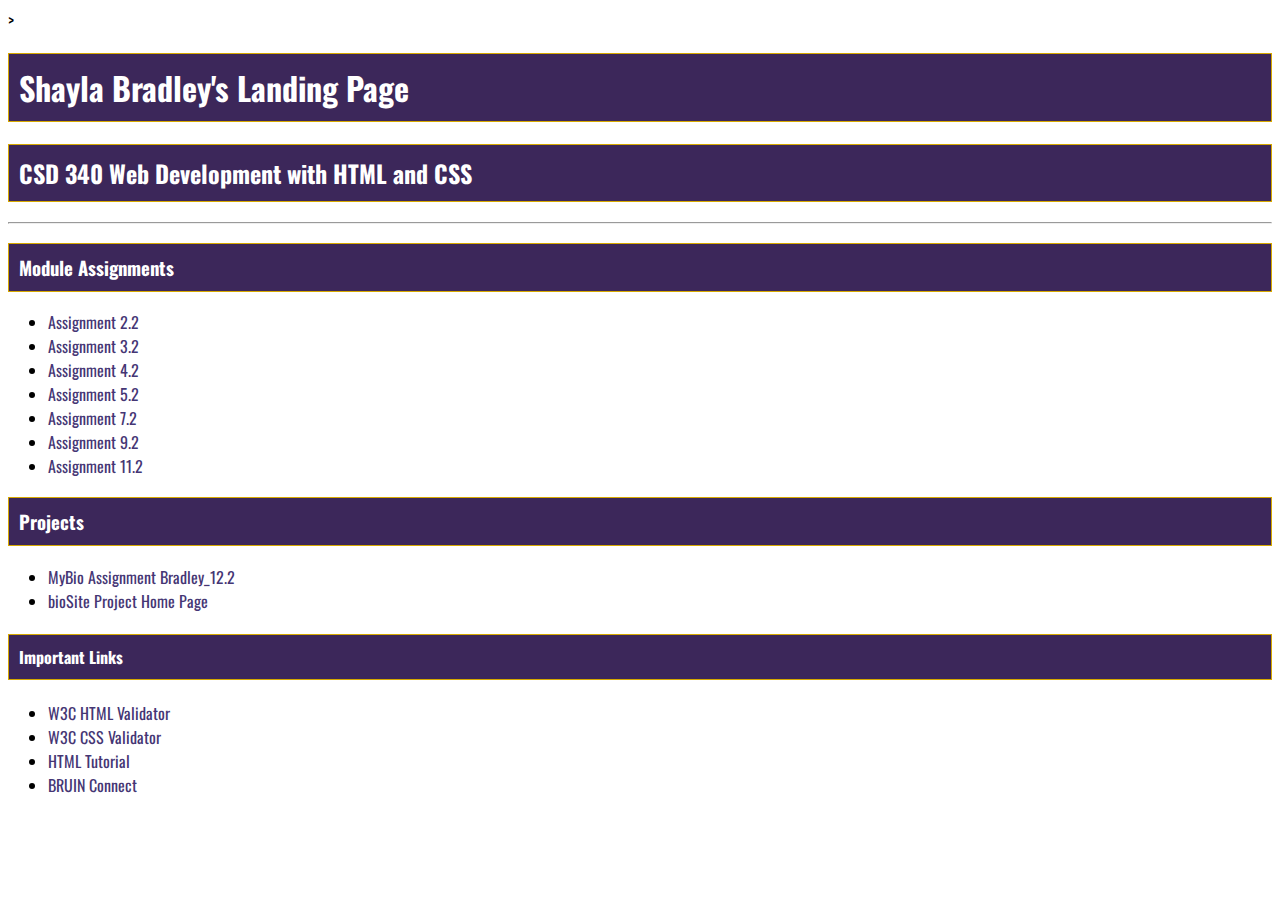
<file: index.html>
<!--
    Assignment: Module 4.2
        Author: Shayla Bradley 
          Date: 1/22/23
    
    This file links to site.css. This program creates a landing page for
    Shayla Bradley's CSD 340 repository.
    
    Last Updated: 2-19-23
-->

<!DOCTYPE html>
<html>
<head>
  <!-- Link to site.css -->
  <link href="site.css" type="text/css" rel="stylesheet">
  
  <!-- Font links generated by Google Fonts on 1-22-23 -->
  <link rel="preconnect" href="https://fonts.googleapis.com">
  <link rel="preconnect" href="https://fonts.gstatic.com" crossorigin>
  <link href="https://fonts.googleapis.com/css2?family=Oswald:wght@300;400;500;700&display=swap" rel="stylesheet">
  <title>Shayla Bradley's CSD 340 Landing Page</title>
</head>

<body>
  <!-- Add div -->>
  <div id=”container”>
    <h1>Shayla Bradley's Landing Page</h1>
    <h2>CSD 340 Web Development with HTML and CSS</h2>
    
    <!-- Breakup -->
    <hr />
    <h3>Module Assignments</h3>
    <ul>
      <li><a href="module_2/Bradley_EX1.html">Assignment 2.2</a></li>
      <li><a href="module_3/Bradley_EX2.html">Assignment 3.2</a></li>
      <li><a href="module_4/Bradley_EX3.html">Assignment 4.2</a></li>
      <li><a href="module_5/Bradley_EX4.html">Assignment 5.2</a></li>
      <li><a href="module_7/Bradley_Mod7_2.html">Assignment 7.2</a></li>
      <li><a href="module_9/Bradley_EX6.html">Assignment 9.2</a></li>
      <li><a href="module_11/assignment_11_2.html">Assignment 11.2</a></li>
    </ul>
    <h3>Projects</h3>
    <ul>
      <li><a href="module_12/Bradley_12.2.html">MyBio Assignment Bradley_12.2</a></li>
      <li><a href="https://beerad808.github.io/bioSite/index.html">bioSite Project Home Page</a></li>
    </ul>
    <h4>Important Links</h4>
    <ul>
      <li><a href="https://validator.w3.org/">W3C HTML Validator</a></li>
      <li><a href="http://jigsaw.w3.org/css-validator/">W3C CSS Validator</a></li>
      <li><a href="https://www.w3schools.com/html/">HTML Tutorial</a></li>
      <li><a href="https://bruinconnect.bellevue.edu/">BRUIN Connect</a></li>
    </ul>

    </div>

</body>
</html>
</file>
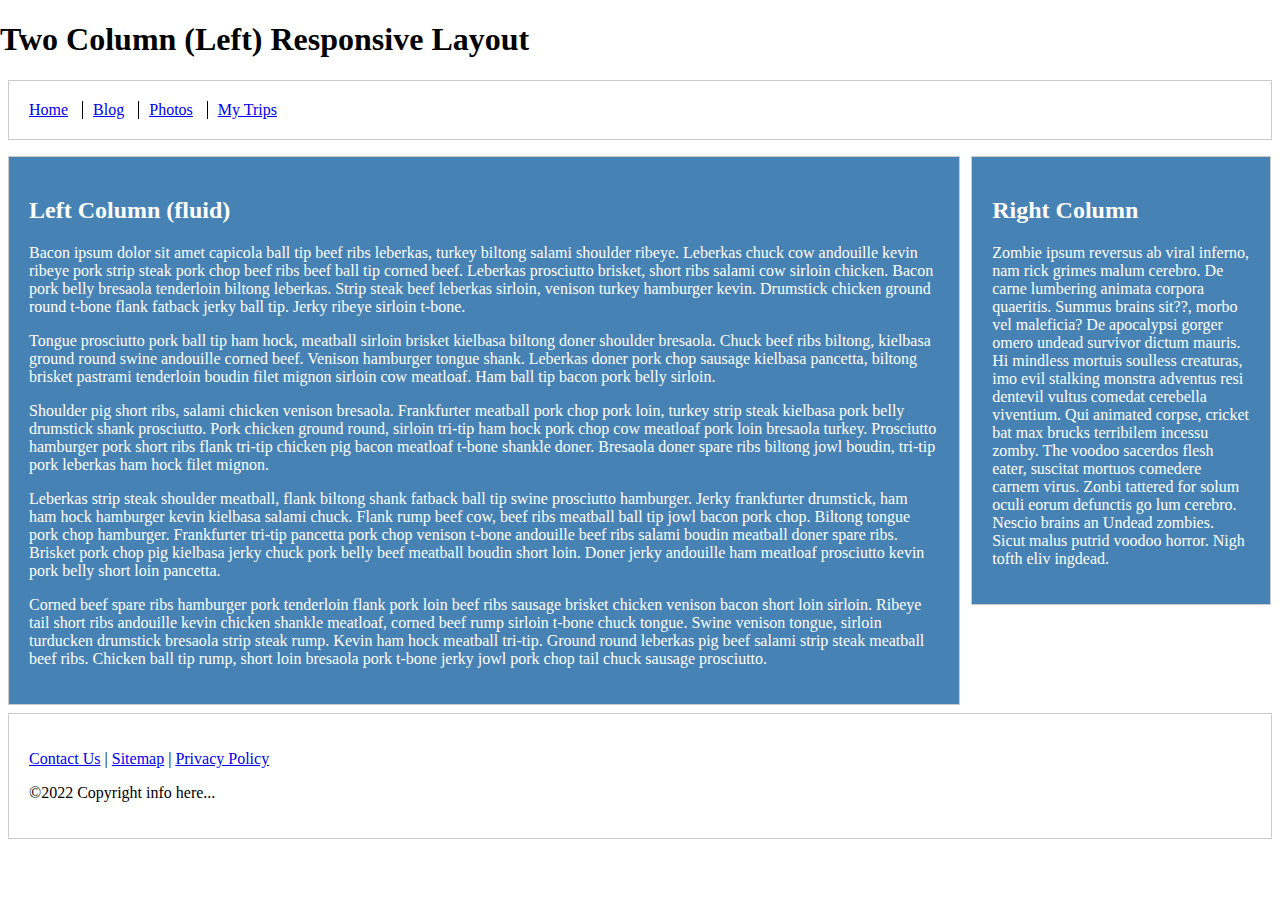
<file: module_11/assignment_11_2.html>
<!doctype html>
<html lang="en">
<head>
    <meta charset="utf-8">
    <meta name="viewport" content="width=device-width, initial-scale=1">

    <title>Exercise 11.2</title>

    <style type="text/css">
        html {
            box-sizing: border-box;
        }

        *, *:before, *:after {
            box-sizing: inherit;
        }

        body {
            margin: 0 auto;
        }

        footer, header {
            position: relative;
            clear: both;
        }

        .left-column, .right-column, footer, header {
            border: 1px solid #ccc;
            padding: 1.25em;
            margin: .5em;
        }
        
        .left-column, .right-column {
            background-color: steelblue;
            color: white;
        }

        .nav {
            list-style: none;
            margin-left: 0;
            margin-bottom: 0;
            padding-left: 0;
        }

        .nav > li,
        .nav > li > a {
            display: inline-block;
            *display: inline;
            zoom: 1;
        }

        .inline-items {
            margin-top: 0;
        }

        .inline-items li {
            margin-left: 0;
            border-left: 1px solid black;
            padding-left: 10px;
            padding-right: 10px;
        }

        .inline-items li:first-child {
            margin-left: 0;
            border: none;
            padding-left: 0;
            padding-right: 10px;
        }

        .inline-items li:last-child {
            padding-right: 0;
        }

        /* Media queries */
        @media screen and (min-width: 47.5em) {
            .columns-container {
                float: left;
            }

            .left-column {
                margin-right: 20em;
                float: left;
            }

            .right-column {
                width: 18.75em;
                margin-left: -19.3em;
                float: left;
            }
        }
    </style>
</head>

<body>
    <h1>Two Column (Left) Responsive Layout</h1>
    
    <header>
        <nav>
            <ul class="nav inline-items">
                <li><a href="#">Home</a></li>
                <li><a href="#">Blog</a></li>
                <li><a href="#">Photos</a></li>
                <li><a href="#">My Trips</a></li>
            </ul>
        </nav>
    </header>

    <div class="columns-container">

        <div class="left-column">
            <h2>Left Column (fluid)</h2>

            <p>Bacon ipsum dolor sit amet capicola ball tip beef ribs leberkas, turkey biltong salami shoulder ribeye. Leberkas
                chuck cow andouille kevin ribeye pork strip steak pork chop beef ribs beef ball tip corned beef. Leberkas
                prosciutto brisket, short ribs salami cow sirloin chicken. Bacon pork belly bresaola tenderloin biltong leberkas.
                Strip steak beef leberkas sirloin, venison turkey hamburger kevin. Drumstick chicken ground round t-bone flank
                fatback jerky ball tip. Jerky ribeye sirloin t-bone.</p>

            <p>Tongue prosciutto pork ball tip ham hock, meatball sirloin brisket kielbasa biltong doner shoulder bresaola.
                Chuck beef ribs biltong, kielbasa ground round swine andouille corned beef. Venison hamburger tongue shank.
                Leberkas doner pork chop sausage kielbasa pancetta, biltong brisket pastrami tenderloin boudin filet mignon
                sirloin cow meatloaf. Ham ball tip bacon pork belly sirloin.</p>

            <p>Shoulder pig short ribs, salami chicken venison bresaola. Frankfurter meatball pork chop pork loin, turkey strip
                steak kielbasa pork belly drumstick shank prosciutto. Pork chicken ground round, sirloin tri-tip ham hock pork
                chop cow meatloaf pork loin bresaola turkey. Prosciutto hamburger pork short ribs flank tri-tip chicken pig bacon
                meatloaf t-bone shankle doner. Bresaola doner spare ribs biltong jowl boudin, tri-tip pork leberkas ham hock filet
                mignon.</p>

            <p>Leberkas strip steak shoulder meatball, flank biltong shank fatback ball tip swine prosciutto hamburger. Jerky
                frankfurter drumstick, ham ham hock hamburger kevin kielbasa salami chuck. Flank rump beef cow, beef ribs meatball
                ball tip jowl bacon pork chop. Biltong tongue pork chop hamburger. Frankfurter tri-tip pancetta pork chop venison
                t-bone andouille beef ribs salami boudin meatball doner spare ribs. Brisket pork chop pig kielbasa jerky chuck
                pork belly beef meatball boudin short loin. Doner jerky andouille ham meatloaf prosciutto kevin pork belly short
                loin pancetta.</p>

            <p>Corned beef spare ribs hamburger pork tenderloin flank pork loin beef ribs sausage brisket chicken venison bacon
                short loin sirloin. Ribeye tail short ribs andouille kevin chicken shankle meatloaf, corned beef rump sirloin
                t-bone chuck tongue. Swine venison tongue, sirloin turducken drumstick bresaola strip steak rump. Kevin ham hock
                meatball tri-tip. Ground round leberkas pig beef salami strip steak meatball beef ribs. Chicken ball tip rump,
                short loin bresaola pork t-bone jerky jowl pork chop tail chuck sausage prosciutto.</p>
        </div>

        <div class="right-column">
            <h2>Right Column</h2>

            <p>Zombie ipsum reversus ab viral inferno, nam rick grimes malum cerebro. De carne lumbering animata corpora
                quaeritis. Summus brains sit??, morbo vel maleficia? De apocalypsi gorger omero undead survivor dictum mauris. Hi
                mindless mortuis soulless creaturas, imo evil stalking monstra adventus resi dentevil vultus comedat cerebella
                viventium. Qui animated corpse, cricket bat max brucks terribilem incessu zomby. The voodoo sacerdos flesh eater,
                suscitat mortuos comedere carnem virus. Zonbi tattered for solum oculi eorum defunctis go lum cerebro. Nescio
                brains an Undead zombies. Sicut malus putrid voodoo horror. Nigh tofth eliv ingdead.</p>
        </div>

    </div>

    <footer>
        <p><a href="#">Contact Us</a> | <a href="#">Sitemap</a> | <a href="#">Privacy Policy</a></p>
        <p>&copy;2022 Copyright info here...</p>
    </footer>
</body>
</html>
</file>
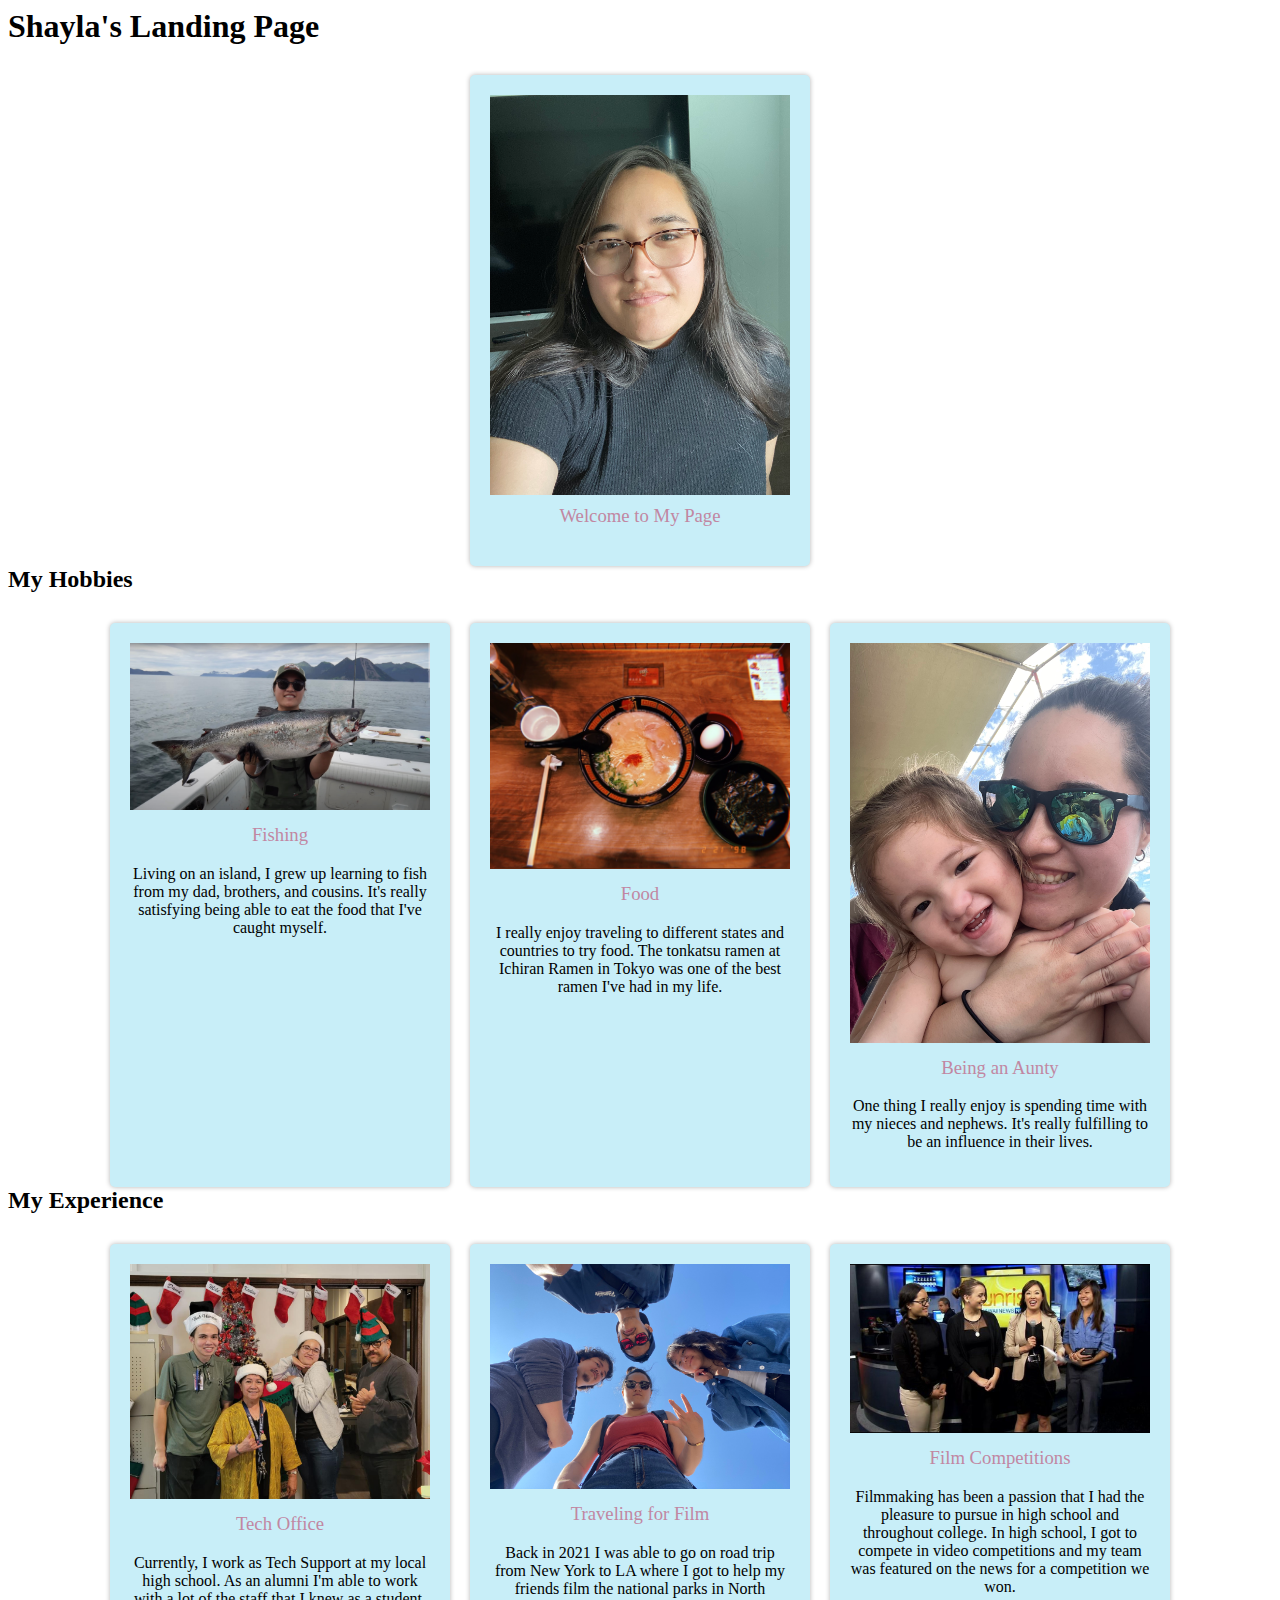
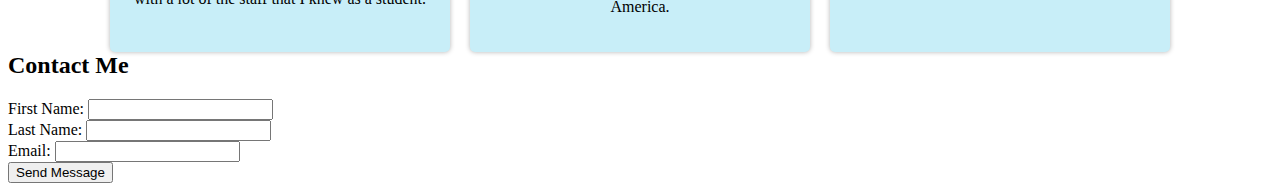
<file: module_12/Bradley_12.2.html>
<!--
    Assignment: Module 12.2
        Author: Shayla Bradley 
          Date: 3/5/23
    
    This program links to style.css
-->

<!DOCTYPE html>
<html lang="en">
<head>
    <link rel="stylesheet" href="style.css">
	<meta charset="UTF-8">
	<meta name="viewport" content="width=device-width, initial-scale=1.0">
    <link rel="preconnect" href="https://fonts.googleapis.com">
    <link rel="preconnect" href="https://fonts.gstatic.com" crossorigin>
    <link href="https://fonts.googleapis.com/css2?family=Lato:ital,wght@0,300;0,700;1,300&display=swap" rel="stylesheet">
    <title>Shayla's Landing Page</title>
</head>
<body>
    <div class="header">
		<h1>Shayla's Landing Page</h1>
	</div>
    
    <div class="intro">
		<div class="card">
			<img src="images/Shayla.jpg" alt="Shayla">
			<h3>Welcome to My Page</h3>
		</div>
	</div>

	<div class="hobbies">
		<h2>My Hobbies</h2>
		<div class="card-container">
			<div class="card">
				<img src="images/hobbies1.jpg" alt="Hobby Image 1">
				<h3>Fishing</h3>
				<p>Living on an island, I grew up learning to fish from my dad, brothers, and cousins. It's really satisfying being able to eat the food that I've caught myself.</p>
			</div>
			<div class="card">
				<img src="images/hobbies2.jpg" alt="Hobby Image 2">
				<h3>Food</h3>
				<p>I really enjoy traveling to different states and countries to try food. The tonkatsu ramen at Ichiran Ramen in Tokyo was one of the best ramen I've had in my life.</p>
			</div>
			<div class="card">
				<img src="images/hobbies3.jpg" alt="Hobby Image 3">
				<h3>Being an Aunty</h3>
				<p>One thing I really enjoy is spending time with my nieces and nephews. It's really fulfilling to be an influence in their lives.</p>
			</div>
		</div>
	</div>

	<div class="experience">
		<h2>My Experience</h2>
		<div class="card-container">
			<div class="card">
				<img src="images/experience1.jpg" alt="Experience Image 1">
				<h3>Tech Office</h3>
				<p>Currently, I work as Tech Support at my local high school. As an alumni I'm able to work with a lot of the staff that I knew as a student.</p>
			</div>
			<div class="card">
				<img src="images/experience2.jpg" alt="Experience Image 2">
				<h3>Traveling for Film</h3>
				<p>Back in 2021 I was able to go on road trip from New York to LA where I got to help my friends film the national parks in North America.</p>
			</div>
			<div class="card">
				<img src="images/experience3.jpg" alt="Experience Image 3">
				<h3>Film Competitions</h3>
				<p>Filmmaking has been a passion that I had the pleasure to pursue in high school and throughout college. In high school, I got to compete in video competitions and my team was featured on the news for a competition we won.</p>
			</div>
		</div>
	</div>

	<div class="contact">
		<h2>Contact Me</h2>
		<form>
			<label for="first-name">First Name:</label>
			<input type="text" id="first-name" name="first-name"><br>

			<label for="last-name">Last Name:</label>
			<input type="text" id="last-name" name="last-name"><br>

			<label for="email">Email:</label>
			<input type="email" id="email" name="email"><br>

			<button type="submit">Send Message</button>
		</form>
	</div>
</body>
</html>
</file>
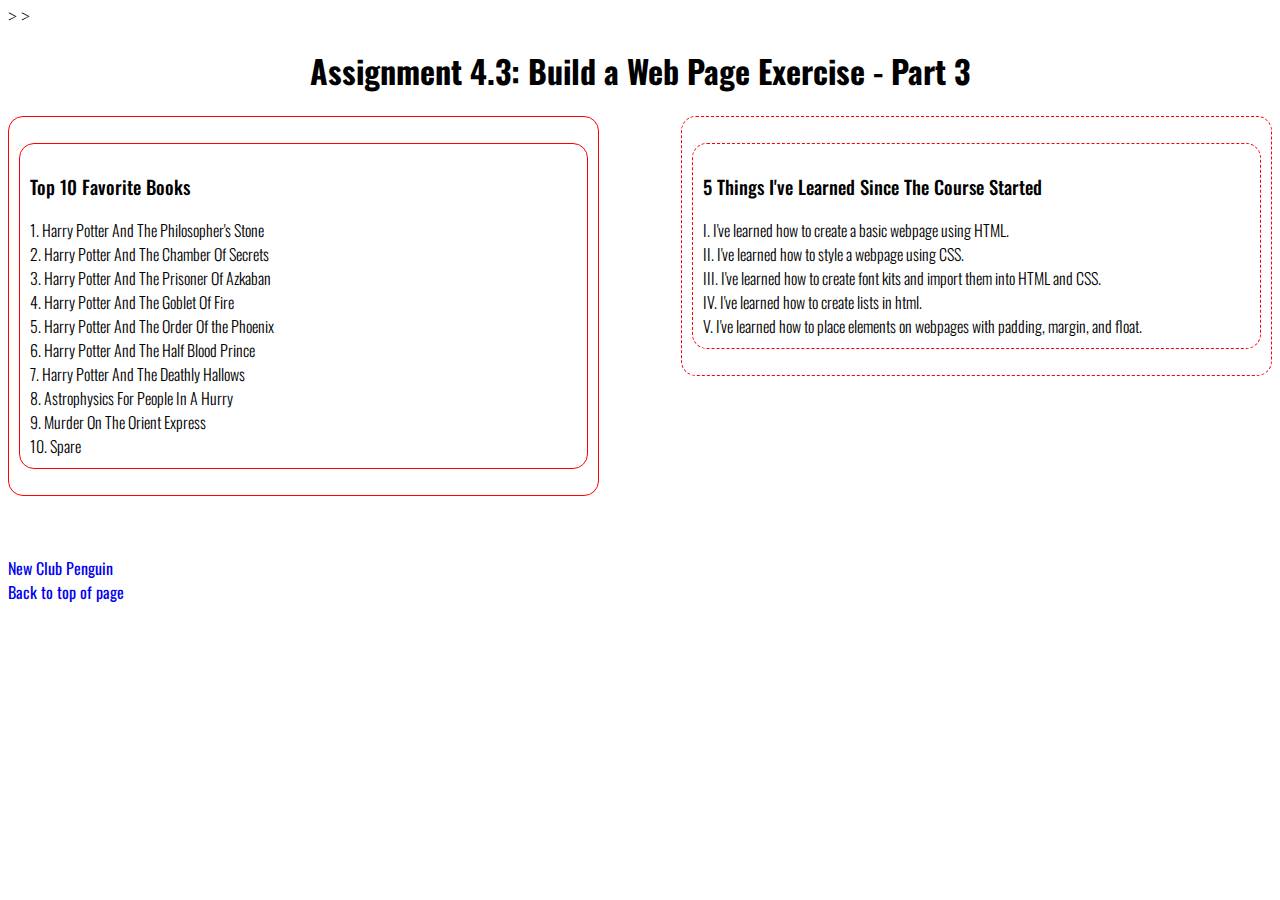
<file: module_4/Bradley_EX3.html>
<!--
    Assignment: Module 4.3
        Author: Shayla Bradley 
          Date: 1/22/23
    
    This file links to Bradley_EX3.css 
-->

<!DOCTYPE html>
<html lang="en">
  <head>
    <!-- Link to Bradley_EX3.css -->>
    <link href="Bradley_EX3.css" type="text/css" rel="stylesheet">

    <title>Shayla Bradley's CSD 340 Landing Page</title>
    <!-- Font links generated by Google Fonts on 1-22-23 -->
    <link href="Bradley_EX3.css" type="text/css" rel="stylesheet">
    <link rel="preconnect" href="https://fonts.googleapis.com">
    <link rel="preconnect" href="https://fonts.gstatic.com" crossorigin>
    <link href="https://fonts.googleapis.com/css2?family=Oswald:wght@300;400;500;700&display=swap" rel="stylesheet">
  </head>
  <body>
    <!-- Main div -->>
    <div id=”container”>
      <!-- Center Text -->
      <h1>Assignment 4.3: Build a Web Page Exercise - Part 3</h1>
      <!-- Create Left Div -->
      <div id="left_div">
        <ol type="left_list">
          <h3>Top 10 Favorite Books</h3>
          <li>Harry Potter And The Philosopher's Stone</li>
          <li>Harry Potter And The Chamber Of Secrets</li>
          <li>Harry Potter And The Prisoner Of Azkaban</li>
          <li>Harry Potter And The Goblet Of Fire</li>
          <li>Harry Potter And The Order Of the Phoenix</li>
          <li>Harry Potter And The Half Blood Prince</li>
          <li>Harry Potter And The Deathly Hallows</li>
          <li>Astrophysics For People In A Hurry</li>
          <li>Murder On The Orient Express</li>
          <li>Spare</li>
        </ol>
      <!-- End Left Div -->
      </div>

      <!-- Create Right Div -->
      <div id="right_div">
        <ul type="right_list">
          <h3>5 Things I've Learned Since The Course Started</h3>
          <li>I've learned how to create a basic webpage using HTML.</li>
          <li>I've learned how to style a webpage using CSS.</li>
          <li>I've learned how to create font kits and import them into HTML and CSS.</li>
          <li>I've learned how to create lists in html.</li>
          <li>I've learned how to place elements on webpages with padding, margin, and float.</li>
        </ul>
      <!-- End Right Div -->
      </div>
    <!-- Main Div -->
    </div>

  <div id="last_div">
    <a href="https://newcp.net/en/">New Club Penguin</a><br>
    <a href="#container" id="backToTop">Back to top of page</a>
  </div>

</body>
</html>
</file>
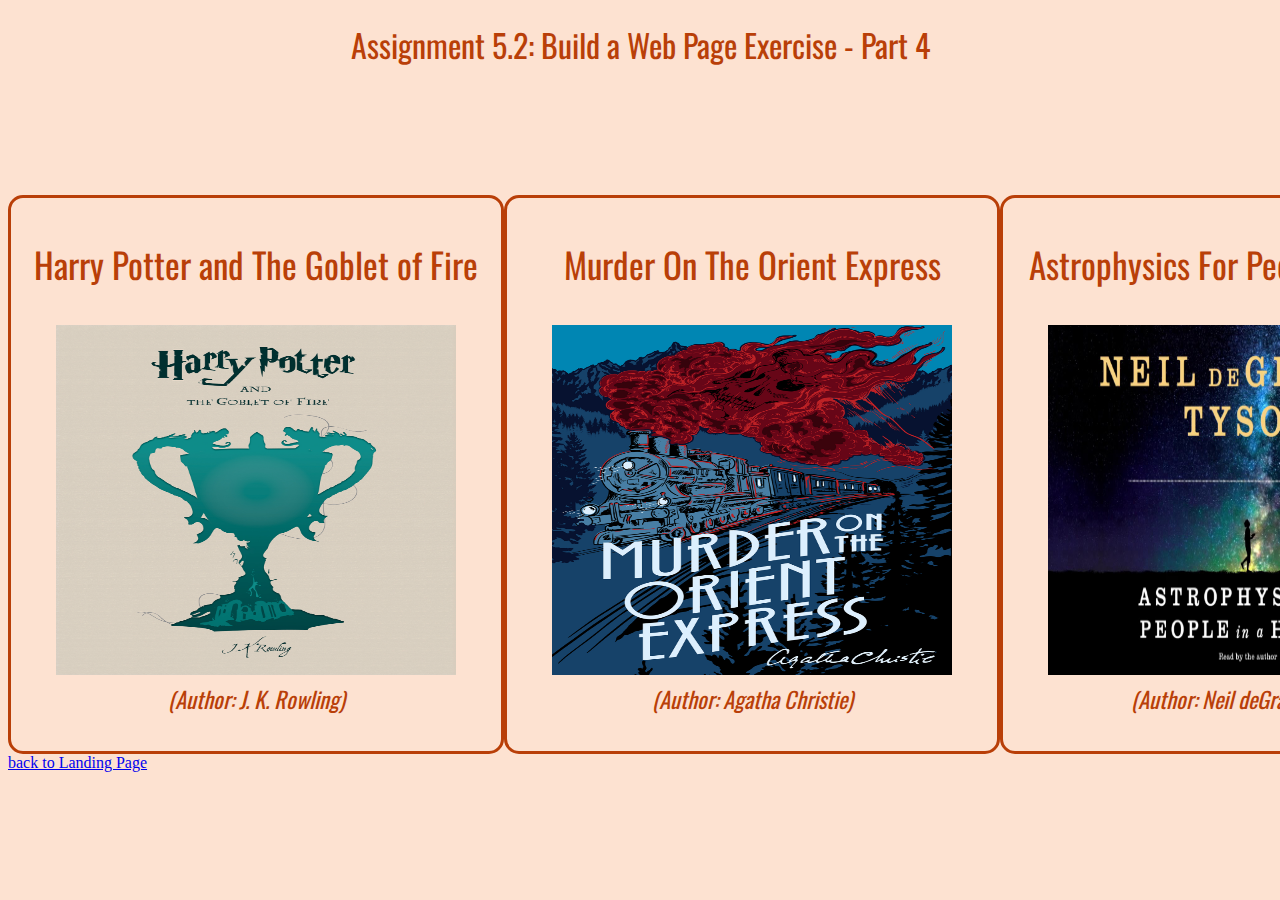
<file: module_5/Bradley_EX4.html>
<!--
    Assignment: Module 5.2
        Author: Shayla Bradley 
          Date: 1/29/23

    This program links to Bradley_EX4.html.
-->

<!DOCTYPE html>
<html lang="en">
<head>
    <link href="Bradley_EX4.css" type="text/css" rel="stylesheet">

    <!-- Font links generated by Google Fonts on 1-29-23 -->
    <link rel="preconnect" href="https://fonts.googleapis.com">
    <link rel="preconnect" href="https://fonts.gstatic.com" crossorigin>
    <link href="https://fonts.googleapis.com/css2?family=Oswald:wght@300;400;500;700&display=swap" rel="stylesheet">

    <title>CSD 340 Web Development with HTML and CSS</title>

</head>

<body>
    <div id="container">
        <!-- Need to center header. -->
        <h1>Assignment 5.2: Build a Web Page Exercise - Part 4</h1>

        <div id="image-gallery">
            <!-- Book #1 -->
            <div class="pic">
                <h3>Harry Potter and The Goblet of Fire</h3>
                <figure>
                    <img src="images/hp_goblet.jpg" alt="Image of HP and Goblet of Fire">
                    <figcaption>(Author: J. K. Rowling)</figcaption>
                </figure>
            </div>

            <!-- Book #2 -->
            <div class="pic">
                <h3>Murder On The Orient Express</h3>
                <figure>
                    <img src="images/murder_orient_express.jpg" alt="Image of Murder On The Orient Express">
                    <figcaption>(Author: Agatha Christie)</figcaption>
                </figure>
            </div>

            <!-- Book #3 -->
            <div class="pic">
                <h3>Astrophysics For People In A Hurry</h3>
                <figure>
                    <img src="images/astrophysics.jpg" alt="Image of Astrophysics">
                    <figcaption>(Author: Neil deGrasse Tyson)</figcaption>
                </figure>
            </div>            

        </div>
        <div id="landing-page-link">
            <a href="../index.html" style="float: right;">back to Landing Page</a>
        </div>

    <!-- Container -->
    </div>

</body>
</html>
</file>
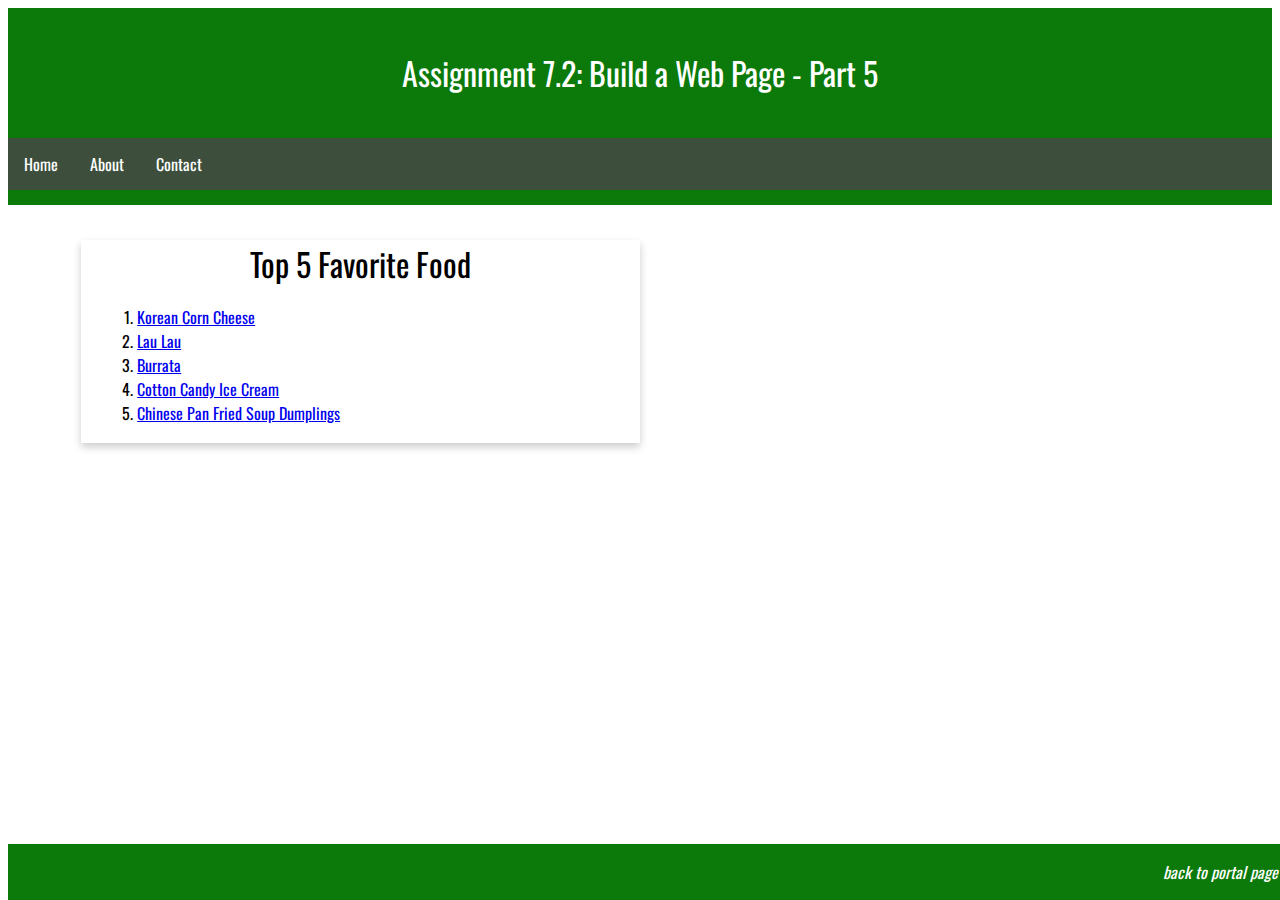
<file: module_7/Bradley_Mod7_2.html>
<!--
    Assignment: Module 7.2
        Author: Shayla Bradley 
          Date: 2/12/23

    This program links to Bradley_Mod7_2.css.
-->

<!DOCTYPE html>
<html lang="en">
<head>
    <link href="Bradley_Mod7_2.css" type="text/css" rel="stylesheet">

    <!-- Font links generated by Google Fonts on 2-12-23 -->
    <link rel="preconnect" href="https://fonts.googleapis.com">
    <link rel="preconnect" href="https://fonts.gstatic.com" crossorigin>
    <link href="https://fonts.googleapis.com/css2?family=Oswald:wght@300;400;500;700&display=swap" rel="stylesheet">

    <title>CSD 340 Web Development with HTML and CSS</title>
</head>

<body>
    <header>
        <h1>Assignment 7.2: Build a Web Page - Part 5</h1>
    </header>
    <div id="navbar">
        <a href="#">Home</a>
        <a href="#">About</a>
        <a href="#">Contact</a>
    </div>
    <div id="container">
        <div class="card">
            <div class="card-title">
                Top 5 Favorite Food
            </div>

            <div class="card-content">
                <ol>
                    <li><a href="https://www.maangchi.com/recipe/corn-cheese">Korean Corn Cheese</a></li></li> 
                    <li><a href="https://onolicioushawaii.com/lau-lau/">Lau Lau</a></li></li> 
                    <li><a href="https://cheesemaking.com/products/burrata-recipe">Burrata</a></li></li> 
                    <li><a href="https://princesspinkygirl.com/cotton-candy-ice-cream/">Cotton Candy Ice Cream</a></li></li> 
                    <li><a href="https://www.seriouseats.com/sheng-jian-bao-pan-fried-pork-soup-dumplings-recipe">Chinese Pan Fried Soup Dumplings</a></li></li>
                </ol>
            </div>
        </div>
    
    <!-- Container -->
    </div>

    <footer>
        <p><a href="../index.html">back to portal page</a></p>
    </footer>

</body>
</html>
</file>
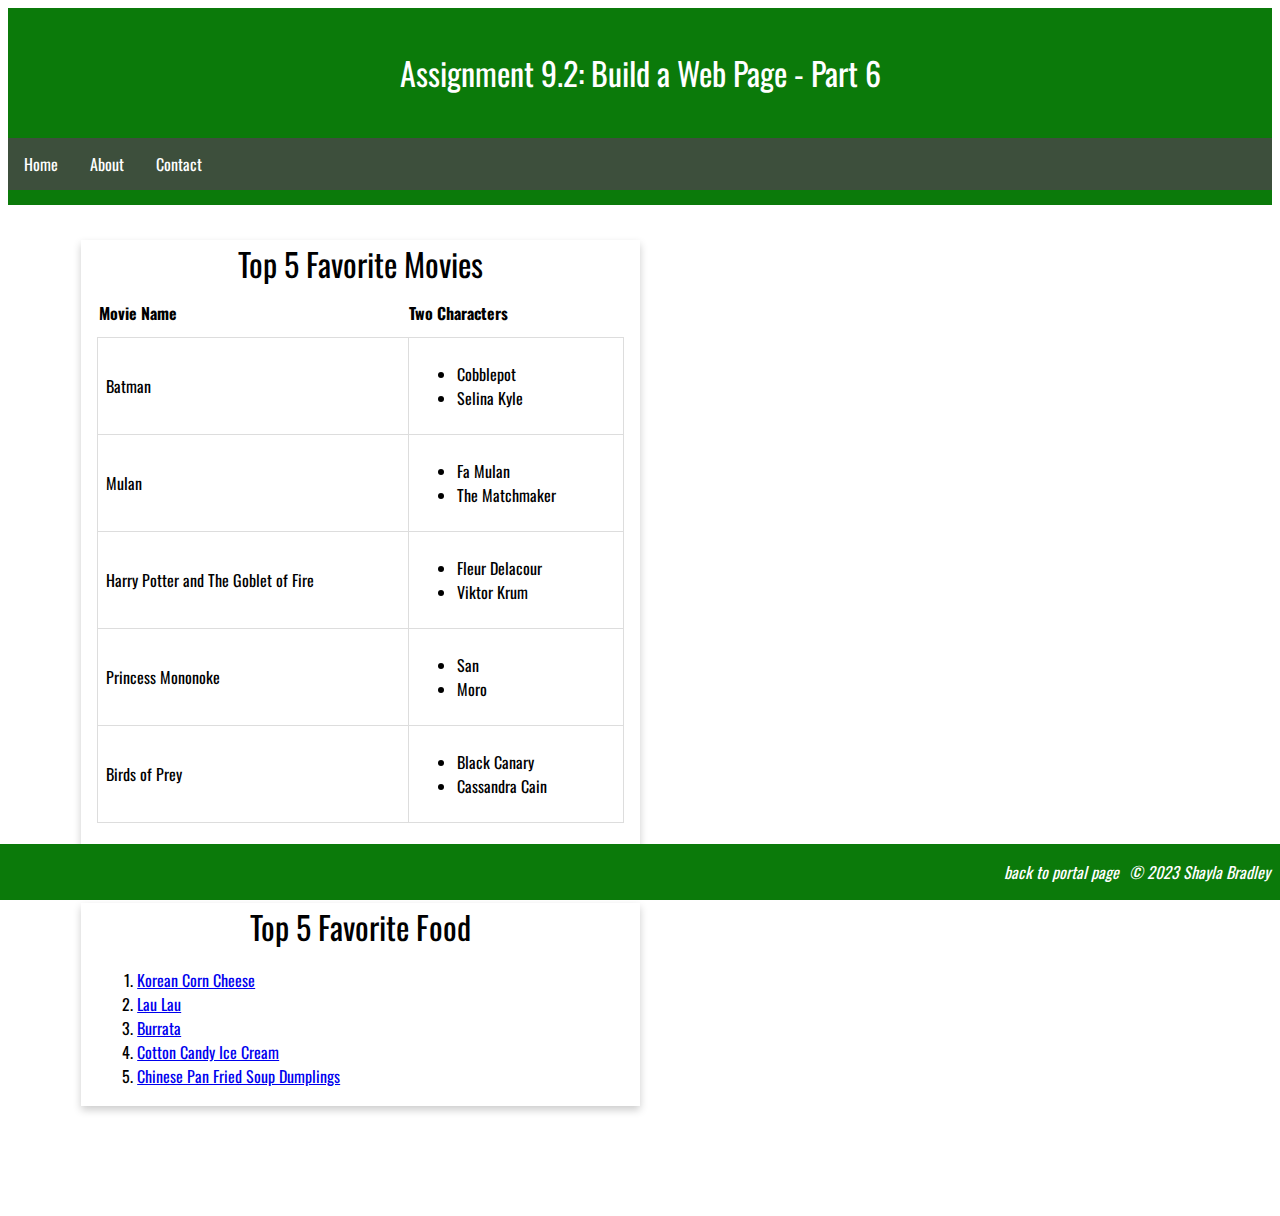
<file: module_9/Bradley_EX6.html>
<!--
    Assignment: Module 9
        Author: Shayla Bradley 
          Date: 2/19/23

    This program links to Bradley_EX6.css.
-->

<!DOCTYPE html>
<html lang="en">
<head>
    <link href="Bradley_EX6.css" type="text/css" rel="stylesheet">

    <!-- Font links generated by Google Fonts on 2-12-23 -->
    <link rel="preconnect" href="https://fonts.googleapis.com">
    <link rel="preconnect" href="https://fonts.gstatic.com" crossorigin>
    <link href="https://fonts.googleapis.com/css2?family=Oswald:wght@300;400;500;700&display=swap" rel="stylesheet">

    <title>CSD 340 Web Development with HTML and CSS</title>
</head>

<body>
    <header>
        <h1>Assignment 9.2: Build a Web Page - Part 6</h1>
    </header>
    <div id="navbar">
        <a href="#">Home</a>
        <a href="#">About</a>
        <a href="#">Contact</a>
    </div>
    <div id="container">
        <div class="card">
            <div class="card-title">
                Top 5 Favorite Movies
            </div>
            <div class="card-content">
                <table id="movies">
                    <thead>
                        <tr>
                            <th>Movie Name</th>
                            <th>Two Characters</th>
                        </tr>
                    </thead>
                    
                        <tr>
                            <td>Batman</td>
                            <td>
                                <ul>
                                    <li>Cobblepot</li>
                                    <li>Selina Kyle</li>
                                </ul>
                            </td>
                        </tr>
                        <tr>
                            <td>Mulan</td>
                            <td>
                                <ul>
                                    <li>Fa Mulan</li>
                                    <li>The Matchmaker</li>
                                </ul>
                            </td>
                        </tr>
                        <tr>
                            <td>Harry Potter and The Goblet of Fire</td>
                            <td>
                                <ul>
                                    <li>Fleur Delacour</li>
                                    <li>Viktor Krum</li>
                                </ul>
                            </td>
                        </tr>
                        <tr>
                            <td>Princess Mononoke</td>
                            <td>
                                <ul>
                                    <li>San</li>
                                    <li>Moro</li>
                                </ul>
                            </td>
                        </tr>
                        <tr>
                            <td>Birds of Prey</td>
                            <td>
                                <ul>
                                    <li>Black Canary</li>
                                    <li>Cassandra Cain</li>
                                </ul>
                            </td>
                        </tr>
                    
                </table>
            </div>
        </div>

        <!-- Line break -->
        <br><br>

        <div class="card">
            <div class="card-title">
                Top 5 Favorite Food
            </div>

            <div class="card-content">
                <ol>
                    <li><a href="https://www.maangchi.com/recipe/corn-cheese">Korean Corn Cheese</a></li></li> 
                    <li><a href="https://onolicioushawaii.com/lau-lau/">Lau Lau</a></li></li> 
                    <li><a href="https://cheesemaking.com/products/burrata-recipe">Burrata</a></li></li> 
                    <li><a href="https://princesspinkygirl.com/cotton-candy-ice-cream/">Cotton Candy Ice Cream</a></li></li> 
                    <li><a href="https://www.seriouseats.com/sheng-jian-bao-pan-fried-pork-soup-dumplings-recipe">Chinese Pan Fried Soup Dumplings</a></li></li>
                </ol>
            </div>
        </div>
    
    <!-- Container -->
    </div>

    <footer>
        <p>&copy; 2023 Shayla Bradley</p>
        <p><a href="../index.html">back to portal page</a></p>
    </footer>
    

</body>
</html>
</file>
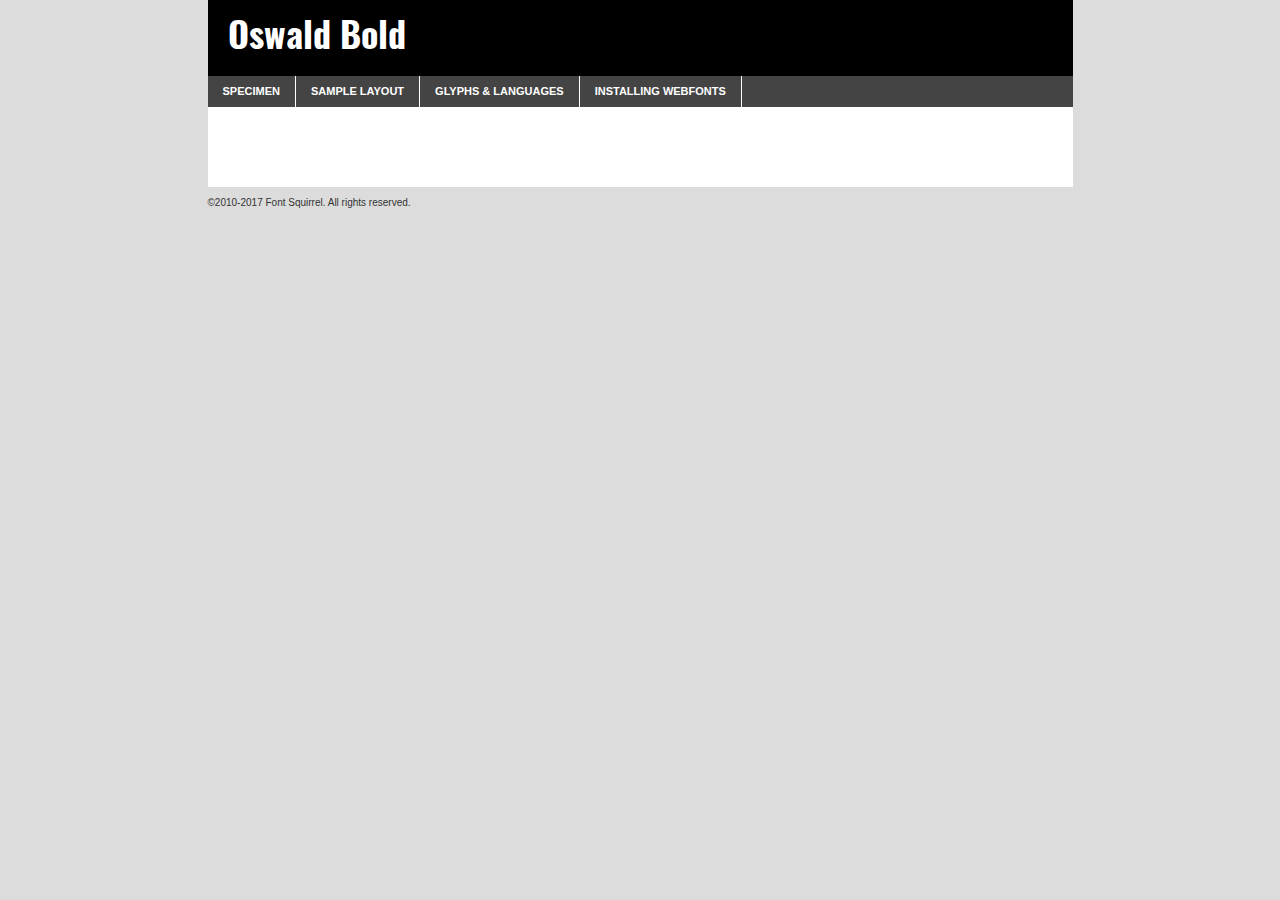
<file: module_3/Fonts/oswald-bold-demo.html>
<!DOCTYPE html PUBLIC "-//W3C//DTD XHTML 1.0 Transitional//EN"
        "http://www.w3.org/TR/xhtml1/DTD/xhtml1-transitional.dtd">

<html xmlns="http://www.w3.org/1999/xhtml" xml:lang="en" lang="en">
<head>
    <meta http-equiv="Content-Type" content="text/html; charset=utf-8"/>
    <script src="http://ajax.googleapis.com/ajax/libs/jquery/1.7.2/jquery.min.js" type="text/javascript" charset="utf-8"></script>
    <script type="text/javascript">
		(function($) {
			$.fn.easyTabs = function(option) {
				var param = jQuery.extend({ fadeSpeed: 'fast', defaultContent: 1, activeClass: 'active' }, option);
				$(this).each(function() {
					var thisId = '#' + this.id;
					if ( param.defaultContent == '' )
					{
						param.defaultContent = 1;
					}
					if ( typeof param.defaultContent == 'number' )
					{
						var defaultTab = $(thisId + ' .tabs li:eq(' + (param.defaultContent - 1) + ') a').attr('href').substr(1);
					}
					else
					{
						var defaultTab = param.defaultContent;
					}
					$(thisId + ' .tabs li a').each(function() {
						var tabToHide = $(this).attr('href').substr(1);
						$('#' + tabToHide).addClass('easytabs-tab-content');
					});
					hideAll();
					changeContent(defaultTab);

					function hideAll() {$(thisId + ' .easytabs-tab-content').hide();}

					function changeContent(tabId)
					{
						hideAll();
						$(thisId + ' .tabs li').removeClass(param.activeClass);
						$(thisId + ' .tabs li a[href=#' + tabId + ']').closest('li').addClass(param.activeClass);
						if ( param.fadeSpeed != 'none' )
						{
							$(thisId + ' #' + tabId).fadeIn(param.fadeSpeed);
						}
						else
						{
							$(thisId + ' #' + tabId).show();
						}
					}

					$(thisId + ' .tabs li').click(function() {
						var tabId = $(this).find('a').attr('href').substr(1);
						changeContent(tabId);
						return false;
					});
				});
			}
		})(jQuery);
    </script>
    <link rel="stylesheet" href="specimen_files/specimen_stylesheet.css" type="text/css" charset="utf-8"/>
    <link rel="stylesheet" href="stylesheet.css" type="text/css" charset="utf-8"/>

    <style type="text/css">
        		body {
			font-family: 'oswaldbold';
        		}

            </style>

    <title>Oswald Bold Specimen</title>


    <script type="text/javascript" charset="utf-8">
		$(document).ready(function() {
			$('#container').easyTabs({ defaultContent: 1 });
		});
    </script>
</head>

<body>
<div id="container">
    <div id="header">
		Oswald Bold    </div>
    <ul class="tabs">
        <li><a href="#specimen">Specimen</a></li>
        <li><a href="#layout">Sample Layout</a></li>
		        <li><a href="#glyphs">Glyphs &amp; Languages</a></li>
        <li><a href="#installing">Installing Webfonts</a></li>

    </ul>

    <div id="main_content">


        <div id="specimen">

            <div class="section">
                <div class="grid12 firstcol">
                    <div class="huge">AaBb</div>
                </div>
            </div>

            <div class="section">
                <div class="glyph_range">A&#x200B;B&#x200b;C&#x200b;D&#x200b;E&#x200b;F&#x200b;G&#x200b;H&#x200b;I&#x200b;J&#x200b;K&#x200b;L&#x200b;M&#x200b;N&#x200b;O&#x200b;P&#x200b;Q&#x200b;R&#x200b;S&#x200b;T&#x200b;U&#x200b;V&#x200b;W&#x200b;X&#x200b;Y&#x200b;Z&#x200b;a&#x200b;b&#x200b;c&#x200b;d&#x200b;e&#x200b;f&#x200b;g&#x200b;h&#x200b;i&#x200b;j&#x200b;k&#x200b;l&#x200b;m&#x200b;n&#x200b;o&#x200b;p&#x200b;q&#x200b;r&#x200b;s&#x200b;t&#x200b;u&#x200b;v&#x200b;w&#x200b;x&#x200b;y&#x200b;z&#x200b;1&#x200b;2&#x200b;3&#x200b;4&#x200b;5&#x200b;6&#x200b;7&#x200b;8&#x200b;9&#x200b;0&#x200b;&amp;&#x200b;.&#x200b;,&#x200b;?&#x200b;!&#x200b;&#64;&#x200b;(&#x200b;)&#x200b;#&#x200b;$&#x200b;%&#x200b;*&#x200b;+&#x200b;-&#x200b;=&#x200b;:&#x200b;;</div>
            </div>
            <div class="section">
                <div class="grid12 firstcol">
                    <table class="sample_table">
                        <tr>
                            <td>10</td>
                            <td class="size10">abcdefghijklmnopqrstuvwxyzABCDEFGHIJKLMNOPQRSTUVWXYZ0123456789abcdefghijklmnopqrstuvwxyzABCDEFGHIJKLMNOPQRSTUVWXYZ0123456789abcdefghijklmnopqrstuvwxyzABCDEFGHIJKLMNOPQRSTUVWXYZ</td>
                        </tr>
                        <tr>
                            <td>11</td>
                            <td class="size11">abcdefghijklmnopqrstuvwxyzABCDEFGHIJKLMNOPQRSTUVWXYZ0123456789abcdefghijklmnopqrstuvwxyzABCDEFGHIJKLMNOPQRSTUVWXYZ0123456789abcdefghijklmnopqrstuvwxyzABCDEFGHIJKLMNOPQRSTUVWXYZ</td>
                        </tr>
                        <tr>
                            <td>12</td>
                            <td class="size12">abcdefghijklmnopqrstuvwxyzABCDEFGHIJKLMNOPQRSTUVWXYZ0123456789abcdefghijklmnopqrstuvwxyzABCDEFGHIJKLMNOPQRSTUVWXYZ0123456789abcdefghijklmnopqrstuvwxyzABCDEFGHIJKLMNOPQRSTUVWXYZ</td>
                        </tr>
                        <tr>
                            <td>13</td>
                            <td class="size13">abcdefghijklmnopqrstuvwxyzABCDEFGHIJKLMNOPQRSTUVWXYZ0123456789abcdefghijklmnopqrstuvwxyzABCDEFGHIJKLMNOPQRSTUVWXYZ0123456789abcdefghijklmnopqrstuvwxyzABCDEFGHIJKLMNOPQRSTUVWXYZ</td>
                        </tr>
                        <tr>
                            <td>14</td>
                            <td class="size14">abcdefghijklmnopqrstuvwxyzABCDEFGHIJKLMNOPQRSTUVWXYZ0123456789abcdefghijklmnopqrstuvwxyzABCDEFGHIJKLMNOPQRSTUVWXYZ0123456789abcdefghijklmnopqrstuvwxyzABCDEFGHIJKLMNOPQRSTUVWXYZ</td>
                        </tr>
                        <tr>
                            <td>16</td>
                            <td class="size16">abcdefghijklmnopqrstuvwxyzABCDEFGHIJKLMNOPQRSTUVWXYZ0123456789abcdefghijklmnopqrstuvwxyzABCDEFGHIJKLMNOPQRSTUVWXYZ</td>
                        </tr>
                        <tr>
                            <td>18</td>
                            <td class="size18">abcdefghijklmnopqrstuvwxyzABCDEFGHIJKLMNOPQRSTUVWXYZ0123456789abcdefghijklmnopqrstuvwxyzABCDEFGHIJKLMNOPQRSTUVWXYZ</td>
                        </tr>
                        <tr>
                            <td>20</td>
                            <td class="size20">abcdefghijklmnopqrstuvwxyzABCDEFGHIJKLMNOPQRSTUVWXYZ0123456789abcdefghijklmnopqrstuvwxyzABCDEFGHIJKLMNOPQRSTUVWXYZ</td>
                        </tr>
                        <tr>
                            <td>24</td>
                            <td class="size24">abcdefghijklmnopqrstuvwxyzABCDEFGHIJKLMNOPQRSTUVWXYZ0123456789abcdefghijklmnopqrstuvwxyzABCDEFGHIJKLMNOPQRSTUVWXYZ</td>
                        </tr>
                        <tr>
                            <td>30</td>
                            <td class="size30">abcdefghijklmnopqrstuvwxyzABCDEFGHIJKLMNOPQRSTUVWXYZ0123456789abcdefghijklmnopqrstuvwxyzABCDEFGHIJKLMNOPQRSTUVWXYZ</td>
                        </tr>
                        <tr>
                            <td>36</td>
                            <td class="size36">abcdefghijklmnopqrstuvwxyzABCDEFGHIJKLMNOPQRSTUVWXYZ0123456789abcdefghijklmnopqrstuvwxyzABCDEFGHIJKLMNOPQRSTUVWXYZ</td>
                        </tr>
                        <tr>
                            <td>48</td>
                            <td class="size48">abcdefghijklmnopqrstuvwxyzABCDEFGHIJKLMNOPQRSTUVWXYZ0123456789abcdefghijklmnopqrstuvwxyzABCDEFGHIJKLMNOPQRSTUVWXYZ</td>
                        </tr>
                        <tr>
                            <td>60</td>
                            <td class="size60">abcdefghijklmnopqrstuvwxyzABCDEFGHIJKLMNOPQRSTUVWXYZ0123456789abcdefghijklmnopqrstuvwxyzABCDEFGHIJKLMNOPQRSTUVWXYZ</td>
                        </tr>
                        <tr>
                            <td>72</td>
                            <td class="size72">abcdefghijklmnopqrstuvwxyzABCDEFGHIJKLMNOPQRSTUVWXYZ0123456789abcdefghijklmnopqrstuvwxyzABCDEFGHIJKLMNOPQRSTUVWXYZ</td>
                        </tr>
                        <tr>
                            <td>90</td>
                            <td class="size90">abcdefghijklmnopqrstuvwxyzABCDEFGHIJKLMNOPQRSTUVWXYZ0123456789abcdefghijklmnopqrstuvwxyzABCDEFGHIJKLMNOPQRSTUVWXYZ</td>
                        </tr>
                    </table>

                </div>

            </div>


            <div class="section" id="bodycomparison">


                <div id="xheight">
                    <div class="fontbody">&#x25FC;&#x25FC;&#x25FC;&#x25FC;&#x25FC;&#x25FC;&#x25FC;&#x25FC;&#x25FC;&#x25FC;&#x25FC;&#x25FC;&#x25FC;&#x25FC;&#x25FC;&#x25FC;&#x25FC;&#x25FC;&#x25FC;&#x25FC;&#x25FC;&#x25FC;&#x25FC;&#x25FC;&#x25FC;&#x25FC;&#x25FC;&#x25FC;&#x25FC;&#x25FC;&#x25FC;&#x25FC;&#x25FC;&#x25FC;&#x25FC;&#x25FC;&#x25FC;&#x25FC;&#x25FC;&#x25FC;&#x25FC;&#x25FC;&#x25FC;&#x25FC;&#x25FC;&#x25FC;&#x25FC;&#x25FC;&#x25FC;&#x25FC;&#x25FC;&#x25FC;&#x25FC;&#x25FC;&#x25FC;&#x25FC;&#x25FC;&#x25FC;&#x25FC;&#x25FC;&#x25FC;&#x25FC;&#x25FC;&#x25FC;&#x25FC;&#x25FC;&#x25FC;&#x25FC;&#x25FC;&#x25FC;&#x25FC;&#x25FC;&#x25FC;&#x25FC;&#x25FC;&#x25FC;&#x25FC;&#x25FC;&#x25FC;&#x25FC;&#x25FC;&#x25FC;&#x25FC;&#x25FC;&#x25FC;&#x25FC;&#x25FC;&#x25FC;&#x25FC;&#x25FC;&#x25FC;&#x25FC;&#x25FC;&#x25FC;&#x25FC;&#x25FC;&#x25FC;&#x25FC;&#x25FC;body</div>
                    <div class="arialbody">body</div>
                    <div class="verdanabody">body</div>
                    <div class="georgiabody">body</div>
                </div>
                <div class="fontbody" style="z-index:1">
                    body<span>Oswald Bold</span>
                </div>
                <div class="arialbody" style="z-index:1">
                    body<span>Arial</span>
                </div>
                <div class="verdanabody" style="z-index:1">
                    body<span>Verdana</span>
                </div>
                <div class="georgiabody" style="z-index:1">
                    body<span>Georgia</span>
                </div>


            </div>


            <div class="section psample psample_row1" id="">

                <div class="grid2 firstcol">
                    <p class="size10"><span>10.</span>Aenean lacinia bibendum nulla sed consectetur. Fusce dapibus, tellus ac cursus commodo, tortor mauris condimentum nibh, ut fermentum massa justo sit amet risus. Nullam id dolor id nibh ultricies vehicula ut id elit. Cum sociis natoque penatibus et magnis dis parturient montes, nascetur ridiculus mus. Nulla vitae elit libero, a pharetra augue.</p>

                </div>
                <div class="grid3">
                    <p class="size11"><span>11.</span>Aenean lacinia bibendum nulla sed consectetur. Fusce dapibus, tellus ac cursus commodo, tortor mauris condimentum nibh, ut fermentum massa justo sit amet risus. Nullam id dolor id nibh ultricies vehicula ut id elit. Cum sociis natoque penatibus et magnis dis parturient montes, nascetur ridiculus mus. Nulla vitae elit libero, a pharetra augue.</p>

                </div>
                <div class="grid3">
                    <p class="size12"><span>12.</span>Aenean lacinia bibendum nulla sed consectetur. Fusce dapibus, tellus ac cursus commodo, tortor mauris condimentum nibh, ut fermentum massa justo sit amet risus. Nullam id dolor id nibh ultricies vehicula ut id elit. Cum sociis natoque penatibus et magnis dis parturient montes, nascetur ridiculus mus. Nulla vitae elit libero, a pharetra augue.</p>

                </div>
                <div class="grid4">
                    <p class="size13"><span>13.</span>Aenean lacinia bibendum nulla sed consectetur. Fusce dapibus, tellus ac cursus commodo, tortor mauris condimentum nibh, ut fermentum massa justo sit amet risus. Nullam id dolor id nibh ultricies vehicula ut id elit. Cum sociis natoque penatibus et magnis dis parturient montes, nascetur ridiculus mus. Nulla vitae elit libero, a pharetra augue.</p>

                </div>
                <div class="white_blend"></div>

            </div>
            <div class="section psample psample_row2" id="">
                <div class="grid3 firstcol">
                    <p class="size14"><span>14.</span>Aenean lacinia bibendum nulla sed consectetur. Fusce dapibus, tellus ac cursus commodo, tortor mauris condimentum nibh, ut fermentum massa justo sit amet risus. Nullam id dolor id nibh ultricies vehicula ut id elit. Cum sociis natoque penatibus et magnis dis parturient montes, nascetur ridiculus mus. Nulla vitae elit libero, a pharetra augue.</p>

                </div>
                <div class="grid4">
                    <p class="size16"><span>16.</span>Aenean lacinia bibendum nulla sed consectetur. Fusce dapibus, tellus ac cursus commodo, tortor mauris condimentum nibh, ut fermentum massa justo sit amet risus. Nullam id dolor id nibh ultricies vehicula ut id elit. Cum sociis natoque penatibus et magnis dis parturient montes, nascetur ridiculus mus. Nulla vitae elit libero, a pharetra augue.</p>

                </div>
                <div class="grid5">
                    <p class="size18"><span>18.</span>Aenean lacinia bibendum nulla sed consectetur. Fusce dapibus, tellus ac cursus commodo, tortor mauris condimentum nibh, ut fermentum massa justo sit amet risus. Nullam id dolor id nibh ultricies vehicula ut id elit. Cum sociis natoque penatibus et magnis dis parturient montes, nascetur ridiculus mus. Nulla vitae elit libero, a pharetra augue.</p>

                </div>

                <div class="white_blend"></div>

            </div>

            <div class="section psample psample_row3" id="">
                <div class="grid5 firstcol">
                    <p class="size20"><span>20.</span>Aenean lacinia bibendum nulla sed consectetur. Fusce dapibus, tellus ac cursus commodo, tortor mauris condimentum nibh, ut fermentum massa justo sit amet risus. Nullam id dolor id nibh ultricies vehicula ut id elit. Cum sociis natoque penatibus et magnis dis parturient montes, nascetur ridiculus mus. Nulla vitae elit libero, a pharetra augue.</p>
                </div>
                <div class="grid7">
                    <p class="size24"><span>24.</span>Aenean lacinia bibendum nulla sed consectetur. Fusce dapibus, tellus ac cursus commodo, tortor mauris condimentum nibh, ut fermentum massa justo sit amet risus. Nullam id dolor id nibh ultricies vehicula ut id elit. Cum sociis natoque penatibus et magnis dis parturient montes, nascetur ridiculus mus. Nulla vitae elit libero, a pharetra augue.</p>
                </div>

                <div class="white_blend"></div>

            </div>

            <div class="section psample psample_row4" id="">
                <div class="grid12 firstcol">
                    <p class="size30"><span>30.</span>Aenean lacinia bibendum nulla sed consectetur. Fusce dapibus, tellus ac cursus commodo, tortor mauris condimentum nibh, ut fermentum massa justo sit amet risus. Nullam id dolor id nibh ultricies vehicula ut id elit. Cum sociis natoque penatibus et magnis dis parturient montes, nascetur ridiculus mus. Nulla vitae elit libero, a pharetra augue.</p>
                </div>
                <div class="white_blend"></div>

            </div>


            <div class="section psample psample_row1 fullreverse">
                <div class="grid2 firstcol">
                    <p class="size10"><span>10.</span>Aenean lacinia bibendum nulla sed consectetur. Fusce dapibus, tellus ac cursus commodo, tortor mauris condimentum nibh, ut fermentum massa justo sit amet risus. Nullam id dolor id nibh ultricies vehicula ut id elit. Cum sociis natoque penatibus et magnis dis parturient montes, nascetur ridiculus mus. Nulla vitae elit libero, a pharetra augue.</p>

                </div>
                <div class="grid3">
                    <p class="size11"><span>11.</span>Aenean lacinia bibendum nulla sed consectetur. Fusce dapibus, tellus ac cursus commodo, tortor mauris condimentum nibh, ut fermentum massa justo sit amet risus. Nullam id dolor id nibh ultricies vehicula ut id elit. Cum sociis natoque penatibus et magnis dis parturient montes, nascetur ridiculus mus. Nulla vitae elit libero, a pharetra augue.</p>

                </div>
                <div class="grid3">
                    <p class="size12"><span>12.</span>Aenean lacinia bibendum nulla sed consectetur. Fusce dapibus, tellus ac cursus commodo, tortor mauris condimentum nibh, ut fermentum massa justo sit amet risus. Nullam id dolor id nibh ultricies vehicula ut id elit. Cum sociis natoque penatibus et magnis dis parturient montes, nascetur ridiculus mus. Nulla vitae elit libero, a pharetra augue.</p>

                </div>
                <div class="grid4">
                    <p class="size13"><span>13.</span>Aenean lacinia bibendum nulla sed consectetur. Fusce dapibus, tellus ac cursus commodo, tortor mauris condimentum nibh, ut fermentum massa justo sit amet risus. Nullam id dolor id nibh ultricies vehicula ut id elit. Cum sociis natoque penatibus et magnis dis parturient montes, nascetur ridiculus mus. Nulla vitae elit libero, a pharetra augue.</p>

                </div>
                <div class="black_blend"></div>

            </div>

            <div class="section psample psample_row2 fullreverse">
                <div class="grid3 firstcol">
                    <p class="size14"><span>14.</span>Aenean lacinia bibendum nulla sed consectetur. Fusce dapibus, tellus ac cursus commodo, tortor mauris condimentum nibh, ut fermentum massa justo sit amet risus. Nullam id dolor id nibh ultricies vehicula ut id elit. Cum sociis natoque penatibus et magnis dis parturient montes, nascetur ridiculus mus. Nulla vitae elit libero, a pharetra augue.</p>

                </div>
                <div class="grid4">
                    <p class="size16"><span>16.</span>Aenean lacinia bibendum nulla sed consectetur. Fusce dapibus, tellus ac cursus commodo, tortor mauris condimentum nibh, ut fermentum massa justo sit amet risus. Nullam id dolor id nibh ultricies vehicula ut id elit. Cum sociis natoque penatibus et magnis dis parturient montes, nascetur ridiculus mus. Nulla vitae elit libero, a pharetra augue.</p>

                </div>
                <div class="grid5">
                    <p class="size18"><span>18.</span>Aenean lacinia bibendum nulla sed consectetur. Fusce dapibus, tellus ac cursus commodo, tortor mauris condimentum nibh, ut fermentum massa justo sit amet risus. Nullam id dolor id nibh ultricies vehicula ut id elit. Cum sociis natoque penatibus et magnis dis parturient montes, nascetur ridiculus mus. Nulla vitae elit libero, a pharetra augue.</p>

                </div>
                <div class="black_blend"></div>

            </div>

            <div class="section psample fullreverse psample_row3" id="">
                <div class="grid5 firstcol">
                    <p class="size20"><span>20.</span>Aenean lacinia bibendum nulla sed consectetur. Fusce dapibus, tellus ac cursus commodo, tortor mauris condimentum nibh, ut fermentum massa justo sit amet risus. Nullam id dolor id nibh ultricies vehicula ut id elit. Cum sociis natoque penatibus et magnis dis parturient montes, nascetur ridiculus mus. Nulla vitae elit libero, a pharetra augue.</p>
                </div>
                <div class="grid7">
                    <p class="size24"><span>24.</span>Aenean lacinia bibendum nulla sed consectetur. Fusce dapibus, tellus ac cursus commodo, tortor mauris condimentum nibh, ut fermentum massa justo sit amet risus. Nullam id dolor id nibh ultricies vehicula ut id elit. Cum sociis natoque penatibus et magnis dis parturient montes, nascetur ridiculus mus. Nulla vitae elit libero, a pharetra augue.</p>
                </div>

                <div class="black_blend"></div>

            </div>

            <div class="section psample fullreverse psample_row4" id="" style="border-bottom: 20px #000 solid;">
                <div class="grid12 firstcol">
                    <p class="size30"><span>30.</span>Aenean lacinia bibendum nulla sed consectetur. Fusce dapibus, tellus ac cursus commodo, tortor mauris condimentum nibh, ut fermentum massa justo sit amet risus. Nullam id dolor id nibh ultricies vehicula ut id elit. Cum sociis natoque penatibus et magnis dis parturient montes, nascetur ridiculus mus. Nulla vitae elit libero, a pharetra augue.</p>
                </div>
                <div class="black_blend"></div>

            </div>


        </div>

        <div id="layout">

            <div class="section">

                <div class="grid12 firstcol">
                    <h1>Lorem Ipsum Dolor</h1>
                    <h2>Etiam porta sem malesuada magna mollis euismod</h2>

                    <p class="byline">By <a href="#link">Aenean Lacinia</a></p>
                </div>
            </div>
            <div class="section">
                <div class="grid8 firstcol">
                    <p class="large">Donec sed odio dui. Morbi leo risus, porta ac consectetur ac, vestibulum at eros. Fusce dapibus, tellus ac cursus commodo, tortor mauris condimentum nibh, ut fermentum massa justo sit amet risus. </p>


                    <h3>Pellentesque ornare sem</h3>

                    <p>Maecenas sed diam eget risus varius blandit sit amet non magna. Maecenas faucibus mollis interdum. Donec ullamcorper nulla non metus auctor fringilla. Nullam id dolor id nibh ultricies vehicula ut id elit. Nullam id dolor id nibh ultricies vehicula ut id elit. </p>

                    <p>Aenean eu leo quam. Pellentesque ornare sem lacinia quam venenatis vestibulum. Lorem ipsum dolor sit amet, consectetur adipiscing elit. Cum sociis natoque penatibus et magnis dis parturient montes, nascetur ridiculus mus. </p>

                    <p>Nulla vitae elit libero, a pharetra augue. Praesent commodo cursus magna, vel scelerisque nisl consectetur et. Aenean lacinia bibendum nulla sed consectetur. </p>

                    <p>Nullam quis risus eget urna mollis ornare vel eu leo. Nullam quis risus eget urna mollis ornare vel eu leo. Maecenas sed diam eget risus varius blandit sit amet non magna. Donec ullamcorper nulla non metus auctor fringilla. </p>

                    <h3>Cras mattis consectetur</h3>

                    <p>Aenean eu leo quam. Pellentesque ornare sem lacinia quam venenatis vestibulum. Aenean lacinia bibendum nulla sed consectetur. Integer posuere erat a ante venenatis dapibus posuere velit aliquet. Cras mattis consectetur purus sit amet fermentum. </p>

                    <p>Nullam id dolor id nibh ultricies vehicula ut id elit. Nullam quis risus eget urna mollis ornare vel eu leo. Cras mattis consectetur purus sit amet fermentum.</p>
                </div>

                <div class="grid4 sidebar">

                    <div class="box reverse">
                        <p class="last">Nullam quis risus eget urna mollis ornare vel eu leo. Donec ullamcorper nulla non metus auctor fringilla. Cras mattis consectetur purus sit amet fermentum. Sed posuere consectetur est at lobortis. Lorem ipsum dolor sit amet, consectetur adipiscing elit. </p>
                    </div>

                    <p class="caption">Maecenas sed diam eget risus varius.</p>

                    <p>Vestibulum id ligula porta felis euismod semper. Integer posuere erat a ante venenatis dapibus posuere velit aliquet. Vestibulum id ligula porta felis euismod semper. Sed posuere consectetur est at lobortis. Maecenas sed diam eget risus varius blandit sit amet non magna. Fusce dapibus, tellus ac cursus commodo, tortor mauris condimentum nibh, ut fermentum massa justo sit amet risus. </p>


                    <p>Duis mollis, est non commodo luctus, nisi erat porttitor ligula, eget lacinia odio sem nec elit. Aenean lacinia bibendum nulla sed consectetur. Vivamus sagittis lacus vel augue laoreet rutrum faucibus dolor auctor. Aenean lacinia bibendum nulla sed consectetur. Nullam quis risus eget urna mollis ornare vel eu leo. </p>

                    <p>Praesent commodo cursus magna, vel scelerisque nisl consectetur et. Donec ullamcorper nulla non metus auctor fringilla. Maecenas faucibus mollis interdum. Fusce dapibus, tellus ac cursus commodo, tortor mauris condimentum nibh, ut fermentum massa justo sit amet risus. </p>

                </div>
            </div>

        </div>


		

        <div id="glyphs">
            <div class="section">
                <div class="grid12 firstcol">

                    <h1>Language Support</h1>
                    <p>The subset of Oswald Bold in this kit supports the following languages:<br/>

						Albanian, Basque, Breton, Chamorro, Danish, Dutch, English, Faroese, Finnish, French, Frisian, Galician, German, Icelandic, Italian, Malagasy, Norwegian, Portuguese, Spanish, Alsatian, Aragonese, Arapaho, Arrernte, Asturian, Aymara, Bislama, Cebuano, Corsican, Fijian, French_creole, Genoese, Gilbertese, Greenlandic, Haitian_creole, Hiligaynon, Hmong, Hopi, Ibanag, Iloko_ilokano, Indonesian, Interglossa_glosa, Interlingua, Irish_gaelic, Jerriais, Lojban, Lombard, Luxembourgeois, Manx, Mohawk, Norfolk_pitcairnese, Occitan, Oromo, Pangasinan, Papiamento, Piedmontese, Potawatomi, Rhaeto-romance, Romansh, Rotokas, Sami_lule, Samoan, Sardinian, Scots_gaelic, Seychelles_creole, Shona, Sicilian, Somali, Southern_ndebele, Swahili, Swati_swazi, Tagalog_filipino_pilipino, Tetum, Tok_pisin, Uyghur_latinized, Volapuk, Walloon, Warlpiri, Xhosa, Yapese, Zulu, Latinbasic, Ubasic, Demo                    </p>
                    <h1>Glyph Chart</h1>
                    <p>The subset of Oswald Bold in this kit includes all the glyphs listed below. Unicode entities are included above each glyph to help you insert individual characters into your layout.</p>
                    <div id="glyph_chart">

																				                                <div><p>&amp;#13;</p>&#13;</div>
																				                                <div><p>&amp;#32;</p>&#32;</div>
																				                                <div><p>&amp;#33;</p>&#33;</div>
																				                                <div><p>&amp;#34;</p>&#34;</div>
																				                                <div><p>&amp;#35;</p>&#35;</div>
																				                                <div><p>&amp;#36;</p>&#36;</div>
																				                                <div><p>&amp;#37;</p>&#37;</div>
																				                                <div><p>&amp;#38;</p>&#38;</div>
																				                                <div><p>&amp;#39;</p>&#39;</div>
																				                                <div><p>&amp;#40;</p>&#40;</div>
																				                                <div><p>&amp;#41;</p>&#41;</div>
																				                                <div><p>&amp;#42;</p>&#42;</div>
																				                                <div><p>&amp;#43;</p>&#43;</div>
																				                                <div><p>&amp;#44;</p>&#44;</div>
																				                                <div><p>&amp;#45;</p>&#45;</div>
																				                                <div><p>&amp;#46;</p>&#46;</div>
																				                                <div><p>&amp;#47;</p>&#47;</div>
																				                                <div><p>&amp;#48;</p>&#48;</div>
																				                                <div><p>&amp;#49;</p>&#49;</div>
																				                                <div><p>&amp;#50;</p>&#50;</div>
																				                                <div><p>&amp;#51;</p>&#51;</div>
																				                                <div><p>&amp;#52;</p>&#52;</div>
																				                                <div><p>&amp;#53;</p>&#53;</div>
																				                                <div><p>&amp;#54;</p>&#54;</div>
																				                                <div><p>&amp;#55;</p>&#55;</div>
																				                                <div><p>&amp;#56;</p>&#56;</div>
																				                                <div><p>&amp;#57;</p>&#57;</div>
																				                                <div><p>&amp;#58;</p>&#58;</div>
																				                                <div><p>&amp;#59;</p>&#59;</div>
																				                                <div><p>&amp;#60;</p>&#60;</div>
																				                                <div><p>&amp;#61;</p>&#61;</div>
																				                                <div><p>&amp;#62;</p>&#62;</div>
																				                                <div><p>&amp;#63;</p>&#63;</div>
																				                                <div><p>&amp;#64;</p>&#64;</div>
																				                                <div><p>&amp;#65;</p>&#65;</div>
																				                                <div><p>&amp;#66;</p>&#66;</div>
																				                                <div><p>&amp;#67;</p>&#67;</div>
																				                                <div><p>&amp;#68;</p>&#68;</div>
																				                                <div><p>&amp;#69;</p>&#69;</div>
																				                                <div><p>&amp;#70;</p>&#70;</div>
																				                                <div><p>&amp;#71;</p>&#71;</div>
																				                                <div><p>&amp;#72;</p>&#72;</div>
																				                                <div><p>&amp;#73;</p>&#73;</div>
																				                                <div><p>&amp;#74;</p>&#74;</div>
																				                                <div><p>&amp;#75;</p>&#75;</div>
																				                                <div><p>&amp;#76;</p>&#76;</div>
																				                                <div><p>&amp;#77;</p>&#77;</div>
																				                                <div><p>&amp;#78;</p>&#78;</div>
																				                                <div><p>&amp;#79;</p>&#79;</div>
																				                                <div><p>&amp;#80;</p>&#80;</div>
																				                                <div><p>&amp;#81;</p>&#81;</div>
																				                                <div><p>&amp;#82;</p>&#82;</div>
																				                                <div><p>&amp;#83;</p>&#83;</div>
																				                                <div><p>&amp;#84;</p>&#84;</div>
																				                                <div><p>&amp;#85;</p>&#85;</div>
																				                                <div><p>&amp;#86;</p>&#86;</div>
																				                                <div><p>&amp;#87;</p>&#87;</div>
																				                                <div><p>&amp;#88;</p>&#88;</div>
																				                                <div><p>&amp;#89;</p>&#89;</div>
																				                                <div><p>&amp;#90;</p>&#90;</div>
																				                                <div><p>&amp;#91;</p>&#91;</div>
																				                                <div><p>&amp;#92;</p>&#92;</div>
																				                                <div><p>&amp;#93;</p>&#93;</div>
																				                                <div><p>&amp;#94;</p>&#94;</div>
																				                                <div><p>&amp;#95;</p>&#95;</div>
																				                                <div><p>&amp;#96;</p>&#96;</div>
																				                                <div><p>&amp;#97;</p>&#97;</div>
																				                                <div><p>&amp;#98;</p>&#98;</div>
																				                                <div><p>&amp;#99;</p>&#99;</div>
																				                                <div><p>&amp;#100;</p>&#100;</div>
																				                                <div><p>&amp;#101;</p>&#101;</div>
																				                                <div><p>&amp;#102;</p>&#102;</div>
																				                                <div><p>&amp;#103;</p>&#103;</div>
																				                                <div><p>&amp;#104;</p>&#104;</div>
																				                                <div><p>&amp;#105;</p>&#105;</div>
																				                                <div><p>&amp;#106;</p>&#106;</div>
																				                                <div><p>&amp;#107;</p>&#107;</div>
																				                                <div><p>&amp;#108;</p>&#108;</div>
																				                                <div><p>&amp;#109;</p>&#109;</div>
																				                                <div><p>&amp;#110;</p>&#110;</div>
																				                                <div><p>&amp;#111;</p>&#111;</div>
																				                                <div><p>&amp;#112;</p>&#112;</div>
																				                                <div><p>&amp;#113;</p>&#113;</div>
																				                                <div><p>&amp;#114;</p>&#114;</div>
																				                                <div><p>&amp;#115;</p>&#115;</div>
																				                                <div><p>&amp;#116;</p>&#116;</div>
																				                                <div><p>&amp;#117;</p>&#117;</div>
																				                                <div><p>&amp;#118;</p>&#118;</div>
																				                                <div><p>&amp;#119;</p>&#119;</div>
																				                                <div><p>&amp;#120;</p>&#120;</div>
																				                                <div><p>&amp;#121;</p>&#121;</div>
																				                                <div><p>&amp;#122;</p>&#122;</div>
																				                                <div><p>&amp;#123;</p>&#123;</div>
																				                                <div><p>&amp;#124;</p>&#124;</div>
																				                                <div><p>&amp;#125;</p>&#125;</div>
																				                                <div><p>&amp;#126;</p>&#126;</div>
																				                                <div><p>&amp;#160;</p>&#160;</div>
																				                                <div><p>&amp;#161;</p>&#161;</div>
																				                                <div><p>&amp;#162;</p>&#162;</div>
																				                                <div><p>&amp;#163;</p>&#163;</div>
																				                                <div><p>&amp;#164;</p>&#164;</div>
																				                                <div><p>&amp;#165;</p>&#165;</div>
																				                                <div><p>&amp;#166;</p>&#166;</div>
																				                                <div><p>&amp;#167;</p>&#167;</div>
																				                                <div><p>&amp;#168;</p>&#168;</div>
																				                                <div><p>&amp;#169;</p>&#169;</div>
																				                                <div><p>&amp;#170;</p>&#170;</div>
																				                                <div><p>&amp;#171;</p>&#171;</div>
																				                                <div><p>&amp;#172;</p>&#172;</div>
																				                                <div><p>&amp;#173;</p>&#173;</div>
																				                                <div><p>&amp;#174;</p>&#174;</div>
																				                                <div><p>&amp;#175;</p>&#175;</div>
																				                                <div><p>&amp;#176;</p>&#176;</div>
																				                                <div><p>&amp;#177;</p>&#177;</div>
																				                                <div><p>&amp;#178;</p>&#178;</div>
																				                                <div><p>&amp;#179;</p>&#179;</div>
																				                                <div><p>&amp;#180;</p>&#180;</div>
																				                                <div><p>&amp;#181;</p>&#181;</div>
																				                                <div><p>&amp;#182;</p>&#182;</div>
																				                                <div><p>&amp;#183;</p>&#183;</div>
																				                                <div><p>&amp;#184;</p>&#184;</div>
																				                                <div><p>&amp;#185;</p>&#185;</div>
																				                                <div><p>&amp;#186;</p>&#186;</div>
																				                                <div><p>&amp;#187;</p>&#187;</div>
																				                                <div><p>&amp;#188;</p>&#188;</div>
																				                                <div><p>&amp;#189;</p>&#189;</div>
																				                                <div><p>&amp;#190;</p>&#190;</div>
																				                                <div><p>&amp;#191;</p>&#191;</div>
																				                                <div><p>&amp;#192;</p>&#192;</div>
																				                                <div><p>&amp;#193;</p>&#193;</div>
																				                                <div><p>&amp;#194;</p>&#194;</div>
																				                                <div><p>&amp;#195;</p>&#195;</div>
																				                                <div><p>&amp;#196;</p>&#196;</div>
																				                                <div><p>&amp;#197;</p>&#197;</div>
																				                                <div><p>&amp;#198;</p>&#198;</div>
																				                                <div><p>&amp;#199;</p>&#199;</div>
																				                                <div><p>&amp;#200;</p>&#200;</div>
																				                                <div><p>&amp;#201;</p>&#201;</div>
																				                                <div><p>&amp;#202;</p>&#202;</div>
																				                                <div><p>&amp;#203;</p>&#203;</div>
																				                                <div><p>&amp;#204;</p>&#204;</div>
																				                                <div><p>&amp;#205;</p>&#205;</div>
																				                                <div><p>&amp;#206;</p>&#206;</div>
																				                                <div><p>&amp;#207;</p>&#207;</div>
																				                                <div><p>&amp;#208;</p>&#208;</div>
																				                                <div><p>&amp;#209;</p>&#209;</div>
																				                                <div><p>&amp;#210;</p>&#210;</div>
																				                                <div><p>&amp;#211;</p>&#211;</div>
																				                                <div><p>&amp;#212;</p>&#212;</div>
																				                                <div><p>&amp;#213;</p>&#213;</div>
																				                                <div><p>&amp;#214;</p>&#214;</div>
																				                                <div><p>&amp;#215;</p>&#215;</div>
																				                                <div><p>&amp;#216;</p>&#216;</div>
																				                                <div><p>&amp;#217;</p>&#217;</div>
																				                                <div><p>&amp;#218;</p>&#218;</div>
																				                                <div><p>&amp;#219;</p>&#219;</div>
																				                                <div><p>&amp;#220;</p>&#220;</div>
																				                                <div><p>&amp;#221;</p>&#221;</div>
																				                                <div><p>&amp;#222;</p>&#222;</div>
																				                                <div><p>&amp;#223;</p>&#223;</div>
																				                                <div><p>&amp;#224;</p>&#224;</div>
																				                                <div><p>&amp;#225;</p>&#225;</div>
																				                                <div><p>&amp;#226;</p>&#226;</div>
																				                                <div><p>&amp;#227;</p>&#227;</div>
																				                                <div><p>&amp;#228;</p>&#228;</div>
																				                                <div><p>&amp;#229;</p>&#229;</div>
																				                                <div><p>&amp;#230;</p>&#230;</div>
																				                                <div><p>&amp;#231;</p>&#231;</div>
																				                                <div><p>&amp;#232;</p>&#232;</div>
																				                                <div><p>&amp;#233;</p>&#233;</div>
																				                                <div><p>&amp;#234;</p>&#234;</div>
																				                                <div><p>&amp;#235;</p>&#235;</div>
																				                                <div><p>&amp;#236;</p>&#236;</div>
																				                                <div><p>&amp;#237;</p>&#237;</div>
																				                                <div><p>&amp;#238;</p>&#238;</div>
																				                                <div><p>&amp;#239;</p>&#239;</div>
																				                                <div><p>&amp;#240;</p>&#240;</div>
																				                                <div><p>&amp;#241;</p>&#241;</div>
																				                                <div><p>&amp;#242;</p>&#242;</div>
																				                                <div><p>&amp;#243;</p>&#243;</div>
																				                                <div><p>&amp;#244;</p>&#244;</div>
																				                                <div><p>&amp;#245;</p>&#245;</div>
																				                                <div><p>&amp;#246;</p>&#246;</div>
																				                                <div><p>&amp;#247;</p>&#247;</div>
																				                                <div><p>&amp;#248;</p>&#248;</div>
																				                                <div><p>&amp;#249;</p>&#249;</div>
																				                                <div><p>&amp;#250;</p>&#250;</div>
																				                                <div><p>&amp;#251;</p>&#251;</div>
																				                                <div><p>&amp;#252;</p>&#252;</div>
																				                                <div><p>&amp;#253;</p>&#253;</div>
																				                                <div><p>&amp;#254;</p>&#254;</div>
																				                                <div><p>&amp;#255;</p>&#255;</div>
																				                                <div><p>&amp;#338;</p>&#338;</div>
																				                                <div><p>&amp;#339;</p>&#339;</div>
																				                                <div><p>&amp;#376;</p>&#376;</div>
																				                                <div><p>&amp;#710;</p>&#710;</div>
																				                                <div><p>&amp;#732;</p>&#732;</div>
																				                                <div><p>&amp;#8192;</p>&#8192;</div>
																				                                <div><p>&amp;#8193;</p>&#8193;</div>
																				                                <div><p>&amp;#8194;</p>&#8194;</div>
																				                                <div><p>&amp;#8195;</p>&#8195;</div>
																				                                <div><p>&amp;#8196;</p>&#8196;</div>
																				                                <div><p>&amp;#8197;</p>&#8197;</div>
																				                                <div><p>&amp;#8198;</p>&#8198;</div>
																				                                <div><p>&amp;#8199;</p>&#8199;</div>
																				                                <div><p>&amp;#8200;</p>&#8200;</div>
																				                                <div><p>&amp;#8201;</p>&#8201;</div>
																				                                <div><p>&amp;#8202;</p>&#8202;</div>
																				                                <div><p>&amp;#8208;</p>&#8208;</div>
																				                                <div><p>&amp;#8209;</p>&#8209;</div>
																				                                <div><p>&amp;#8210;</p>&#8210;</div>
																				                                <div><p>&amp;#8211;</p>&#8211;</div>
																				                                <div><p>&amp;#8212;</p>&#8212;</div>
																				                                <div><p>&amp;#8216;</p>&#8216;</div>
																				                                <div><p>&amp;#8217;</p>&#8217;</div>
																				                                <div><p>&amp;#8218;</p>&#8218;</div>
																				                                <div><p>&amp;#8220;</p>&#8220;</div>
																				                                <div><p>&amp;#8221;</p>&#8221;</div>
																				                                <div><p>&amp;#8222;</p>&#8222;</div>
																				                                <div><p>&amp;#8226;</p>&#8226;</div>
																				                                <div><p>&amp;#8230;</p>&#8230;</div>
																				                                <div><p>&amp;#8239;</p>&#8239;</div>
																				                                <div><p>&amp;#8249;</p>&#8249;</div>
																				                                <div><p>&amp;#8250;</p>&#8250;</div>
																				                                <div><p>&amp;#8287;</p>&#8287;</div>
																				                                <div><p>&amp;#8364;</p>&#8364;</div>
																				                                <div><p>&amp;#8482;</p>&#8482;</div>
																				                                <div><p>&amp;#9724;</p>&#9724;</div>
																				                                <div><p>&amp;#64257;</p>&#64257;</div>
																				                                <div><p>&amp;#64258;</p>&#64258;</div>
																				                                <div><p>&amp;#64259;</p>&#64259;</div>
																				                                <div><p>&amp;#64260;</p>&#64260;</div>
																																													                    </div>
                </div>


            </div>
        </div>


        <div id="specs">

        </div>

        <div id="installing">
            <div class="section">
                <div class="grid7 firstcol">
                    <h1>Installing Webfonts</h1>

                    <p>Webfonts are supported by all major browser platforms but not all in the same way. There are currently four different font formats that must be included in order to target all browsers. This includes TTF, WOFF, EOT and SVG.</p>

                    <h2>1. Upload your webfonts</h2>
                    <p>You must upload your webfont kit to your website. They should be in or near the same directory as your CSS files.</p>

                    <h2>2. Include the webfont stylesheet</h2>
                    <p>A special CSS @font-face declaration helps the various browsers select the appropriate font it needs without causing you a bunch of headaches. Learn more about this syntax by reading the <a href="https://www.fontspring.com/blog/further-hardening-of-the-bulletproof-syntax">Fontspring blog post</a> about it. The code for it is as follows:</p>


                    <code>
                        @font-face{
                        font-family: 'MyWebFont';
                        src: url('WebFont.eot');
                        src: url('WebFont.eot?#iefix') format('embedded-opentype'),
                        url('WebFont.woff') format('woff'),
                        url('WebFont.ttf') format('truetype'),
                        url('WebFont.svg#webfont') format('svg');
                        }
                    </code>

                    <p>We've already gone ahead and generated the code for you. All you have to do is link to the stylesheet in your HTML, like this:</p>
                    <code>&lt;link rel=&quot;stylesheet&quot; href=&quot;stylesheet.css&quot; type=&quot;text/css&quot; charset=&quot;utf-8&quot; /&gt;</code>

                    <h2>3. Modify your own stylesheet</h2>
                    <p>To take advantage of your new fonts, you must tell your stylesheet to use them. Look at the original @font-face declaration above and find the property called "font-family." The name linked there will be what you use to reference the font. Prepend that webfont name to the font stack in the "font-family" property, inside the selector you want to change. For example:</p>
                    <code>p { font-family: 'WebFont', Arial, sans-serif; }</code>

                    <h2>4. Test</h2>
                    <p>Getting webfonts to work cross-browser <em>can</em> be tricky. Use the information in the sidebar to help you if you find that fonts aren't loading in a particular browser.</p>
                </div>

                <div class="grid5 sidebar">
                    <div class="box">
                        <h2>Troubleshooting<br/>Font-Face Problems</h2>
                        <p>Having trouble getting your webfonts to load in your new website? Here are some tips to sort out what might be the problem.</p>

                        <h3>Fonts not showing in any browser</h3>

                        <p>This sounds like you need to work on the plumbing. You either did not upload the fonts to the correct directory, or you did not link the fonts properly in the CSS. If you've confirmed that all this is correct and you still have a problem, take a look at your .htaccess file and see if requests are getting intercepted.</p>

                        <h3>Fonts not loading in iPhone or iPad</h3>

                        <p>The most common problem here is that you are serving the fonts from an IIS server. IIS refuses to serve files that have unknown MIME types. If that is the case, you must set the MIME type for SVG to "image/svg+xml" in the server settings. Follow these instructions from Microsoft if you need help.</p>

                        <h3>Fonts not loading in Firefox</h3>

                        <p>The primary reason for this failure? You are still using a version Firefox older than 3.5. So upgrade already! If that isn't it, then you are very likely serving fonts from a different domain. Firefox requires that all font assets be served from the same domain. Lastly it is possible that you need to add WOFF to your list of MIME types (if you are serving via IIS.)</p>

                        <h3>Fonts not loading in IE</h3>

                        <p>Are you looking at Internet Explorer on an actual Windows machine or are you cheating by using a service like Adobe BrowserLab? Many of these screenshot services do not render @font-face for IE. Best to test it on a real machine.</p>

                        <h3>Fonts not loading in IE9</h3>

                        <p>IE9, like Firefox, requires that fonts be served from the same domain as the website. Make sure that is the case.</p>
                    </div>
                </div>
            </div>

        </div>

    </div>
    <div id="footer">
        <p>&copy;2010-2017 Font Squirrel. All rights reserved.</p>
    </div>
</div>
</body>
</html>
</file>
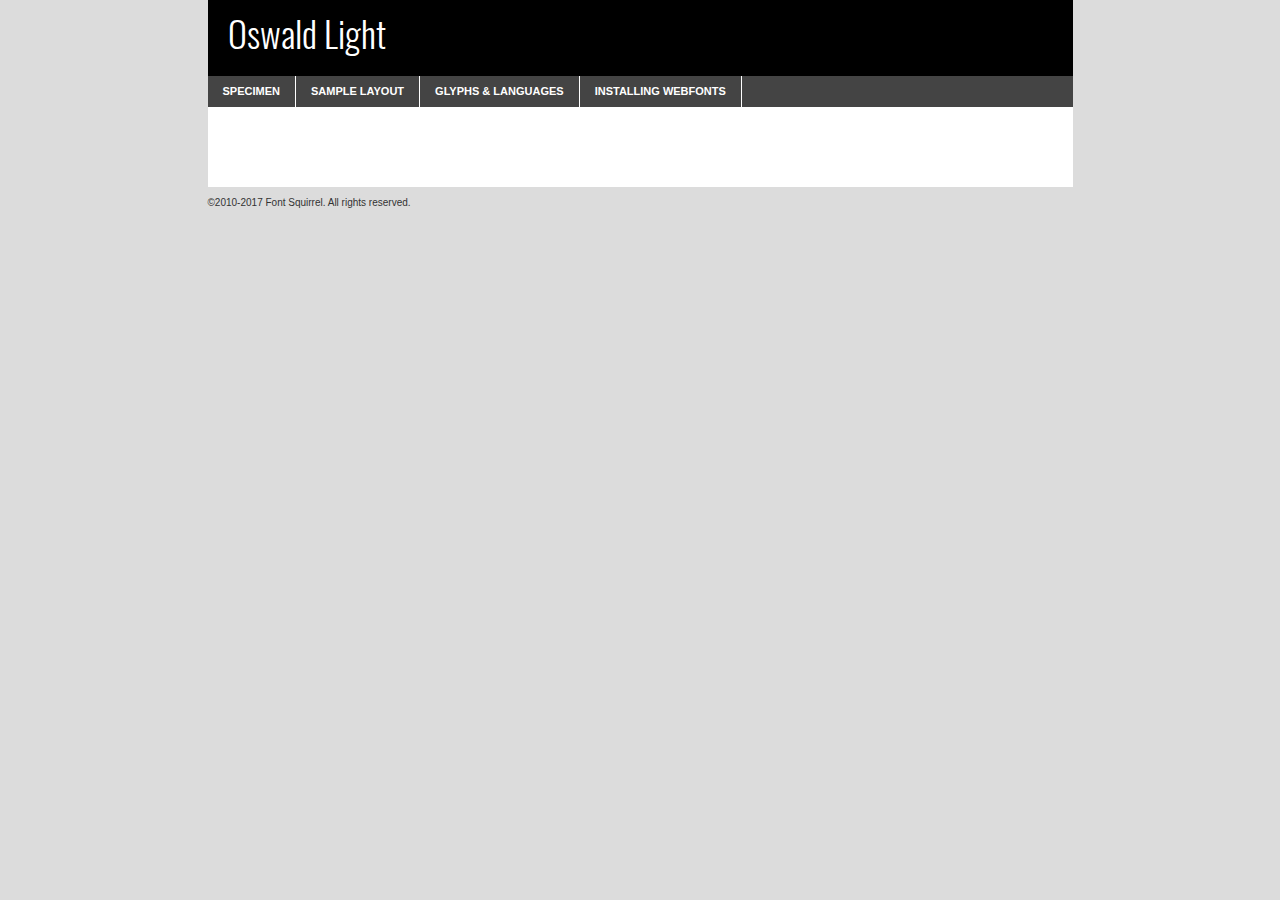
<file: module_3/Fonts/oswald-light-demo.html>
<!DOCTYPE html PUBLIC "-//W3C//DTD XHTML 1.0 Transitional//EN"
        "http://www.w3.org/TR/xhtml1/DTD/xhtml1-transitional.dtd">

<html xmlns="http://www.w3.org/1999/xhtml" xml:lang="en" lang="en">
<head>
    <meta http-equiv="Content-Type" content="text/html; charset=utf-8"/>
    <script src="http://ajax.googleapis.com/ajax/libs/jquery/1.7.2/jquery.min.js" type="text/javascript" charset="utf-8"></script>
    <script type="text/javascript">
		(function($) {
			$.fn.easyTabs = function(option) {
				var param = jQuery.extend({ fadeSpeed: 'fast', defaultContent: 1, activeClass: 'active' }, option);
				$(this).each(function() {
					var thisId = '#' + this.id;
					if ( param.defaultContent == '' )
					{
						param.defaultContent = 1;
					}
					if ( typeof param.defaultContent == 'number' )
					{
						var defaultTab = $(thisId + ' .tabs li:eq(' + (param.defaultContent - 1) + ') a').attr('href').substr(1);
					}
					else
					{
						var defaultTab = param.defaultContent;
					}
					$(thisId + ' .tabs li a').each(function() {
						var tabToHide = $(this).attr('href').substr(1);
						$('#' + tabToHide).addClass('easytabs-tab-content');
					});
					hideAll();
					changeContent(defaultTab);

					function hideAll() {$(thisId + ' .easytabs-tab-content').hide();}

					function changeContent(tabId)
					{
						hideAll();
						$(thisId + ' .tabs li').removeClass(param.activeClass);
						$(thisId + ' .tabs li a[href=#' + tabId + ']').closest('li').addClass(param.activeClass);
						if ( param.fadeSpeed != 'none' )
						{
							$(thisId + ' #' + tabId).fadeIn(param.fadeSpeed);
						}
						else
						{
							$(thisId + ' #' + tabId).show();
						}
					}

					$(thisId + ' .tabs li').click(function() {
						var tabId = $(this).find('a').attr('href').substr(1);
						changeContent(tabId);
						return false;
					});
				});
			}
		})(jQuery);
    </script>
    <link rel="stylesheet" href="specimen_files/specimen_stylesheet.css" type="text/css" charset="utf-8"/>
    <link rel="stylesheet" href="stylesheet.css" type="text/css" charset="utf-8"/>

    <style type="text/css">
        		body {
			font-family: 'oswaldlight';
        		}

            </style>

    <title>Oswald Light Specimen</title>


    <script type="text/javascript" charset="utf-8">
		$(document).ready(function() {
			$('#container').easyTabs({ defaultContent: 1 });
		});
    </script>
</head>

<body>
<div id="container">
    <div id="header">
		Oswald Light    </div>
    <ul class="tabs">
        <li><a href="#specimen">Specimen</a></li>
        <li><a href="#layout">Sample Layout</a></li>
		        <li><a href="#glyphs">Glyphs &amp; Languages</a></li>
        <li><a href="#installing">Installing Webfonts</a></li>

    </ul>

    <div id="main_content">


        <div id="specimen">

            <div class="section">
                <div class="grid12 firstcol">
                    <div class="huge">AaBb</div>
                </div>
            </div>

            <div class="section">
                <div class="glyph_range">A&#x200B;B&#x200b;C&#x200b;D&#x200b;E&#x200b;F&#x200b;G&#x200b;H&#x200b;I&#x200b;J&#x200b;K&#x200b;L&#x200b;M&#x200b;N&#x200b;O&#x200b;P&#x200b;Q&#x200b;R&#x200b;S&#x200b;T&#x200b;U&#x200b;V&#x200b;W&#x200b;X&#x200b;Y&#x200b;Z&#x200b;a&#x200b;b&#x200b;c&#x200b;d&#x200b;e&#x200b;f&#x200b;g&#x200b;h&#x200b;i&#x200b;j&#x200b;k&#x200b;l&#x200b;m&#x200b;n&#x200b;o&#x200b;p&#x200b;q&#x200b;r&#x200b;s&#x200b;t&#x200b;u&#x200b;v&#x200b;w&#x200b;x&#x200b;y&#x200b;z&#x200b;1&#x200b;2&#x200b;3&#x200b;4&#x200b;5&#x200b;6&#x200b;7&#x200b;8&#x200b;9&#x200b;0&#x200b;&amp;&#x200b;.&#x200b;,&#x200b;?&#x200b;!&#x200b;&#64;&#x200b;(&#x200b;)&#x200b;#&#x200b;$&#x200b;%&#x200b;*&#x200b;+&#x200b;-&#x200b;=&#x200b;:&#x200b;;</div>
            </div>
            <div class="section">
                <div class="grid12 firstcol">
                    <table class="sample_table">
                        <tr>
                            <td>10</td>
                            <td class="size10">abcdefghijklmnopqrstuvwxyzABCDEFGHIJKLMNOPQRSTUVWXYZ0123456789abcdefghijklmnopqrstuvwxyzABCDEFGHIJKLMNOPQRSTUVWXYZ0123456789abcdefghijklmnopqrstuvwxyzABCDEFGHIJKLMNOPQRSTUVWXYZ</td>
                        </tr>
                        <tr>
                            <td>11</td>
                            <td class="size11">abcdefghijklmnopqrstuvwxyzABCDEFGHIJKLMNOPQRSTUVWXYZ0123456789abcdefghijklmnopqrstuvwxyzABCDEFGHIJKLMNOPQRSTUVWXYZ0123456789abcdefghijklmnopqrstuvwxyzABCDEFGHIJKLMNOPQRSTUVWXYZ</td>
                        </tr>
                        <tr>
                            <td>12</td>
                            <td class="size12">abcdefghijklmnopqrstuvwxyzABCDEFGHIJKLMNOPQRSTUVWXYZ0123456789abcdefghijklmnopqrstuvwxyzABCDEFGHIJKLMNOPQRSTUVWXYZ0123456789abcdefghijklmnopqrstuvwxyzABCDEFGHIJKLMNOPQRSTUVWXYZ</td>
                        </tr>
                        <tr>
                            <td>13</td>
                            <td class="size13">abcdefghijklmnopqrstuvwxyzABCDEFGHIJKLMNOPQRSTUVWXYZ0123456789abcdefghijklmnopqrstuvwxyzABCDEFGHIJKLMNOPQRSTUVWXYZ0123456789abcdefghijklmnopqrstuvwxyzABCDEFGHIJKLMNOPQRSTUVWXYZ</td>
                        </tr>
                        <tr>
                            <td>14</td>
                            <td class="size14">abcdefghijklmnopqrstuvwxyzABCDEFGHIJKLMNOPQRSTUVWXYZ0123456789abcdefghijklmnopqrstuvwxyzABCDEFGHIJKLMNOPQRSTUVWXYZ0123456789abcdefghijklmnopqrstuvwxyzABCDEFGHIJKLMNOPQRSTUVWXYZ</td>
                        </tr>
                        <tr>
                            <td>16</td>
                            <td class="size16">abcdefghijklmnopqrstuvwxyzABCDEFGHIJKLMNOPQRSTUVWXYZ0123456789abcdefghijklmnopqrstuvwxyzABCDEFGHIJKLMNOPQRSTUVWXYZ</td>
                        </tr>
                        <tr>
                            <td>18</td>
                            <td class="size18">abcdefghijklmnopqrstuvwxyzABCDEFGHIJKLMNOPQRSTUVWXYZ0123456789abcdefghijklmnopqrstuvwxyzABCDEFGHIJKLMNOPQRSTUVWXYZ</td>
                        </tr>
                        <tr>
                            <td>20</td>
                            <td class="size20">abcdefghijklmnopqrstuvwxyzABCDEFGHIJKLMNOPQRSTUVWXYZ0123456789abcdefghijklmnopqrstuvwxyzABCDEFGHIJKLMNOPQRSTUVWXYZ</td>
                        </tr>
                        <tr>
                            <td>24</td>
                            <td class="size24">abcdefghijklmnopqrstuvwxyzABCDEFGHIJKLMNOPQRSTUVWXYZ0123456789abcdefghijklmnopqrstuvwxyzABCDEFGHIJKLMNOPQRSTUVWXYZ</td>
                        </tr>
                        <tr>
                            <td>30</td>
                            <td class="size30">abcdefghijklmnopqrstuvwxyzABCDEFGHIJKLMNOPQRSTUVWXYZ0123456789abcdefghijklmnopqrstuvwxyzABCDEFGHIJKLMNOPQRSTUVWXYZ</td>
                        </tr>
                        <tr>
                            <td>36</td>
                            <td class="size36">abcdefghijklmnopqrstuvwxyzABCDEFGHIJKLMNOPQRSTUVWXYZ0123456789abcdefghijklmnopqrstuvwxyzABCDEFGHIJKLMNOPQRSTUVWXYZ</td>
                        </tr>
                        <tr>
                            <td>48</td>
                            <td class="size48">abcdefghijklmnopqrstuvwxyzABCDEFGHIJKLMNOPQRSTUVWXYZ0123456789abcdefghijklmnopqrstuvwxyzABCDEFGHIJKLMNOPQRSTUVWXYZ</td>
                        </tr>
                        <tr>
                            <td>60</td>
                            <td class="size60">abcdefghijklmnopqrstuvwxyzABCDEFGHIJKLMNOPQRSTUVWXYZ0123456789abcdefghijklmnopqrstuvwxyzABCDEFGHIJKLMNOPQRSTUVWXYZ</td>
                        </tr>
                        <tr>
                            <td>72</td>
                            <td class="size72">abcdefghijklmnopqrstuvwxyzABCDEFGHIJKLMNOPQRSTUVWXYZ0123456789abcdefghijklmnopqrstuvwxyzABCDEFGHIJKLMNOPQRSTUVWXYZ</td>
                        </tr>
                        <tr>
                            <td>90</td>
                            <td class="size90">abcdefghijklmnopqrstuvwxyzABCDEFGHIJKLMNOPQRSTUVWXYZ0123456789abcdefghijklmnopqrstuvwxyzABCDEFGHIJKLMNOPQRSTUVWXYZ</td>
                        </tr>
                    </table>

                </div>

            </div>


            <div class="section" id="bodycomparison">


                <div id="xheight">
                    <div class="fontbody">&#x25FC;&#x25FC;&#x25FC;&#x25FC;&#x25FC;&#x25FC;&#x25FC;&#x25FC;&#x25FC;&#x25FC;&#x25FC;&#x25FC;&#x25FC;&#x25FC;&#x25FC;&#x25FC;&#x25FC;&#x25FC;&#x25FC;&#x25FC;&#x25FC;&#x25FC;&#x25FC;&#x25FC;&#x25FC;&#x25FC;&#x25FC;&#x25FC;&#x25FC;&#x25FC;&#x25FC;&#x25FC;&#x25FC;&#x25FC;&#x25FC;&#x25FC;&#x25FC;&#x25FC;&#x25FC;&#x25FC;&#x25FC;&#x25FC;&#x25FC;&#x25FC;&#x25FC;&#x25FC;&#x25FC;&#x25FC;&#x25FC;&#x25FC;&#x25FC;&#x25FC;&#x25FC;&#x25FC;&#x25FC;&#x25FC;&#x25FC;&#x25FC;&#x25FC;&#x25FC;&#x25FC;&#x25FC;&#x25FC;&#x25FC;&#x25FC;&#x25FC;&#x25FC;&#x25FC;&#x25FC;&#x25FC;&#x25FC;&#x25FC;&#x25FC;&#x25FC;&#x25FC;&#x25FC;&#x25FC;&#x25FC;&#x25FC;&#x25FC;&#x25FC;&#x25FC;&#x25FC;&#x25FC;&#x25FC;&#x25FC;&#x25FC;&#x25FC;&#x25FC;&#x25FC;&#x25FC;&#x25FC;&#x25FC;&#x25FC;&#x25FC;&#x25FC;&#x25FC;&#x25FC;&#x25FC;body</div>
                    <div class="arialbody">body</div>
                    <div class="verdanabody">body</div>
                    <div class="georgiabody">body</div>
                </div>
                <div class="fontbody" style="z-index:1">
                    body<span>Oswald Light</span>
                </div>
                <div class="arialbody" style="z-index:1">
                    body<span>Arial</span>
                </div>
                <div class="verdanabody" style="z-index:1">
                    body<span>Verdana</span>
                </div>
                <div class="georgiabody" style="z-index:1">
                    body<span>Georgia</span>
                </div>


            </div>


            <div class="section psample psample_row1" id="">

                <div class="grid2 firstcol">
                    <p class="size10"><span>10.</span>Aenean lacinia bibendum nulla sed consectetur. Fusce dapibus, tellus ac cursus commodo, tortor mauris condimentum nibh, ut fermentum massa justo sit amet risus. Nullam id dolor id nibh ultricies vehicula ut id elit. Cum sociis natoque penatibus et magnis dis parturient montes, nascetur ridiculus mus. Nulla vitae elit libero, a pharetra augue.</p>

                </div>
                <div class="grid3">
                    <p class="size11"><span>11.</span>Aenean lacinia bibendum nulla sed consectetur. Fusce dapibus, tellus ac cursus commodo, tortor mauris condimentum nibh, ut fermentum massa justo sit amet risus. Nullam id dolor id nibh ultricies vehicula ut id elit. Cum sociis natoque penatibus et magnis dis parturient montes, nascetur ridiculus mus. Nulla vitae elit libero, a pharetra augue.</p>

                </div>
                <div class="grid3">
                    <p class="size12"><span>12.</span>Aenean lacinia bibendum nulla sed consectetur. Fusce dapibus, tellus ac cursus commodo, tortor mauris condimentum nibh, ut fermentum massa justo sit amet risus. Nullam id dolor id nibh ultricies vehicula ut id elit. Cum sociis natoque penatibus et magnis dis parturient montes, nascetur ridiculus mus. Nulla vitae elit libero, a pharetra augue.</p>

                </div>
                <div class="grid4">
                    <p class="size13"><span>13.</span>Aenean lacinia bibendum nulla sed consectetur. Fusce dapibus, tellus ac cursus commodo, tortor mauris condimentum nibh, ut fermentum massa justo sit amet risus. Nullam id dolor id nibh ultricies vehicula ut id elit. Cum sociis natoque penatibus et magnis dis parturient montes, nascetur ridiculus mus. Nulla vitae elit libero, a pharetra augue.</p>

                </div>
                <div class="white_blend"></div>

            </div>
            <div class="section psample psample_row2" id="">
                <div class="grid3 firstcol">
                    <p class="size14"><span>14.</span>Aenean lacinia bibendum nulla sed consectetur. Fusce dapibus, tellus ac cursus commodo, tortor mauris condimentum nibh, ut fermentum massa justo sit amet risus. Nullam id dolor id nibh ultricies vehicula ut id elit. Cum sociis natoque penatibus et magnis dis parturient montes, nascetur ridiculus mus. Nulla vitae elit libero, a pharetra augue.</p>

                </div>
                <div class="grid4">
                    <p class="size16"><span>16.</span>Aenean lacinia bibendum nulla sed consectetur. Fusce dapibus, tellus ac cursus commodo, tortor mauris condimentum nibh, ut fermentum massa justo sit amet risus. Nullam id dolor id nibh ultricies vehicula ut id elit. Cum sociis natoque penatibus et magnis dis parturient montes, nascetur ridiculus mus. Nulla vitae elit libero, a pharetra augue.</p>

                </div>
                <div class="grid5">
                    <p class="size18"><span>18.</span>Aenean lacinia bibendum nulla sed consectetur. Fusce dapibus, tellus ac cursus commodo, tortor mauris condimentum nibh, ut fermentum massa justo sit amet risus. Nullam id dolor id nibh ultricies vehicula ut id elit. Cum sociis natoque penatibus et magnis dis parturient montes, nascetur ridiculus mus. Nulla vitae elit libero, a pharetra augue.</p>

                </div>

                <div class="white_blend"></div>

            </div>

            <div class="section psample psample_row3" id="">
                <div class="grid5 firstcol">
                    <p class="size20"><span>20.</span>Aenean lacinia bibendum nulla sed consectetur. Fusce dapibus, tellus ac cursus commodo, tortor mauris condimentum nibh, ut fermentum massa justo sit amet risus. Nullam id dolor id nibh ultricies vehicula ut id elit. Cum sociis natoque penatibus et magnis dis parturient montes, nascetur ridiculus mus. Nulla vitae elit libero, a pharetra augue.</p>
                </div>
                <div class="grid7">
                    <p class="size24"><span>24.</span>Aenean lacinia bibendum nulla sed consectetur. Fusce dapibus, tellus ac cursus commodo, tortor mauris condimentum nibh, ut fermentum massa justo sit amet risus. Nullam id dolor id nibh ultricies vehicula ut id elit. Cum sociis natoque penatibus et magnis dis parturient montes, nascetur ridiculus mus. Nulla vitae elit libero, a pharetra augue.</p>
                </div>

                <div class="white_blend"></div>

            </div>

            <div class="section psample psample_row4" id="">
                <div class="grid12 firstcol">
                    <p class="size30"><span>30.</span>Aenean lacinia bibendum nulla sed consectetur. Fusce dapibus, tellus ac cursus commodo, tortor mauris condimentum nibh, ut fermentum massa justo sit amet risus. Nullam id dolor id nibh ultricies vehicula ut id elit. Cum sociis natoque penatibus et magnis dis parturient montes, nascetur ridiculus mus. Nulla vitae elit libero, a pharetra augue.</p>
                </div>
                <div class="white_blend"></div>

            </div>


            <div class="section psample psample_row1 fullreverse">
                <div class="grid2 firstcol">
                    <p class="size10"><span>10.</span>Aenean lacinia bibendum nulla sed consectetur. Fusce dapibus, tellus ac cursus commodo, tortor mauris condimentum nibh, ut fermentum massa justo sit amet risus. Nullam id dolor id nibh ultricies vehicula ut id elit. Cum sociis natoque penatibus et magnis dis parturient montes, nascetur ridiculus mus. Nulla vitae elit libero, a pharetra augue.</p>

                </div>
                <div class="grid3">
                    <p class="size11"><span>11.</span>Aenean lacinia bibendum nulla sed consectetur. Fusce dapibus, tellus ac cursus commodo, tortor mauris condimentum nibh, ut fermentum massa justo sit amet risus. Nullam id dolor id nibh ultricies vehicula ut id elit. Cum sociis natoque penatibus et magnis dis parturient montes, nascetur ridiculus mus. Nulla vitae elit libero, a pharetra augue.</p>

                </div>
                <div class="grid3">
                    <p class="size12"><span>12.</span>Aenean lacinia bibendum nulla sed consectetur. Fusce dapibus, tellus ac cursus commodo, tortor mauris condimentum nibh, ut fermentum massa justo sit amet risus. Nullam id dolor id nibh ultricies vehicula ut id elit. Cum sociis natoque penatibus et magnis dis parturient montes, nascetur ridiculus mus. Nulla vitae elit libero, a pharetra augue.</p>

                </div>
                <div class="grid4">
                    <p class="size13"><span>13.</span>Aenean lacinia bibendum nulla sed consectetur. Fusce dapibus, tellus ac cursus commodo, tortor mauris condimentum nibh, ut fermentum massa justo sit amet risus. Nullam id dolor id nibh ultricies vehicula ut id elit. Cum sociis natoque penatibus et magnis dis parturient montes, nascetur ridiculus mus. Nulla vitae elit libero, a pharetra augue.</p>

                </div>
                <div class="black_blend"></div>

            </div>

            <div class="section psample psample_row2 fullreverse">
                <div class="grid3 firstcol">
                    <p class="size14"><span>14.</span>Aenean lacinia bibendum nulla sed consectetur. Fusce dapibus, tellus ac cursus commodo, tortor mauris condimentum nibh, ut fermentum massa justo sit amet risus. Nullam id dolor id nibh ultricies vehicula ut id elit. Cum sociis natoque penatibus et magnis dis parturient montes, nascetur ridiculus mus. Nulla vitae elit libero, a pharetra augue.</p>

                </div>
                <div class="grid4">
                    <p class="size16"><span>16.</span>Aenean lacinia bibendum nulla sed consectetur. Fusce dapibus, tellus ac cursus commodo, tortor mauris condimentum nibh, ut fermentum massa justo sit amet risus. Nullam id dolor id nibh ultricies vehicula ut id elit. Cum sociis natoque penatibus et magnis dis parturient montes, nascetur ridiculus mus. Nulla vitae elit libero, a pharetra augue.</p>

                </div>
                <div class="grid5">
                    <p class="size18"><span>18.</span>Aenean lacinia bibendum nulla sed consectetur. Fusce dapibus, tellus ac cursus commodo, tortor mauris condimentum nibh, ut fermentum massa justo sit amet risus. Nullam id dolor id nibh ultricies vehicula ut id elit. Cum sociis natoque penatibus et magnis dis parturient montes, nascetur ridiculus mus. Nulla vitae elit libero, a pharetra augue.</p>

                </div>
                <div class="black_blend"></div>

            </div>

            <div class="section psample fullreverse psample_row3" id="">
                <div class="grid5 firstcol">
                    <p class="size20"><span>20.</span>Aenean lacinia bibendum nulla sed consectetur. Fusce dapibus, tellus ac cursus commodo, tortor mauris condimentum nibh, ut fermentum massa justo sit amet risus. Nullam id dolor id nibh ultricies vehicula ut id elit. Cum sociis natoque penatibus et magnis dis parturient montes, nascetur ridiculus mus. Nulla vitae elit libero, a pharetra augue.</p>
                </div>
                <div class="grid7">
                    <p class="size24"><span>24.</span>Aenean lacinia bibendum nulla sed consectetur. Fusce dapibus, tellus ac cursus commodo, tortor mauris condimentum nibh, ut fermentum massa justo sit amet risus. Nullam id dolor id nibh ultricies vehicula ut id elit. Cum sociis natoque penatibus et magnis dis parturient montes, nascetur ridiculus mus. Nulla vitae elit libero, a pharetra augue.</p>
                </div>

                <div class="black_blend"></div>

            </div>

            <div class="section psample fullreverse psample_row4" id="" style="border-bottom: 20px #000 solid;">
                <div class="grid12 firstcol">
                    <p class="size30"><span>30.</span>Aenean lacinia bibendum nulla sed consectetur. Fusce dapibus, tellus ac cursus commodo, tortor mauris condimentum nibh, ut fermentum massa justo sit amet risus. Nullam id dolor id nibh ultricies vehicula ut id elit. Cum sociis natoque penatibus et magnis dis parturient montes, nascetur ridiculus mus. Nulla vitae elit libero, a pharetra augue.</p>
                </div>
                <div class="black_blend"></div>

            </div>


        </div>

        <div id="layout">

            <div class="section">

                <div class="grid12 firstcol">
                    <h1>Lorem Ipsum Dolor</h1>
                    <h2>Etiam porta sem malesuada magna mollis euismod</h2>

                    <p class="byline">By <a href="#link">Aenean Lacinia</a></p>
                </div>
            </div>
            <div class="section">
                <div class="grid8 firstcol">
                    <p class="large">Donec sed odio dui. Morbi leo risus, porta ac consectetur ac, vestibulum at eros. Fusce dapibus, tellus ac cursus commodo, tortor mauris condimentum nibh, ut fermentum massa justo sit amet risus. </p>


                    <h3>Pellentesque ornare sem</h3>

                    <p>Maecenas sed diam eget risus varius blandit sit amet non magna. Maecenas faucibus mollis interdum. Donec ullamcorper nulla non metus auctor fringilla. Nullam id dolor id nibh ultricies vehicula ut id elit. Nullam id dolor id nibh ultricies vehicula ut id elit. </p>

                    <p>Aenean eu leo quam. Pellentesque ornare sem lacinia quam venenatis vestibulum. Lorem ipsum dolor sit amet, consectetur adipiscing elit. Cum sociis natoque penatibus et magnis dis parturient montes, nascetur ridiculus mus. </p>

                    <p>Nulla vitae elit libero, a pharetra augue. Praesent commodo cursus magna, vel scelerisque nisl consectetur et. Aenean lacinia bibendum nulla sed consectetur. </p>

                    <p>Nullam quis risus eget urna mollis ornare vel eu leo. Nullam quis risus eget urna mollis ornare vel eu leo. Maecenas sed diam eget risus varius blandit sit amet non magna. Donec ullamcorper nulla non metus auctor fringilla. </p>

                    <h3>Cras mattis consectetur</h3>

                    <p>Aenean eu leo quam. Pellentesque ornare sem lacinia quam venenatis vestibulum. Aenean lacinia bibendum nulla sed consectetur. Integer posuere erat a ante venenatis dapibus posuere velit aliquet. Cras mattis consectetur purus sit amet fermentum. </p>

                    <p>Nullam id dolor id nibh ultricies vehicula ut id elit. Nullam quis risus eget urna mollis ornare vel eu leo. Cras mattis consectetur purus sit amet fermentum.</p>
                </div>

                <div class="grid4 sidebar">

                    <div class="box reverse">
                        <p class="last">Nullam quis risus eget urna mollis ornare vel eu leo. Donec ullamcorper nulla non metus auctor fringilla. Cras mattis consectetur purus sit amet fermentum. Sed posuere consectetur est at lobortis. Lorem ipsum dolor sit amet, consectetur adipiscing elit. </p>
                    </div>

                    <p class="caption">Maecenas sed diam eget risus varius.</p>

                    <p>Vestibulum id ligula porta felis euismod semper. Integer posuere erat a ante venenatis dapibus posuere velit aliquet. Vestibulum id ligula porta felis euismod semper. Sed posuere consectetur est at lobortis. Maecenas sed diam eget risus varius blandit sit amet non magna. Fusce dapibus, tellus ac cursus commodo, tortor mauris condimentum nibh, ut fermentum massa justo sit amet risus. </p>


                    <p>Duis mollis, est non commodo luctus, nisi erat porttitor ligula, eget lacinia odio sem nec elit. Aenean lacinia bibendum nulla sed consectetur. Vivamus sagittis lacus vel augue laoreet rutrum faucibus dolor auctor. Aenean lacinia bibendum nulla sed consectetur. Nullam quis risus eget urna mollis ornare vel eu leo. </p>

                    <p>Praesent commodo cursus magna, vel scelerisque nisl consectetur et. Donec ullamcorper nulla non metus auctor fringilla. Maecenas faucibus mollis interdum. Fusce dapibus, tellus ac cursus commodo, tortor mauris condimentum nibh, ut fermentum massa justo sit amet risus. </p>

                </div>
            </div>

        </div>


		

        <div id="glyphs">
            <div class="section">
                <div class="grid12 firstcol">

                    <h1>Language Support</h1>
                    <p>The subset of Oswald Light in this kit supports the following languages:<br/>

						Albanian, Basque, Breton, Chamorro, Danish, Dutch, English, Faroese, Finnish, French, Frisian, Galician, German, Icelandic, Italian, Malagasy, Norwegian, Portuguese, Spanish, Alsatian, Aragonese, Arapaho, Arrernte, Asturian, Aymara, Bislama, Cebuano, Corsican, Fijian, French_creole, Genoese, Gilbertese, Greenlandic, Haitian_creole, Hiligaynon, Hmong, Hopi, Ibanag, Iloko_ilokano, Indonesian, Interglossa_glosa, Interlingua, Irish_gaelic, Jerriais, Lojban, Lombard, Luxembourgeois, Manx, Mohawk, Norfolk_pitcairnese, Occitan, Oromo, Pangasinan, Papiamento, Piedmontese, Potawatomi, Rhaeto-romance, Romansh, Rotokas, Sami_lule, Samoan, Sardinian, Scots_gaelic, Seychelles_creole, Shona, Sicilian, Somali, Southern_ndebele, Swahili, Swati_swazi, Tagalog_filipino_pilipino, Tetum, Tok_pisin, Uyghur_latinized, Volapuk, Walloon, Warlpiri, Xhosa, Yapese, Zulu, Latinbasic, Ubasic, Demo                    </p>
                    <h1>Glyph Chart</h1>
                    <p>The subset of Oswald Light in this kit includes all the glyphs listed below. Unicode entities are included above each glyph to help you insert individual characters into your layout.</p>
                    <div id="glyph_chart">

																				                                <div><p>&amp;#13;</p>&#13;</div>
																				                                <div><p>&amp;#32;</p>&#32;</div>
																				                                <div><p>&amp;#33;</p>&#33;</div>
																				                                <div><p>&amp;#34;</p>&#34;</div>
																				                                <div><p>&amp;#35;</p>&#35;</div>
																				                                <div><p>&amp;#36;</p>&#36;</div>
																				                                <div><p>&amp;#37;</p>&#37;</div>
																				                                <div><p>&amp;#38;</p>&#38;</div>
																				                                <div><p>&amp;#39;</p>&#39;</div>
																				                                <div><p>&amp;#40;</p>&#40;</div>
																				                                <div><p>&amp;#41;</p>&#41;</div>
																				                                <div><p>&amp;#42;</p>&#42;</div>
																				                                <div><p>&amp;#43;</p>&#43;</div>
																				                                <div><p>&amp;#44;</p>&#44;</div>
																				                                <div><p>&amp;#45;</p>&#45;</div>
																				                                <div><p>&amp;#46;</p>&#46;</div>
																				                                <div><p>&amp;#47;</p>&#47;</div>
																				                                <div><p>&amp;#48;</p>&#48;</div>
																				                                <div><p>&amp;#49;</p>&#49;</div>
																				                                <div><p>&amp;#50;</p>&#50;</div>
																				                                <div><p>&amp;#51;</p>&#51;</div>
																				                                <div><p>&amp;#52;</p>&#52;</div>
																				                                <div><p>&amp;#53;</p>&#53;</div>
																				                                <div><p>&amp;#54;</p>&#54;</div>
																				                                <div><p>&amp;#55;</p>&#55;</div>
																				                                <div><p>&amp;#56;</p>&#56;</div>
																				                                <div><p>&amp;#57;</p>&#57;</div>
																				                                <div><p>&amp;#58;</p>&#58;</div>
																				                                <div><p>&amp;#59;</p>&#59;</div>
																				                                <div><p>&amp;#60;</p>&#60;</div>
																				                                <div><p>&amp;#61;</p>&#61;</div>
																				                                <div><p>&amp;#62;</p>&#62;</div>
																				                                <div><p>&amp;#63;</p>&#63;</div>
																				                                <div><p>&amp;#64;</p>&#64;</div>
																				                                <div><p>&amp;#65;</p>&#65;</div>
																				                                <div><p>&amp;#66;</p>&#66;</div>
																				                                <div><p>&amp;#67;</p>&#67;</div>
																				                                <div><p>&amp;#68;</p>&#68;</div>
																				                                <div><p>&amp;#69;</p>&#69;</div>
																				                                <div><p>&amp;#70;</p>&#70;</div>
																				                                <div><p>&amp;#71;</p>&#71;</div>
																				                                <div><p>&amp;#72;</p>&#72;</div>
																				                                <div><p>&amp;#73;</p>&#73;</div>
																				                                <div><p>&amp;#74;</p>&#74;</div>
																				                                <div><p>&amp;#75;</p>&#75;</div>
																				                                <div><p>&amp;#76;</p>&#76;</div>
																				                                <div><p>&amp;#77;</p>&#77;</div>
																				                                <div><p>&amp;#78;</p>&#78;</div>
																				                                <div><p>&amp;#79;</p>&#79;</div>
																				                                <div><p>&amp;#80;</p>&#80;</div>
																				                                <div><p>&amp;#81;</p>&#81;</div>
																				                                <div><p>&amp;#82;</p>&#82;</div>
																				                                <div><p>&amp;#83;</p>&#83;</div>
																				                                <div><p>&amp;#84;</p>&#84;</div>
																				                                <div><p>&amp;#85;</p>&#85;</div>
																				                                <div><p>&amp;#86;</p>&#86;</div>
																				                                <div><p>&amp;#87;</p>&#87;</div>
																				                                <div><p>&amp;#88;</p>&#88;</div>
																				                                <div><p>&amp;#89;</p>&#89;</div>
																				                                <div><p>&amp;#90;</p>&#90;</div>
																				                                <div><p>&amp;#91;</p>&#91;</div>
																				                                <div><p>&amp;#92;</p>&#92;</div>
																				                                <div><p>&amp;#93;</p>&#93;</div>
																				                                <div><p>&amp;#94;</p>&#94;</div>
																				                                <div><p>&amp;#95;</p>&#95;</div>
																				                                <div><p>&amp;#96;</p>&#96;</div>
																				                                <div><p>&amp;#97;</p>&#97;</div>
																				                                <div><p>&amp;#98;</p>&#98;</div>
																				                                <div><p>&amp;#99;</p>&#99;</div>
																				                                <div><p>&amp;#100;</p>&#100;</div>
																				                                <div><p>&amp;#101;</p>&#101;</div>
																				                                <div><p>&amp;#102;</p>&#102;</div>
																				                                <div><p>&amp;#103;</p>&#103;</div>
																				                                <div><p>&amp;#104;</p>&#104;</div>
																				                                <div><p>&amp;#105;</p>&#105;</div>
																				                                <div><p>&amp;#106;</p>&#106;</div>
																				                                <div><p>&amp;#107;</p>&#107;</div>
																				                                <div><p>&amp;#108;</p>&#108;</div>
																				                                <div><p>&amp;#109;</p>&#109;</div>
																				                                <div><p>&amp;#110;</p>&#110;</div>
																				                                <div><p>&amp;#111;</p>&#111;</div>
																				                                <div><p>&amp;#112;</p>&#112;</div>
																				                                <div><p>&amp;#113;</p>&#113;</div>
																				                                <div><p>&amp;#114;</p>&#114;</div>
																				                                <div><p>&amp;#115;</p>&#115;</div>
																				                                <div><p>&amp;#116;</p>&#116;</div>
																				                                <div><p>&amp;#117;</p>&#117;</div>
																				                                <div><p>&amp;#118;</p>&#118;</div>
																				                                <div><p>&amp;#119;</p>&#119;</div>
																				                                <div><p>&amp;#120;</p>&#120;</div>
																				                                <div><p>&amp;#121;</p>&#121;</div>
																				                                <div><p>&amp;#122;</p>&#122;</div>
																				                                <div><p>&amp;#123;</p>&#123;</div>
																				                                <div><p>&amp;#124;</p>&#124;</div>
																				                                <div><p>&amp;#125;</p>&#125;</div>
																				                                <div><p>&amp;#126;</p>&#126;</div>
																				                                <div><p>&amp;#160;</p>&#160;</div>
																				                                <div><p>&amp;#161;</p>&#161;</div>
																				                                <div><p>&amp;#162;</p>&#162;</div>
																				                                <div><p>&amp;#163;</p>&#163;</div>
																				                                <div><p>&amp;#164;</p>&#164;</div>
																				                                <div><p>&amp;#165;</p>&#165;</div>
																				                                <div><p>&amp;#166;</p>&#166;</div>
																				                                <div><p>&amp;#167;</p>&#167;</div>
																				                                <div><p>&amp;#168;</p>&#168;</div>
																				                                <div><p>&amp;#169;</p>&#169;</div>
																				                                <div><p>&amp;#170;</p>&#170;</div>
																				                                <div><p>&amp;#171;</p>&#171;</div>
																				                                <div><p>&amp;#172;</p>&#172;</div>
																				                                <div><p>&amp;#173;</p>&#173;</div>
																				                                <div><p>&amp;#174;</p>&#174;</div>
																				                                <div><p>&amp;#175;</p>&#175;</div>
																				                                <div><p>&amp;#176;</p>&#176;</div>
																				                                <div><p>&amp;#177;</p>&#177;</div>
																				                                <div><p>&amp;#178;</p>&#178;</div>
																				                                <div><p>&amp;#179;</p>&#179;</div>
																				                                <div><p>&amp;#180;</p>&#180;</div>
																				                                <div><p>&amp;#181;</p>&#181;</div>
																				                                <div><p>&amp;#182;</p>&#182;</div>
																				                                <div><p>&amp;#183;</p>&#183;</div>
																				                                <div><p>&amp;#184;</p>&#184;</div>
																				                                <div><p>&amp;#185;</p>&#185;</div>
																				                                <div><p>&amp;#186;</p>&#186;</div>
																				                                <div><p>&amp;#187;</p>&#187;</div>
																				                                <div><p>&amp;#188;</p>&#188;</div>
																				                                <div><p>&amp;#189;</p>&#189;</div>
																				                                <div><p>&amp;#190;</p>&#190;</div>
																				                                <div><p>&amp;#191;</p>&#191;</div>
																				                                <div><p>&amp;#192;</p>&#192;</div>
																				                                <div><p>&amp;#193;</p>&#193;</div>
																				                                <div><p>&amp;#194;</p>&#194;</div>
																				                                <div><p>&amp;#195;</p>&#195;</div>
																				                                <div><p>&amp;#196;</p>&#196;</div>
																				                                <div><p>&amp;#197;</p>&#197;</div>
																				                                <div><p>&amp;#198;</p>&#198;</div>
																				                                <div><p>&amp;#199;</p>&#199;</div>
																				                                <div><p>&amp;#200;</p>&#200;</div>
																				                                <div><p>&amp;#201;</p>&#201;</div>
																				                                <div><p>&amp;#202;</p>&#202;</div>
																				                                <div><p>&amp;#203;</p>&#203;</div>
																				                                <div><p>&amp;#204;</p>&#204;</div>
																				                                <div><p>&amp;#205;</p>&#205;</div>
																				                                <div><p>&amp;#206;</p>&#206;</div>
																				                                <div><p>&amp;#207;</p>&#207;</div>
																				                                <div><p>&amp;#208;</p>&#208;</div>
																				                                <div><p>&amp;#209;</p>&#209;</div>
																				                                <div><p>&amp;#210;</p>&#210;</div>
																				                                <div><p>&amp;#211;</p>&#211;</div>
																				                                <div><p>&amp;#212;</p>&#212;</div>
																				                                <div><p>&amp;#213;</p>&#213;</div>
																				                                <div><p>&amp;#214;</p>&#214;</div>
																				                                <div><p>&amp;#215;</p>&#215;</div>
																				                                <div><p>&amp;#216;</p>&#216;</div>
																				                                <div><p>&amp;#217;</p>&#217;</div>
																				                                <div><p>&amp;#218;</p>&#218;</div>
																				                                <div><p>&amp;#219;</p>&#219;</div>
																				                                <div><p>&amp;#220;</p>&#220;</div>
																				                                <div><p>&amp;#221;</p>&#221;</div>
																				                                <div><p>&amp;#222;</p>&#222;</div>
																				                                <div><p>&amp;#223;</p>&#223;</div>
																				                                <div><p>&amp;#224;</p>&#224;</div>
																				                                <div><p>&amp;#225;</p>&#225;</div>
																				                                <div><p>&amp;#226;</p>&#226;</div>
																				                                <div><p>&amp;#227;</p>&#227;</div>
																				                                <div><p>&amp;#228;</p>&#228;</div>
																				                                <div><p>&amp;#229;</p>&#229;</div>
																				                                <div><p>&amp;#230;</p>&#230;</div>
																				                                <div><p>&amp;#231;</p>&#231;</div>
																				                                <div><p>&amp;#232;</p>&#232;</div>
																				                                <div><p>&amp;#233;</p>&#233;</div>
																				                                <div><p>&amp;#234;</p>&#234;</div>
																				                                <div><p>&amp;#235;</p>&#235;</div>
																				                                <div><p>&amp;#236;</p>&#236;</div>
																				                                <div><p>&amp;#237;</p>&#237;</div>
																				                                <div><p>&amp;#238;</p>&#238;</div>
																				                                <div><p>&amp;#239;</p>&#239;</div>
																				                                <div><p>&amp;#240;</p>&#240;</div>
																				                                <div><p>&amp;#241;</p>&#241;</div>
																				                                <div><p>&amp;#242;</p>&#242;</div>
																				                                <div><p>&amp;#243;</p>&#243;</div>
																				                                <div><p>&amp;#244;</p>&#244;</div>
																				                                <div><p>&amp;#245;</p>&#245;</div>
																				                                <div><p>&amp;#246;</p>&#246;</div>
																				                                <div><p>&amp;#247;</p>&#247;</div>
																				                                <div><p>&amp;#248;</p>&#248;</div>
																				                                <div><p>&amp;#249;</p>&#249;</div>
																				                                <div><p>&amp;#250;</p>&#250;</div>
																				                                <div><p>&amp;#251;</p>&#251;</div>
																				                                <div><p>&amp;#252;</p>&#252;</div>
																				                                <div><p>&amp;#253;</p>&#253;</div>
																				                                <div><p>&amp;#254;</p>&#254;</div>
																				                                <div><p>&amp;#255;</p>&#255;</div>
																				                                <div><p>&amp;#338;</p>&#338;</div>
																				                                <div><p>&amp;#339;</p>&#339;</div>
																				                                <div><p>&amp;#376;</p>&#376;</div>
																				                                <div><p>&amp;#710;</p>&#710;</div>
																				                                <div><p>&amp;#732;</p>&#732;</div>
																				                                <div><p>&amp;#8192;</p>&#8192;</div>
																				                                <div><p>&amp;#8193;</p>&#8193;</div>
																				                                <div><p>&amp;#8194;</p>&#8194;</div>
																				                                <div><p>&amp;#8195;</p>&#8195;</div>
																				                                <div><p>&amp;#8196;</p>&#8196;</div>
																				                                <div><p>&amp;#8197;</p>&#8197;</div>
																				                                <div><p>&amp;#8198;</p>&#8198;</div>
																				                                <div><p>&amp;#8199;</p>&#8199;</div>
																				                                <div><p>&amp;#8200;</p>&#8200;</div>
																				                                <div><p>&amp;#8201;</p>&#8201;</div>
																				                                <div><p>&amp;#8202;</p>&#8202;</div>
																				                                <div><p>&amp;#8208;</p>&#8208;</div>
																				                                <div><p>&amp;#8209;</p>&#8209;</div>
																				                                <div><p>&amp;#8210;</p>&#8210;</div>
																				                                <div><p>&amp;#8211;</p>&#8211;</div>
																				                                <div><p>&amp;#8212;</p>&#8212;</div>
																				                                <div><p>&amp;#8216;</p>&#8216;</div>
																				                                <div><p>&amp;#8217;</p>&#8217;</div>
																				                                <div><p>&amp;#8218;</p>&#8218;</div>
																				                                <div><p>&amp;#8220;</p>&#8220;</div>
																				                                <div><p>&amp;#8221;</p>&#8221;</div>
																				                                <div><p>&amp;#8222;</p>&#8222;</div>
																				                                <div><p>&amp;#8226;</p>&#8226;</div>
																				                                <div><p>&amp;#8230;</p>&#8230;</div>
																				                                <div><p>&amp;#8239;</p>&#8239;</div>
																				                                <div><p>&amp;#8249;</p>&#8249;</div>
																				                                <div><p>&amp;#8250;</p>&#8250;</div>
																				                                <div><p>&amp;#8287;</p>&#8287;</div>
																				                                <div><p>&amp;#8364;</p>&#8364;</div>
																				                                <div><p>&amp;#8482;</p>&#8482;</div>
																				                                <div><p>&amp;#9724;</p>&#9724;</div>
																				                                <div><p>&amp;#64257;</p>&#64257;</div>
																				                                <div><p>&amp;#64258;</p>&#64258;</div>
																				                                <div><p>&amp;#64259;</p>&#64259;</div>
																				                                <div><p>&amp;#64260;</p>&#64260;</div>
																																													                    </div>
                </div>


            </div>
        </div>


        <div id="specs">

        </div>

        <div id="installing">
            <div class="section">
                <div class="grid7 firstcol">
                    <h1>Installing Webfonts</h1>

                    <p>Webfonts are supported by all major browser platforms but not all in the same way. There are currently four different font formats that must be included in order to target all browsers. This includes TTF, WOFF, EOT and SVG.</p>

                    <h2>1. Upload your webfonts</h2>
                    <p>You must upload your webfont kit to your website. They should be in or near the same directory as your CSS files.</p>

                    <h2>2. Include the webfont stylesheet</h2>
                    <p>A special CSS @font-face declaration helps the various browsers select the appropriate font it needs without causing you a bunch of headaches. Learn more about this syntax by reading the <a href="https://www.fontspring.com/blog/further-hardening-of-the-bulletproof-syntax">Fontspring blog post</a> about it. The code for it is as follows:</p>


                    <code>
                        @font-face{
                        font-family: 'MyWebFont';
                        src: url('WebFont.eot');
                        src: url('WebFont.eot?#iefix') format('embedded-opentype'),
                        url('WebFont.woff') format('woff'),
                        url('WebFont.ttf') format('truetype'),
                        url('WebFont.svg#webfont') format('svg');
                        }
                    </code>

                    <p>We've already gone ahead and generated the code for you. All you have to do is link to the stylesheet in your HTML, like this:</p>
                    <code>&lt;link rel=&quot;stylesheet&quot; href=&quot;stylesheet.css&quot; type=&quot;text/css&quot; charset=&quot;utf-8&quot; /&gt;</code>

                    <h2>3. Modify your own stylesheet</h2>
                    <p>To take advantage of your new fonts, you must tell your stylesheet to use them. Look at the original @font-face declaration above and find the property called "font-family." The name linked there will be what you use to reference the font. Prepend that webfont name to the font stack in the "font-family" property, inside the selector you want to change. For example:</p>
                    <code>p { font-family: 'WebFont', Arial, sans-serif; }</code>

                    <h2>4. Test</h2>
                    <p>Getting webfonts to work cross-browser <em>can</em> be tricky. Use the information in the sidebar to help you if you find that fonts aren't loading in a particular browser.</p>
                </div>

                <div class="grid5 sidebar">
                    <div class="box">
                        <h2>Troubleshooting<br/>Font-Face Problems</h2>
                        <p>Having trouble getting your webfonts to load in your new website? Here are some tips to sort out what might be the problem.</p>

                        <h3>Fonts not showing in any browser</h3>

                        <p>This sounds like you need to work on the plumbing. You either did not upload the fonts to the correct directory, or you did not link the fonts properly in the CSS. If you've confirmed that all this is correct and you still have a problem, take a look at your .htaccess file and see if requests are getting intercepted.</p>

                        <h3>Fonts not loading in iPhone or iPad</h3>

                        <p>The most common problem here is that you are serving the fonts from an IIS server. IIS refuses to serve files that have unknown MIME types. If that is the case, you must set the MIME type for SVG to "image/svg+xml" in the server settings. Follow these instructions from Microsoft if you need help.</p>

                        <h3>Fonts not loading in Firefox</h3>

                        <p>The primary reason for this failure? You are still using a version Firefox older than 3.5. So upgrade already! If that isn't it, then you are very likely serving fonts from a different domain. Firefox requires that all font assets be served from the same domain. Lastly it is possible that you need to add WOFF to your list of MIME types (if you are serving via IIS.)</p>

                        <h3>Fonts not loading in IE</h3>

                        <p>Are you looking at Internet Explorer on an actual Windows machine or are you cheating by using a service like Adobe BrowserLab? Many of these screenshot services do not render @font-face for IE. Best to test it on a real machine.</p>

                        <h3>Fonts not loading in IE9</h3>

                        <p>IE9, like Firefox, requires that fonts be served from the same domain as the website. Make sure that is the case.</p>
                    </div>
                </div>
            </div>

        </div>

    </div>
    <div id="footer">
        <p>&copy;2010-2017 Font Squirrel. All rights reserved.</p>
    </div>
</div>
</body>
</html>
</file>
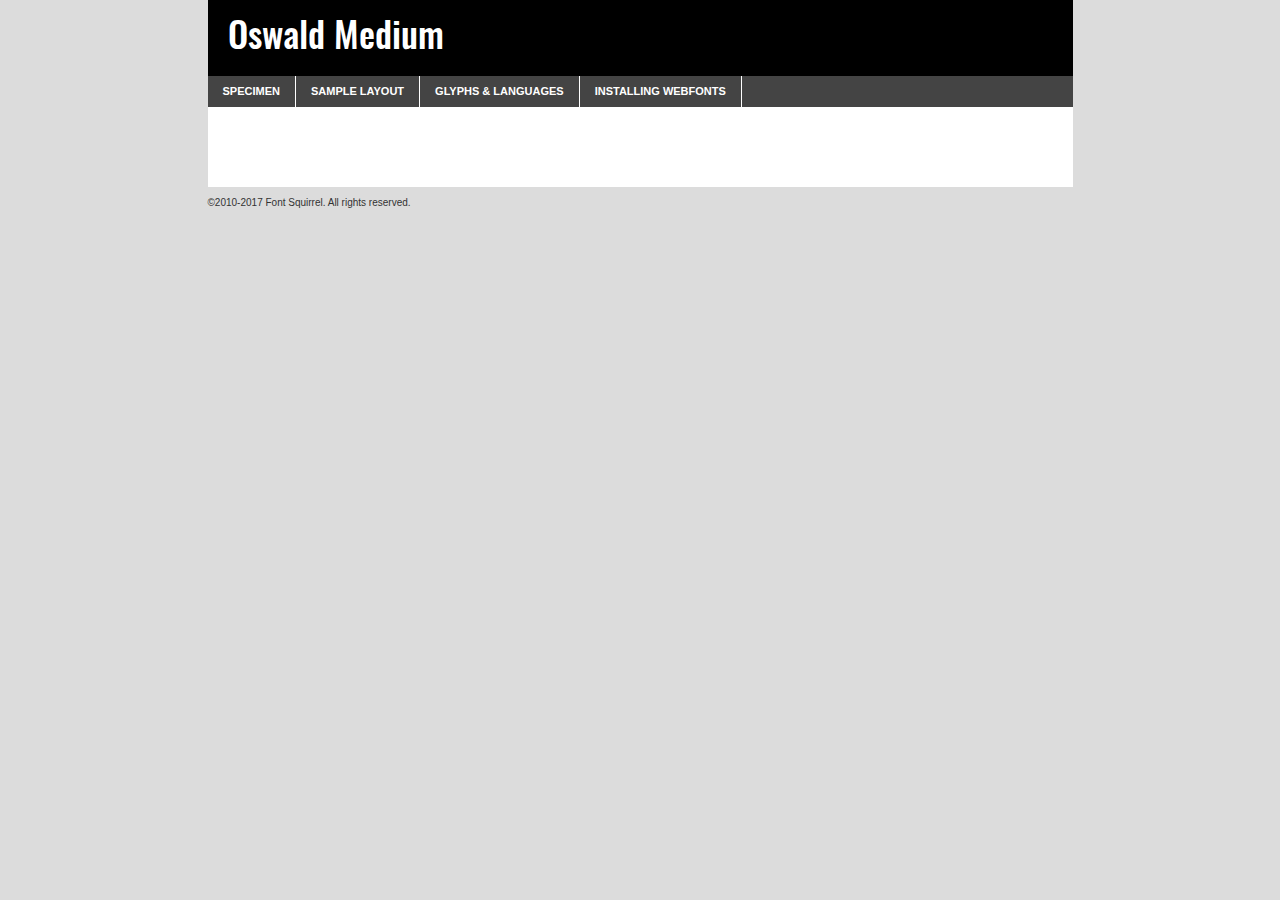
<file: module_3/Fonts/oswald-medium-demo.html>
<!DOCTYPE html PUBLIC "-//W3C//DTD XHTML 1.0 Transitional//EN"
        "http://www.w3.org/TR/xhtml1/DTD/xhtml1-transitional.dtd">

<html xmlns="http://www.w3.org/1999/xhtml" xml:lang="en" lang="en">
<head>
    <meta http-equiv="Content-Type" content="text/html; charset=utf-8"/>
    <script src="http://ajax.googleapis.com/ajax/libs/jquery/1.7.2/jquery.min.js" type="text/javascript" charset="utf-8"></script>
    <script type="text/javascript">
		(function($) {
			$.fn.easyTabs = function(option) {
				var param = jQuery.extend({ fadeSpeed: 'fast', defaultContent: 1, activeClass: 'active' }, option);
				$(this).each(function() {
					var thisId = '#' + this.id;
					if ( param.defaultContent == '' )
					{
						param.defaultContent = 1;
					}
					if ( typeof param.defaultContent == 'number' )
					{
						var defaultTab = $(thisId + ' .tabs li:eq(' + (param.defaultContent - 1) + ') a').attr('href').substr(1);
					}
					else
					{
						var defaultTab = param.defaultContent;
					}
					$(thisId + ' .tabs li a').each(function() {
						var tabToHide = $(this).attr('href').substr(1);
						$('#' + tabToHide).addClass('easytabs-tab-content');
					});
					hideAll();
					changeContent(defaultTab);

					function hideAll() {$(thisId + ' .easytabs-tab-content').hide();}

					function changeContent(tabId)
					{
						hideAll();
						$(thisId + ' .tabs li').removeClass(param.activeClass);
						$(thisId + ' .tabs li a[href=#' + tabId + ']').closest('li').addClass(param.activeClass);
						if ( param.fadeSpeed != 'none' )
						{
							$(thisId + ' #' + tabId).fadeIn(param.fadeSpeed);
						}
						else
						{
							$(thisId + ' #' + tabId).show();
						}
					}

					$(thisId + ' .tabs li').click(function() {
						var tabId = $(this).find('a').attr('href').substr(1);
						changeContent(tabId);
						return false;
					});
				});
			}
		})(jQuery);
    </script>
    <link rel="stylesheet" href="specimen_files/specimen_stylesheet.css" type="text/css" charset="utf-8"/>
    <link rel="stylesheet" href="stylesheet.css" type="text/css" charset="utf-8"/>

    <style type="text/css">
        		body {
			font-family: 'oswaldmedium';
        		}

            </style>

    <title>Oswald Medium Specimen</title>


    <script type="text/javascript" charset="utf-8">
		$(document).ready(function() {
			$('#container').easyTabs({ defaultContent: 1 });
		});
    </script>
</head>

<body>
<div id="container">
    <div id="header">
		Oswald Medium    </div>
    <ul class="tabs">
        <li><a href="#specimen">Specimen</a></li>
        <li><a href="#layout">Sample Layout</a></li>
		        <li><a href="#glyphs">Glyphs &amp; Languages</a></li>
        <li><a href="#installing">Installing Webfonts</a></li>

    </ul>

    <div id="main_content">


        <div id="specimen">

            <div class="section">
                <div class="grid12 firstcol">
                    <div class="huge">AaBb</div>
                </div>
            </div>

            <div class="section">
                <div class="glyph_range">A&#x200B;B&#x200b;C&#x200b;D&#x200b;E&#x200b;F&#x200b;G&#x200b;H&#x200b;I&#x200b;J&#x200b;K&#x200b;L&#x200b;M&#x200b;N&#x200b;O&#x200b;P&#x200b;Q&#x200b;R&#x200b;S&#x200b;T&#x200b;U&#x200b;V&#x200b;W&#x200b;X&#x200b;Y&#x200b;Z&#x200b;a&#x200b;b&#x200b;c&#x200b;d&#x200b;e&#x200b;f&#x200b;g&#x200b;h&#x200b;i&#x200b;j&#x200b;k&#x200b;l&#x200b;m&#x200b;n&#x200b;o&#x200b;p&#x200b;q&#x200b;r&#x200b;s&#x200b;t&#x200b;u&#x200b;v&#x200b;w&#x200b;x&#x200b;y&#x200b;z&#x200b;1&#x200b;2&#x200b;3&#x200b;4&#x200b;5&#x200b;6&#x200b;7&#x200b;8&#x200b;9&#x200b;0&#x200b;&amp;&#x200b;.&#x200b;,&#x200b;?&#x200b;!&#x200b;&#64;&#x200b;(&#x200b;)&#x200b;#&#x200b;$&#x200b;%&#x200b;*&#x200b;+&#x200b;-&#x200b;=&#x200b;:&#x200b;;</div>
            </div>
            <div class="section">
                <div class="grid12 firstcol">
                    <table class="sample_table">
                        <tr>
                            <td>10</td>
                            <td class="size10">abcdefghijklmnopqrstuvwxyzABCDEFGHIJKLMNOPQRSTUVWXYZ0123456789abcdefghijklmnopqrstuvwxyzABCDEFGHIJKLMNOPQRSTUVWXYZ0123456789abcdefghijklmnopqrstuvwxyzABCDEFGHIJKLMNOPQRSTUVWXYZ</td>
                        </tr>
                        <tr>
                            <td>11</td>
                            <td class="size11">abcdefghijklmnopqrstuvwxyzABCDEFGHIJKLMNOPQRSTUVWXYZ0123456789abcdefghijklmnopqrstuvwxyzABCDEFGHIJKLMNOPQRSTUVWXYZ0123456789abcdefghijklmnopqrstuvwxyzABCDEFGHIJKLMNOPQRSTUVWXYZ</td>
                        </tr>
                        <tr>
                            <td>12</td>
                            <td class="size12">abcdefghijklmnopqrstuvwxyzABCDEFGHIJKLMNOPQRSTUVWXYZ0123456789abcdefghijklmnopqrstuvwxyzABCDEFGHIJKLMNOPQRSTUVWXYZ0123456789abcdefghijklmnopqrstuvwxyzABCDEFGHIJKLMNOPQRSTUVWXYZ</td>
                        </tr>
                        <tr>
                            <td>13</td>
                            <td class="size13">abcdefghijklmnopqrstuvwxyzABCDEFGHIJKLMNOPQRSTUVWXYZ0123456789abcdefghijklmnopqrstuvwxyzABCDEFGHIJKLMNOPQRSTUVWXYZ0123456789abcdefghijklmnopqrstuvwxyzABCDEFGHIJKLMNOPQRSTUVWXYZ</td>
                        </tr>
                        <tr>
                            <td>14</td>
                            <td class="size14">abcdefghijklmnopqrstuvwxyzABCDEFGHIJKLMNOPQRSTUVWXYZ0123456789abcdefghijklmnopqrstuvwxyzABCDEFGHIJKLMNOPQRSTUVWXYZ0123456789abcdefghijklmnopqrstuvwxyzABCDEFGHIJKLMNOPQRSTUVWXYZ</td>
                        </tr>
                        <tr>
                            <td>16</td>
                            <td class="size16">abcdefghijklmnopqrstuvwxyzABCDEFGHIJKLMNOPQRSTUVWXYZ0123456789abcdefghijklmnopqrstuvwxyzABCDEFGHIJKLMNOPQRSTUVWXYZ</td>
                        </tr>
                        <tr>
                            <td>18</td>
                            <td class="size18">abcdefghijklmnopqrstuvwxyzABCDEFGHIJKLMNOPQRSTUVWXYZ0123456789abcdefghijklmnopqrstuvwxyzABCDEFGHIJKLMNOPQRSTUVWXYZ</td>
                        </tr>
                        <tr>
                            <td>20</td>
                            <td class="size20">abcdefghijklmnopqrstuvwxyzABCDEFGHIJKLMNOPQRSTUVWXYZ0123456789abcdefghijklmnopqrstuvwxyzABCDEFGHIJKLMNOPQRSTUVWXYZ</td>
                        </tr>
                        <tr>
                            <td>24</td>
                            <td class="size24">abcdefghijklmnopqrstuvwxyzABCDEFGHIJKLMNOPQRSTUVWXYZ0123456789abcdefghijklmnopqrstuvwxyzABCDEFGHIJKLMNOPQRSTUVWXYZ</td>
                        </tr>
                        <tr>
                            <td>30</td>
                            <td class="size30">abcdefghijklmnopqrstuvwxyzABCDEFGHIJKLMNOPQRSTUVWXYZ0123456789abcdefghijklmnopqrstuvwxyzABCDEFGHIJKLMNOPQRSTUVWXYZ</td>
                        </tr>
                        <tr>
                            <td>36</td>
                            <td class="size36">abcdefghijklmnopqrstuvwxyzABCDEFGHIJKLMNOPQRSTUVWXYZ0123456789abcdefghijklmnopqrstuvwxyzABCDEFGHIJKLMNOPQRSTUVWXYZ</td>
                        </tr>
                        <tr>
                            <td>48</td>
                            <td class="size48">abcdefghijklmnopqrstuvwxyzABCDEFGHIJKLMNOPQRSTUVWXYZ0123456789abcdefghijklmnopqrstuvwxyzABCDEFGHIJKLMNOPQRSTUVWXYZ</td>
                        </tr>
                        <tr>
                            <td>60</td>
                            <td class="size60">abcdefghijklmnopqrstuvwxyzABCDEFGHIJKLMNOPQRSTUVWXYZ0123456789abcdefghijklmnopqrstuvwxyzABCDEFGHIJKLMNOPQRSTUVWXYZ</td>
                        </tr>
                        <tr>
                            <td>72</td>
                            <td class="size72">abcdefghijklmnopqrstuvwxyzABCDEFGHIJKLMNOPQRSTUVWXYZ0123456789abcdefghijklmnopqrstuvwxyzABCDEFGHIJKLMNOPQRSTUVWXYZ</td>
                        </tr>
                        <tr>
                            <td>90</td>
                            <td class="size90">abcdefghijklmnopqrstuvwxyzABCDEFGHIJKLMNOPQRSTUVWXYZ0123456789abcdefghijklmnopqrstuvwxyzABCDEFGHIJKLMNOPQRSTUVWXYZ</td>
                        </tr>
                    </table>

                </div>

            </div>


            <div class="section" id="bodycomparison">


                <div id="xheight">
                    <div class="fontbody">&#x25FC;&#x25FC;&#x25FC;&#x25FC;&#x25FC;&#x25FC;&#x25FC;&#x25FC;&#x25FC;&#x25FC;&#x25FC;&#x25FC;&#x25FC;&#x25FC;&#x25FC;&#x25FC;&#x25FC;&#x25FC;&#x25FC;&#x25FC;&#x25FC;&#x25FC;&#x25FC;&#x25FC;&#x25FC;&#x25FC;&#x25FC;&#x25FC;&#x25FC;&#x25FC;&#x25FC;&#x25FC;&#x25FC;&#x25FC;&#x25FC;&#x25FC;&#x25FC;&#x25FC;&#x25FC;&#x25FC;&#x25FC;&#x25FC;&#x25FC;&#x25FC;&#x25FC;&#x25FC;&#x25FC;&#x25FC;&#x25FC;&#x25FC;&#x25FC;&#x25FC;&#x25FC;&#x25FC;&#x25FC;&#x25FC;&#x25FC;&#x25FC;&#x25FC;&#x25FC;&#x25FC;&#x25FC;&#x25FC;&#x25FC;&#x25FC;&#x25FC;&#x25FC;&#x25FC;&#x25FC;&#x25FC;&#x25FC;&#x25FC;&#x25FC;&#x25FC;&#x25FC;&#x25FC;&#x25FC;&#x25FC;&#x25FC;&#x25FC;&#x25FC;&#x25FC;&#x25FC;&#x25FC;&#x25FC;&#x25FC;&#x25FC;&#x25FC;&#x25FC;&#x25FC;&#x25FC;&#x25FC;&#x25FC;&#x25FC;&#x25FC;&#x25FC;&#x25FC;&#x25FC;&#x25FC;body</div>
                    <div class="arialbody">body</div>
                    <div class="verdanabody">body</div>
                    <div class="georgiabody">body</div>
                </div>
                <div class="fontbody" style="z-index:1">
                    body<span>Oswald Medium</span>
                </div>
                <div class="arialbody" style="z-index:1">
                    body<span>Arial</span>
                </div>
                <div class="verdanabody" style="z-index:1">
                    body<span>Verdana</span>
                </div>
                <div class="georgiabody" style="z-index:1">
                    body<span>Georgia</span>
                </div>


            </div>


            <div class="section psample psample_row1" id="">

                <div class="grid2 firstcol">
                    <p class="size10"><span>10.</span>Aenean lacinia bibendum nulla sed consectetur. Fusce dapibus, tellus ac cursus commodo, tortor mauris condimentum nibh, ut fermentum massa justo sit amet risus. Nullam id dolor id nibh ultricies vehicula ut id elit. Cum sociis natoque penatibus et magnis dis parturient montes, nascetur ridiculus mus. Nulla vitae elit libero, a pharetra augue.</p>

                </div>
                <div class="grid3">
                    <p class="size11"><span>11.</span>Aenean lacinia bibendum nulla sed consectetur. Fusce dapibus, tellus ac cursus commodo, tortor mauris condimentum nibh, ut fermentum massa justo sit amet risus. Nullam id dolor id nibh ultricies vehicula ut id elit. Cum sociis natoque penatibus et magnis dis parturient montes, nascetur ridiculus mus. Nulla vitae elit libero, a pharetra augue.</p>

                </div>
                <div class="grid3">
                    <p class="size12"><span>12.</span>Aenean lacinia bibendum nulla sed consectetur. Fusce dapibus, tellus ac cursus commodo, tortor mauris condimentum nibh, ut fermentum massa justo sit amet risus. Nullam id dolor id nibh ultricies vehicula ut id elit. Cum sociis natoque penatibus et magnis dis parturient montes, nascetur ridiculus mus. Nulla vitae elit libero, a pharetra augue.</p>

                </div>
                <div class="grid4">
                    <p class="size13"><span>13.</span>Aenean lacinia bibendum nulla sed consectetur. Fusce dapibus, tellus ac cursus commodo, tortor mauris condimentum nibh, ut fermentum massa justo sit amet risus. Nullam id dolor id nibh ultricies vehicula ut id elit. Cum sociis natoque penatibus et magnis dis parturient montes, nascetur ridiculus mus. Nulla vitae elit libero, a pharetra augue.</p>

                </div>
                <div class="white_blend"></div>

            </div>
            <div class="section psample psample_row2" id="">
                <div class="grid3 firstcol">
                    <p class="size14"><span>14.</span>Aenean lacinia bibendum nulla sed consectetur. Fusce dapibus, tellus ac cursus commodo, tortor mauris condimentum nibh, ut fermentum massa justo sit amet risus. Nullam id dolor id nibh ultricies vehicula ut id elit. Cum sociis natoque penatibus et magnis dis parturient montes, nascetur ridiculus mus. Nulla vitae elit libero, a pharetra augue.</p>

                </div>
                <div class="grid4">
                    <p class="size16"><span>16.</span>Aenean lacinia bibendum nulla sed consectetur. Fusce dapibus, tellus ac cursus commodo, tortor mauris condimentum nibh, ut fermentum massa justo sit amet risus. Nullam id dolor id nibh ultricies vehicula ut id elit. Cum sociis natoque penatibus et magnis dis parturient montes, nascetur ridiculus mus. Nulla vitae elit libero, a pharetra augue.</p>

                </div>
                <div class="grid5">
                    <p class="size18"><span>18.</span>Aenean lacinia bibendum nulla sed consectetur. Fusce dapibus, tellus ac cursus commodo, tortor mauris condimentum nibh, ut fermentum massa justo sit amet risus. Nullam id dolor id nibh ultricies vehicula ut id elit. Cum sociis natoque penatibus et magnis dis parturient montes, nascetur ridiculus mus. Nulla vitae elit libero, a pharetra augue.</p>

                </div>

                <div class="white_blend"></div>

            </div>

            <div class="section psample psample_row3" id="">
                <div class="grid5 firstcol">
                    <p class="size20"><span>20.</span>Aenean lacinia bibendum nulla sed consectetur. Fusce dapibus, tellus ac cursus commodo, tortor mauris condimentum nibh, ut fermentum massa justo sit amet risus. Nullam id dolor id nibh ultricies vehicula ut id elit. Cum sociis natoque penatibus et magnis dis parturient montes, nascetur ridiculus mus. Nulla vitae elit libero, a pharetra augue.</p>
                </div>
                <div class="grid7">
                    <p class="size24"><span>24.</span>Aenean lacinia bibendum nulla sed consectetur. Fusce dapibus, tellus ac cursus commodo, tortor mauris condimentum nibh, ut fermentum massa justo sit amet risus. Nullam id dolor id nibh ultricies vehicula ut id elit. Cum sociis natoque penatibus et magnis dis parturient montes, nascetur ridiculus mus. Nulla vitae elit libero, a pharetra augue.</p>
                </div>

                <div class="white_blend"></div>

            </div>

            <div class="section psample psample_row4" id="">
                <div class="grid12 firstcol">
                    <p class="size30"><span>30.</span>Aenean lacinia bibendum nulla sed consectetur. Fusce dapibus, tellus ac cursus commodo, tortor mauris condimentum nibh, ut fermentum massa justo sit amet risus. Nullam id dolor id nibh ultricies vehicula ut id elit. Cum sociis natoque penatibus et magnis dis parturient montes, nascetur ridiculus mus. Nulla vitae elit libero, a pharetra augue.</p>
                </div>
                <div class="white_blend"></div>

            </div>


            <div class="section psample psample_row1 fullreverse">
                <div class="grid2 firstcol">
                    <p class="size10"><span>10.</span>Aenean lacinia bibendum nulla sed consectetur. Fusce dapibus, tellus ac cursus commodo, tortor mauris condimentum nibh, ut fermentum massa justo sit amet risus. Nullam id dolor id nibh ultricies vehicula ut id elit. Cum sociis natoque penatibus et magnis dis parturient montes, nascetur ridiculus mus. Nulla vitae elit libero, a pharetra augue.</p>

                </div>
                <div class="grid3">
                    <p class="size11"><span>11.</span>Aenean lacinia bibendum nulla sed consectetur. Fusce dapibus, tellus ac cursus commodo, tortor mauris condimentum nibh, ut fermentum massa justo sit amet risus. Nullam id dolor id nibh ultricies vehicula ut id elit. Cum sociis natoque penatibus et magnis dis parturient montes, nascetur ridiculus mus. Nulla vitae elit libero, a pharetra augue.</p>

                </div>
                <div class="grid3">
                    <p class="size12"><span>12.</span>Aenean lacinia bibendum nulla sed consectetur. Fusce dapibus, tellus ac cursus commodo, tortor mauris condimentum nibh, ut fermentum massa justo sit amet risus. Nullam id dolor id nibh ultricies vehicula ut id elit. Cum sociis natoque penatibus et magnis dis parturient montes, nascetur ridiculus mus. Nulla vitae elit libero, a pharetra augue.</p>

                </div>
                <div class="grid4">
                    <p class="size13"><span>13.</span>Aenean lacinia bibendum nulla sed consectetur. Fusce dapibus, tellus ac cursus commodo, tortor mauris condimentum nibh, ut fermentum massa justo sit amet risus. Nullam id dolor id nibh ultricies vehicula ut id elit. Cum sociis natoque penatibus et magnis dis parturient montes, nascetur ridiculus mus. Nulla vitae elit libero, a pharetra augue.</p>

                </div>
                <div class="black_blend"></div>

            </div>

            <div class="section psample psample_row2 fullreverse">
                <div class="grid3 firstcol">
                    <p class="size14"><span>14.</span>Aenean lacinia bibendum nulla sed consectetur. Fusce dapibus, tellus ac cursus commodo, tortor mauris condimentum nibh, ut fermentum massa justo sit amet risus. Nullam id dolor id nibh ultricies vehicula ut id elit. Cum sociis natoque penatibus et magnis dis parturient montes, nascetur ridiculus mus. Nulla vitae elit libero, a pharetra augue.</p>

                </div>
                <div class="grid4">
                    <p class="size16"><span>16.</span>Aenean lacinia bibendum nulla sed consectetur. Fusce dapibus, tellus ac cursus commodo, tortor mauris condimentum nibh, ut fermentum massa justo sit amet risus. Nullam id dolor id nibh ultricies vehicula ut id elit. Cum sociis natoque penatibus et magnis dis parturient montes, nascetur ridiculus mus. Nulla vitae elit libero, a pharetra augue.</p>

                </div>
                <div class="grid5">
                    <p class="size18"><span>18.</span>Aenean lacinia bibendum nulla sed consectetur. Fusce dapibus, tellus ac cursus commodo, tortor mauris condimentum nibh, ut fermentum massa justo sit amet risus. Nullam id dolor id nibh ultricies vehicula ut id elit. Cum sociis natoque penatibus et magnis dis parturient montes, nascetur ridiculus mus. Nulla vitae elit libero, a pharetra augue.</p>

                </div>
                <div class="black_blend"></div>

            </div>

            <div class="section psample fullreverse psample_row3" id="">
                <div class="grid5 firstcol">
                    <p class="size20"><span>20.</span>Aenean lacinia bibendum nulla sed consectetur. Fusce dapibus, tellus ac cursus commodo, tortor mauris condimentum nibh, ut fermentum massa justo sit amet risus. Nullam id dolor id nibh ultricies vehicula ut id elit. Cum sociis natoque penatibus et magnis dis parturient montes, nascetur ridiculus mus. Nulla vitae elit libero, a pharetra augue.</p>
                </div>
                <div class="grid7">
                    <p class="size24"><span>24.</span>Aenean lacinia bibendum nulla sed consectetur. Fusce dapibus, tellus ac cursus commodo, tortor mauris condimentum nibh, ut fermentum massa justo sit amet risus. Nullam id dolor id nibh ultricies vehicula ut id elit. Cum sociis natoque penatibus et magnis dis parturient montes, nascetur ridiculus mus. Nulla vitae elit libero, a pharetra augue.</p>
                </div>

                <div class="black_blend"></div>

            </div>

            <div class="section psample fullreverse psample_row4" id="" style="border-bottom: 20px #000 solid;">
                <div class="grid12 firstcol">
                    <p class="size30"><span>30.</span>Aenean lacinia bibendum nulla sed consectetur. Fusce dapibus, tellus ac cursus commodo, tortor mauris condimentum nibh, ut fermentum massa justo sit amet risus. Nullam id dolor id nibh ultricies vehicula ut id elit. Cum sociis natoque penatibus et magnis dis parturient montes, nascetur ridiculus mus. Nulla vitae elit libero, a pharetra augue.</p>
                </div>
                <div class="black_blend"></div>

            </div>


        </div>

        <div id="layout">

            <div class="section">

                <div class="grid12 firstcol">
                    <h1>Lorem Ipsum Dolor</h1>
                    <h2>Etiam porta sem malesuada magna mollis euismod</h2>

                    <p class="byline">By <a href="#link">Aenean Lacinia</a></p>
                </div>
            </div>
            <div class="section">
                <div class="grid8 firstcol">
                    <p class="large">Donec sed odio dui. Morbi leo risus, porta ac consectetur ac, vestibulum at eros. Fusce dapibus, tellus ac cursus commodo, tortor mauris condimentum nibh, ut fermentum massa justo sit amet risus. </p>


                    <h3>Pellentesque ornare sem</h3>

                    <p>Maecenas sed diam eget risus varius blandit sit amet non magna. Maecenas faucibus mollis interdum. Donec ullamcorper nulla non metus auctor fringilla. Nullam id dolor id nibh ultricies vehicula ut id elit. Nullam id dolor id nibh ultricies vehicula ut id elit. </p>

                    <p>Aenean eu leo quam. Pellentesque ornare sem lacinia quam venenatis vestibulum. Lorem ipsum dolor sit amet, consectetur adipiscing elit. Cum sociis natoque penatibus et magnis dis parturient montes, nascetur ridiculus mus. </p>

                    <p>Nulla vitae elit libero, a pharetra augue. Praesent commodo cursus magna, vel scelerisque nisl consectetur et. Aenean lacinia bibendum nulla sed consectetur. </p>

                    <p>Nullam quis risus eget urna mollis ornare vel eu leo. Nullam quis risus eget urna mollis ornare vel eu leo. Maecenas sed diam eget risus varius blandit sit amet non magna. Donec ullamcorper nulla non metus auctor fringilla. </p>

                    <h3>Cras mattis consectetur</h3>

                    <p>Aenean eu leo quam. Pellentesque ornare sem lacinia quam venenatis vestibulum. Aenean lacinia bibendum nulla sed consectetur. Integer posuere erat a ante venenatis dapibus posuere velit aliquet. Cras mattis consectetur purus sit amet fermentum. </p>

                    <p>Nullam id dolor id nibh ultricies vehicula ut id elit. Nullam quis risus eget urna mollis ornare vel eu leo. Cras mattis consectetur purus sit amet fermentum.</p>
                </div>

                <div class="grid4 sidebar">

                    <div class="box reverse">
                        <p class="last">Nullam quis risus eget urna mollis ornare vel eu leo. Donec ullamcorper nulla non metus auctor fringilla. Cras mattis consectetur purus sit amet fermentum. Sed posuere consectetur est at lobortis. Lorem ipsum dolor sit amet, consectetur adipiscing elit. </p>
                    </div>

                    <p class="caption">Maecenas sed diam eget risus varius.</p>

                    <p>Vestibulum id ligula porta felis euismod semper. Integer posuere erat a ante venenatis dapibus posuere velit aliquet. Vestibulum id ligula porta felis euismod semper. Sed posuere consectetur est at lobortis. Maecenas sed diam eget risus varius blandit sit amet non magna. Fusce dapibus, tellus ac cursus commodo, tortor mauris condimentum nibh, ut fermentum massa justo sit amet risus. </p>


                    <p>Duis mollis, est non commodo luctus, nisi erat porttitor ligula, eget lacinia odio sem nec elit. Aenean lacinia bibendum nulla sed consectetur. Vivamus sagittis lacus vel augue laoreet rutrum faucibus dolor auctor. Aenean lacinia bibendum nulla sed consectetur. Nullam quis risus eget urna mollis ornare vel eu leo. </p>

                    <p>Praesent commodo cursus magna, vel scelerisque nisl consectetur et. Donec ullamcorper nulla non metus auctor fringilla. Maecenas faucibus mollis interdum. Fusce dapibus, tellus ac cursus commodo, tortor mauris condimentum nibh, ut fermentum massa justo sit amet risus. </p>

                </div>
            </div>

        </div>


		

        <div id="glyphs">
            <div class="section">
                <div class="grid12 firstcol">

                    <h1>Language Support</h1>
                    <p>The subset of Oswald Medium in this kit supports the following languages:<br/>

						Albanian, Basque, Breton, Chamorro, Danish, Dutch, English, Faroese, Finnish, French, Frisian, Galician, German, Icelandic, Italian, Malagasy, Norwegian, Portuguese, Spanish, Alsatian, Aragonese, Arapaho, Arrernte, Asturian, Aymara, Bislama, Cebuano, Corsican, Fijian, French_creole, Genoese, Gilbertese, Greenlandic, Haitian_creole, Hiligaynon, Hmong, Hopi, Ibanag, Iloko_ilokano, Indonesian, Interglossa_glosa, Interlingua, Irish_gaelic, Jerriais, Lojban, Lombard, Luxembourgeois, Manx, Mohawk, Norfolk_pitcairnese, Occitan, Oromo, Pangasinan, Papiamento, Piedmontese, Potawatomi, Rhaeto-romance, Romansh, Rotokas, Sami_lule, Samoan, Sardinian, Scots_gaelic, Seychelles_creole, Shona, Sicilian, Somali, Southern_ndebele, Swahili, Swati_swazi, Tagalog_filipino_pilipino, Tetum, Tok_pisin, Uyghur_latinized, Volapuk, Walloon, Warlpiri, Xhosa, Yapese, Zulu, Latinbasic, Ubasic, Demo                    </p>
                    <h1>Glyph Chart</h1>
                    <p>The subset of Oswald Medium in this kit includes all the glyphs listed below. Unicode entities are included above each glyph to help you insert individual characters into your layout.</p>
                    <div id="glyph_chart">

																				                                <div><p>&amp;#13;</p>&#13;</div>
																				                                <div><p>&amp;#32;</p>&#32;</div>
																				                                <div><p>&amp;#33;</p>&#33;</div>
																				                                <div><p>&amp;#34;</p>&#34;</div>
																				                                <div><p>&amp;#35;</p>&#35;</div>
																				                                <div><p>&amp;#36;</p>&#36;</div>
																				                                <div><p>&amp;#37;</p>&#37;</div>
																				                                <div><p>&amp;#38;</p>&#38;</div>
																				                                <div><p>&amp;#39;</p>&#39;</div>
																				                                <div><p>&amp;#40;</p>&#40;</div>
																				                                <div><p>&amp;#41;</p>&#41;</div>
																				                                <div><p>&amp;#42;</p>&#42;</div>
																				                                <div><p>&amp;#43;</p>&#43;</div>
																				                                <div><p>&amp;#44;</p>&#44;</div>
																				                                <div><p>&amp;#45;</p>&#45;</div>
																				                                <div><p>&amp;#46;</p>&#46;</div>
																				                                <div><p>&amp;#47;</p>&#47;</div>
																				                                <div><p>&amp;#48;</p>&#48;</div>
																				                                <div><p>&amp;#49;</p>&#49;</div>
																				                                <div><p>&amp;#50;</p>&#50;</div>
																				                                <div><p>&amp;#51;</p>&#51;</div>
																				                                <div><p>&amp;#52;</p>&#52;</div>
																				                                <div><p>&amp;#53;</p>&#53;</div>
																				                                <div><p>&amp;#54;</p>&#54;</div>
																				                                <div><p>&amp;#55;</p>&#55;</div>
																				                                <div><p>&amp;#56;</p>&#56;</div>
																				                                <div><p>&amp;#57;</p>&#57;</div>
																				                                <div><p>&amp;#58;</p>&#58;</div>
																				                                <div><p>&amp;#59;</p>&#59;</div>
																				                                <div><p>&amp;#60;</p>&#60;</div>
																				                                <div><p>&amp;#61;</p>&#61;</div>
																				                                <div><p>&amp;#62;</p>&#62;</div>
																				                                <div><p>&amp;#63;</p>&#63;</div>
																				                                <div><p>&amp;#64;</p>&#64;</div>
																				                                <div><p>&amp;#65;</p>&#65;</div>
																				                                <div><p>&amp;#66;</p>&#66;</div>
																				                                <div><p>&amp;#67;</p>&#67;</div>
																				                                <div><p>&amp;#68;</p>&#68;</div>
																				                                <div><p>&amp;#69;</p>&#69;</div>
																				                                <div><p>&amp;#70;</p>&#70;</div>
																				                                <div><p>&amp;#71;</p>&#71;</div>
																				                                <div><p>&amp;#72;</p>&#72;</div>
																				                                <div><p>&amp;#73;</p>&#73;</div>
																				                                <div><p>&amp;#74;</p>&#74;</div>
																				                                <div><p>&amp;#75;</p>&#75;</div>
																				                                <div><p>&amp;#76;</p>&#76;</div>
																				                                <div><p>&amp;#77;</p>&#77;</div>
																				                                <div><p>&amp;#78;</p>&#78;</div>
																				                                <div><p>&amp;#79;</p>&#79;</div>
																				                                <div><p>&amp;#80;</p>&#80;</div>
																				                                <div><p>&amp;#81;</p>&#81;</div>
																				                                <div><p>&amp;#82;</p>&#82;</div>
																				                                <div><p>&amp;#83;</p>&#83;</div>
																				                                <div><p>&amp;#84;</p>&#84;</div>
																				                                <div><p>&amp;#85;</p>&#85;</div>
																				                                <div><p>&amp;#86;</p>&#86;</div>
																				                                <div><p>&amp;#87;</p>&#87;</div>
																				                                <div><p>&amp;#88;</p>&#88;</div>
																				                                <div><p>&amp;#89;</p>&#89;</div>
																				                                <div><p>&amp;#90;</p>&#90;</div>
																				                                <div><p>&amp;#91;</p>&#91;</div>
																				                                <div><p>&amp;#92;</p>&#92;</div>
																				                                <div><p>&amp;#93;</p>&#93;</div>
																				                                <div><p>&amp;#94;</p>&#94;</div>
																				                                <div><p>&amp;#95;</p>&#95;</div>
																				                                <div><p>&amp;#96;</p>&#96;</div>
																				                                <div><p>&amp;#97;</p>&#97;</div>
																				                                <div><p>&amp;#98;</p>&#98;</div>
																				                                <div><p>&amp;#99;</p>&#99;</div>
																				                                <div><p>&amp;#100;</p>&#100;</div>
																				                                <div><p>&amp;#101;</p>&#101;</div>
																				                                <div><p>&amp;#102;</p>&#102;</div>
																				                                <div><p>&amp;#103;</p>&#103;</div>
																				                                <div><p>&amp;#104;</p>&#104;</div>
																				                                <div><p>&amp;#105;</p>&#105;</div>
																				                                <div><p>&amp;#106;</p>&#106;</div>
																				                                <div><p>&amp;#107;</p>&#107;</div>
																				                                <div><p>&amp;#108;</p>&#108;</div>
																				                                <div><p>&amp;#109;</p>&#109;</div>
																				                                <div><p>&amp;#110;</p>&#110;</div>
																				                                <div><p>&amp;#111;</p>&#111;</div>
																				                                <div><p>&amp;#112;</p>&#112;</div>
																				                                <div><p>&amp;#113;</p>&#113;</div>
																				                                <div><p>&amp;#114;</p>&#114;</div>
																				                                <div><p>&amp;#115;</p>&#115;</div>
																				                                <div><p>&amp;#116;</p>&#116;</div>
																				                                <div><p>&amp;#117;</p>&#117;</div>
																				                                <div><p>&amp;#118;</p>&#118;</div>
																				                                <div><p>&amp;#119;</p>&#119;</div>
																				                                <div><p>&amp;#120;</p>&#120;</div>
																				                                <div><p>&amp;#121;</p>&#121;</div>
																				                                <div><p>&amp;#122;</p>&#122;</div>
																				                                <div><p>&amp;#123;</p>&#123;</div>
																				                                <div><p>&amp;#124;</p>&#124;</div>
																				                                <div><p>&amp;#125;</p>&#125;</div>
																				                                <div><p>&amp;#126;</p>&#126;</div>
																				                                <div><p>&amp;#160;</p>&#160;</div>
																				                                <div><p>&amp;#161;</p>&#161;</div>
																				                                <div><p>&amp;#162;</p>&#162;</div>
																				                                <div><p>&amp;#163;</p>&#163;</div>
																				                                <div><p>&amp;#164;</p>&#164;</div>
																				                                <div><p>&amp;#165;</p>&#165;</div>
																				                                <div><p>&amp;#166;</p>&#166;</div>
																				                                <div><p>&amp;#167;</p>&#167;</div>
																				                                <div><p>&amp;#168;</p>&#168;</div>
																				                                <div><p>&amp;#169;</p>&#169;</div>
																				                                <div><p>&amp;#170;</p>&#170;</div>
																				                                <div><p>&amp;#171;</p>&#171;</div>
																				                                <div><p>&amp;#172;</p>&#172;</div>
																				                                <div><p>&amp;#173;</p>&#173;</div>
																				                                <div><p>&amp;#174;</p>&#174;</div>
																				                                <div><p>&amp;#175;</p>&#175;</div>
																				                                <div><p>&amp;#176;</p>&#176;</div>
																				                                <div><p>&amp;#177;</p>&#177;</div>
																				                                <div><p>&amp;#178;</p>&#178;</div>
																				                                <div><p>&amp;#179;</p>&#179;</div>
																				                                <div><p>&amp;#180;</p>&#180;</div>
																				                                <div><p>&amp;#181;</p>&#181;</div>
																				                                <div><p>&amp;#182;</p>&#182;</div>
																				                                <div><p>&amp;#183;</p>&#183;</div>
																				                                <div><p>&amp;#184;</p>&#184;</div>
																				                                <div><p>&amp;#185;</p>&#185;</div>
																				                                <div><p>&amp;#186;</p>&#186;</div>
																				                                <div><p>&amp;#187;</p>&#187;</div>
																				                                <div><p>&amp;#188;</p>&#188;</div>
																				                                <div><p>&amp;#189;</p>&#189;</div>
																				                                <div><p>&amp;#190;</p>&#190;</div>
																				                                <div><p>&amp;#191;</p>&#191;</div>
																				                                <div><p>&amp;#192;</p>&#192;</div>
																				                                <div><p>&amp;#193;</p>&#193;</div>
																				                                <div><p>&amp;#194;</p>&#194;</div>
																				                                <div><p>&amp;#195;</p>&#195;</div>
																				                                <div><p>&amp;#196;</p>&#196;</div>
																				                                <div><p>&amp;#197;</p>&#197;</div>
																				                                <div><p>&amp;#198;</p>&#198;</div>
																				                                <div><p>&amp;#199;</p>&#199;</div>
																				                                <div><p>&amp;#200;</p>&#200;</div>
																				                                <div><p>&amp;#201;</p>&#201;</div>
																				                                <div><p>&amp;#202;</p>&#202;</div>
																				                                <div><p>&amp;#203;</p>&#203;</div>
																				                                <div><p>&amp;#204;</p>&#204;</div>
																				                                <div><p>&amp;#205;</p>&#205;</div>
																				                                <div><p>&amp;#206;</p>&#206;</div>
																				                                <div><p>&amp;#207;</p>&#207;</div>
																				                                <div><p>&amp;#208;</p>&#208;</div>
																				                                <div><p>&amp;#209;</p>&#209;</div>
																				                                <div><p>&amp;#210;</p>&#210;</div>
																				                                <div><p>&amp;#211;</p>&#211;</div>
																				                                <div><p>&amp;#212;</p>&#212;</div>
																				                                <div><p>&amp;#213;</p>&#213;</div>
																				                                <div><p>&amp;#214;</p>&#214;</div>
																				                                <div><p>&amp;#215;</p>&#215;</div>
																				                                <div><p>&amp;#216;</p>&#216;</div>
																				                                <div><p>&amp;#217;</p>&#217;</div>
																				                                <div><p>&amp;#218;</p>&#218;</div>
																				                                <div><p>&amp;#219;</p>&#219;</div>
																				                                <div><p>&amp;#220;</p>&#220;</div>
																				                                <div><p>&amp;#221;</p>&#221;</div>
																				                                <div><p>&amp;#222;</p>&#222;</div>
																				                                <div><p>&amp;#223;</p>&#223;</div>
																				                                <div><p>&amp;#224;</p>&#224;</div>
																				                                <div><p>&amp;#225;</p>&#225;</div>
																				                                <div><p>&amp;#226;</p>&#226;</div>
																				                                <div><p>&amp;#227;</p>&#227;</div>
																				                                <div><p>&amp;#228;</p>&#228;</div>
																				                                <div><p>&amp;#229;</p>&#229;</div>
																				                                <div><p>&amp;#230;</p>&#230;</div>
																				                                <div><p>&amp;#231;</p>&#231;</div>
																				                                <div><p>&amp;#232;</p>&#232;</div>
																				                                <div><p>&amp;#233;</p>&#233;</div>
																				                                <div><p>&amp;#234;</p>&#234;</div>
																				                                <div><p>&amp;#235;</p>&#235;</div>
																				                                <div><p>&amp;#236;</p>&#236;</div>
																				                                <div><p>&amp;#237;</p>&#237;</div>
																				                                <div><p>&amp;#238;</p>&#238;</div>
																				                                <div><p>&amp;#239;</p>&#239;</div>
																				                                <div><p>&amp;#240;</p>&#240;</div>
																				                                <div><p>&amp;#241;</p>&#241;</div>
																				                                <div><p>&amp;#242;</p>&#242;</div>
																				                                <div><p>&amp;#243;</p>&#243;</div>
																				                                <div><p>&amp;#244;</p>&#244;</div>
																				                                <div><p>&amp;#245;</p>&#245;</div>
																				                                <div><p>&amp;#246;</p>&#246;</div>
																				                                <div><p>&amp;#247;</p>&#247;</div>
																				                                <div><p>&amp;#248;</p>&#248;</div>
																				                                <div><p>&amp;#249;</p>&#249;</div>
																				                                <div><p>&amp;#250;</p>&#250;</div>
																				                                <div><p>&amp;#251;</p>&#251;</div>
																				                                <div><p>&amp;#252;</p>&#252;</div>
																				                                <div><p>&amp;#253;</p>&#253;</div>
																				                                <div><p>&amp;#254;</p>&#254;</div>
																				                                <div><p>&amp;#255;</p>&#255;</div>
																				                                <div><p>&amp;#338;</p>&#338;</div>
																				                                <div><p>&amp;#339;</p>&#339;</div>
																				                                <div><p>&amp;#376;</p>&#376;</div>
																				                                <div><p>&amp;#710;</p>&#710;</div>
																				                                <div><p>&amp;#732;</p>&#732;</div>
																				                                <div><p>&amp;#8192;</p>&#8192;</div>
																				                                <div><p>&amp;#8193;</p>&#8193;</div>
																				                                <div><p>&amp;#8194;</p>&#8194;</div>
																				                                <div><p>&amp;#8195;</p>&#8195;</div>
																				                                <div><p>&amp;#8196;</p>&#8196;</div>
																				                                <div><p>&amp;#8197;</p>&#8197;</div>
																				                                <div><p>&amp;#8198;</p>&#8198;</div>
																				                                <div><p>&amp;#8199;</p>&#8199;</div>
																				                                <div><p>&amp;#8200;</p>&#8200;</div>
																				                                <div><p>&amp;#8201;</p>&#8201;</div>
																				                                <div><p>&amp;#8202;</p>&#8202;</div>
																				                                <div><p>&amp;#8208;</p>&#8208;</div>
																				                                <div><p>&amp;#8209;</p>&#8209;</div>
																				                                <div><p>&amp;#8210;</p>&#8210;</div>
																				                                <div><p>&amp;#8211;</p>&#8211;</div>
																				                                <div><p>&amp;#8212;</p>&#8212;</div>
																				                                <div><p>&amp;#8216;</p>&#8216;</div>
																				                                <div><p>&amp;#8217;</p>&#8217;</div>
																				                                <div><p>&amp;#8218;</p>&#8218;</div>
																				                                <div><p>&amp;#8220;</p>&#8220;</div>
																				                                <div><p>&amp;#8221;</p>&#8221;</div>
																				                                <div><p>&amp;#8222;</p>&#8222;</div>
																				                                <div><p>&amp;#8226;</p>&#8226;</div>
																				                                <div><p>&amp;#8230;</p>&#8230;</div>
																				                                <div><p>&amp;#8239;</p>&#8239;</div>
																				                                <div><p>&amp;#8249;</p>&#8249;</div>
																				                                <div><p>&amp;#8250;</p>&#8250;</div>
																				                                <div><p>&amp;#8287;</p>&#8287;</div>
																				                                <div><p>&amp;#8364;</p>&#8364;</div>
																				                                <div><p>&amp;#8482;</p>&#8482;</div>
																				                                <div><p>&amp;#9724;</p>&#9724;</div>
																				                                <div><p>&amp;#64257;</p>&#64257;</div>
																				                                <div><p>&amp;#64258;</p>&#64258;</div>
																				                                <div><p>&amp;#64259;</p>&#64259;</div>
																				                                <div><p>&amp;#64260;</p>&#64260;</div>
																																													                    </div>
                </div>


            </div>
        </div>


        <div id="specs">

        </div>

        <div id="installing">
            <div class="section">
                <div class="grid7 firstcol">
                    <h1>Installing Webfonts</h1>

                    <p>Webfonts are supported by all major browser platforms but not all in the same way. There are currently four different font formats that must be included in order to target all browsers. This includes TTF, WOFF, EOT and SVG.</p>

                    <h2>1. Upload your webfonts</h2>
                    <p>You must upload your webfont kit to your website. They should be in or near the same directory as your CSS files.</p>

                    <h2>2. Include the webfont stylesheet</h2>
                    <p>A special CSS @font-face declaration helps the various browsers select the appropriate font it needs without causing you a bunch of headaches. Learn more about this syntax by reading the <a href="https://www.fontspring.com/blog/further-hardening-of-the-bulletproof-syntax">Fontspring blog post</a> about it. The code for it is as follows:</p>


                    <code>
                        @font-face{
                        font-family: 'MyWebFont';
                        src: url('WebFont.eot');
                        src: url('WebFont.eot?#iefix') format('embedded-opentype'),
                        url('WebFont.woff') format('woff'),
                        url('WebFont.ttf') format('truetype'),
                        url('WebFont.svg#webfont') format('svg');
                        }
                    </code>

                    <p>We've already gone ahead and generated the code for you. All you have to do is link to the stylesheet in your HTML, like this:</p>
                    <code>&lt;link rel=&quot;stylesheet&quot; href=&quot;stylesheet.css&quot; type=&quot;text/css&quot; charset=&quot;utf-8&quot; /&gt;</code>

                    <h2>3. Modify your own stylesheet</h2>
                    <p>To take advantage of your new fonts, you must tell your stylesheet to use them. Look at the original @font-face declaration above and find the property called "font-family." The name linked there will be what you use to reference the font. Prepend that webfont name to the font stack in the "font-family" property, inside the selector you want to change. For example:</p>
                    <code>p { font-family: 'WebFont', Arial, sans-serif; }</code>

                    <h2>4. Test</h2>
                    <p>Getting webfonts to work cross-browser <em>can</em> be tricky. Use the information in the sidebar to help you if you find that fonts aren't loading in a particular browser.</p>
                </div>

                <div class="grid5 sidebar">
                    <div class="box">
                        <h2>Troubleshooting<br/>Font-Face Problems</h2>
                        <p>Having trouble getting your webfonts to load in your new website? Here are some tips to sort out what might be the problem.</p>

                        <h3>Fonts not showing in any browser</h3>

                        <p>This sounds like you need to work on the plumbing. You either did not upload the fonts to the correct directory, or you did not link the fonts properly in the CSS. If you've confirmed that all this is correct and you still have a problem, take a look at your .htaccess file and see if requests are getting intercepted.</p>

                        <h3>Fonts not loading in iPhone or iPad</h3>

                        <p>The most common problem here is that you are serving the fonts from an IIS server. IIS refuses to serve files that have unknown MIME types. If that is the case, you must set the MIME type for SVG to "image/svg+xml" in the server settings. Follow these instructions from Microsoft if you need help.</p>

                        <h3>Fonts not loading in Firefox</h3>

                        <p>The primary reason for this failure? You are still using a version Firefox older than 3.5. So upgrade already! If that isn't it, then you are very likely serving fonts from a different domain. Firefox requires that all font assets be served from the same domain. Lastly it is possible that you need to add WOFF to your list of MIME types (if you are serving via IIS.)</p>

                        <h3>Fonts not loading in IE</h3>

                        <p>Are you looking at Internet Explorer on an actual Windows machine or are you cheating by using a service like Adobe BrowserLab? Many of these screenshot services do not render @font-face for IE. Best to test it on a real machine.</p>

                        <h3>Fonts not loading in IE9</h3>

                        <p>IE9, like Firefox, requires that fonts be served from the same domain as the website. Make sure that is the case.</p>
                    </div>
                </div>
            </div>

        </div>

    </div>
    <div id="footer">
        <p>&copy;2010-2017 Font Squirrel. All rights reserved.</p>
    </div>
</div>
</body>
</html>
</file>
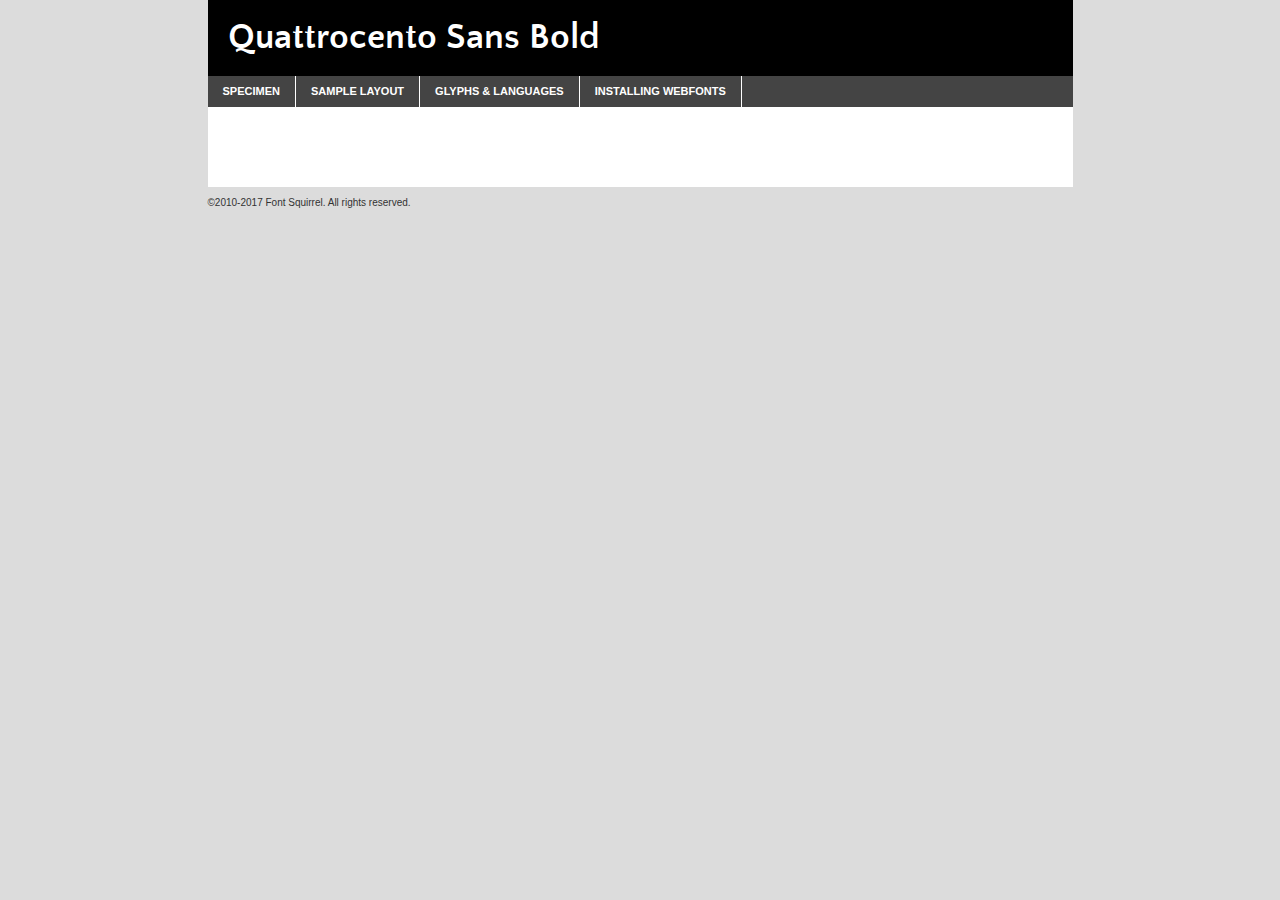
<file: module_3/Fonts/quattrocentosans-bold-demo.html>
<!DOCTYPE html PUBLIC "-//W3C//DTD XHTML 1.0 Transitional//EN"
        "http://www.w3.org/TR/xhtml1/DTD/xhtml1-transitional.dtd">

<html xmlns="http://www.w3.org/1999/xhtml" xml:lang="en" lang="en">
<head>
    <meta http-equiv="Content-Type" content="text/html; charset=utf-8"/>
    <script src="http://ajax.googleapis.com/ajax/libs/jquery/1.7.2/jquery.min.js" type="text/javascript" charset="utf-8"></script>
    <script type="text/javascript">
		(function($) {
			$.fn.easyTabs = function(option) {
				var param = jQuery.extend({ fadeSpeed: 'fast', defaultContent: 1, activeClass: 'active' }, option);
				$(this).each(function() {
					var thisId = '#' + this.id;
					if ( param.defaultContent == '' )
					{
						param.defaultContent = 1;
					}
					if ( typeof param.defaultContent == 'number' )
					{
						var defaultTab = $(thisId + ' .tabs li:eq(' + (param.defaultContent - 1) + ') a').attr('href').substr(1);
					}
					else
					{
						var defaultTab = param.defaultContent;
					}
					$(thisId + ' .tabs li a').each(function() {
						var tabToHide = $(this).attr('href').substr(1);
						$('#' + tabToHide).addClass('easytabs-tab-content');
					});
					hideAll();
					changeContent(defaultTab);

					function hideAll() {$(thisId + ' .easytabs-tab-content').hide();}

					function changeContent(tabId)
					{
						hideAll();
						$(thisId + ' .tabs li').removeClass(param.activeClass);
						$(thisId + ' .tabs li a[href=#' + tabId + ']').closest('li').addClass(param.activeClass);
						if ( param.fadeSpeed != 'none' )
						{
							$(thisId + ' #' + tabId).fadeIn(param.fadeSpeed);
						}
						else
						{
							$(thisId + ' #' + tabId).show();
						}
					}

					$(thisId + ' .tabs li').click(function() {
						var tabId = $(this).find('a').attr('href').substr(1);
						changeContent(tabId);
						return false;
					});
				});
			}
		})(jQuery);
    </script>
    <link rel="stylesheet" href="specimen_files/specimen_stylesheet.css" type="text/css" charset="utf-8"/>
    <link rel="stylesheet" href="stylesheet.css" type="text/css" charset="utf-8"/>

    <style type="text/css">
        		body {
			font-family: 'quattrocento_sansbold';
        		}

            </style>

    <title>Quattrocento Sans Bold Specimen</title>


    <script type="text/javascript" charset="utf-8">
		$(document).ready(function() {
			$('#container').easyTabs({ defaultContent: 1 });
		});
    </script>
</head>

<body>
<div id="container">
    <div id="header">
		Quattrocento Sans Bold    </div>
    <ul class="tabs">
        <li><a href="#specimen">Specimen</a></li>
        <li><a href="#layout">Sample Layout</a></li>
		        <li><a href="#glyphs">Glyphs &amp; Languages</a></li>
        <li><a href="#installing">Installing Webfonts</a></li>

    </ul>

    <div id="main_content">


        <div id="specimen">

            <div class="section">
                <div class="grid12 firstcol">
                    <div class="huge">AaBb</div>
                </div>
            </div>

            <div class="section">
                <div class="glyph_range">A&#x200B;B&#x200b;C&#x200b;D&#x200b;E&#x200b;F&#x200b;G&#x200b;H&#x200b;I&#x200b;J&#x200b;K&#x200b;L&#x200b;M&#x200b;N&#x200b;O&#x200b;P&#x200b;Q&#x200b;R&#x200b;S&#x200b;T&#x200b;U&#x200b;V&#x200b;W&#x200b;X&#x200b;Y&#x200b;Z&#x200b;a&#x200b;b&#x200b;c&#x200b;d&#x200b;e&#x200b;f&#x200b;g&#x200b;h&#x200b;i&#x200b;j&#x200b;k&#x200b;l&#x200b;m&#x200b;n&#x200b;o&#x200b;p&#x200b;q&#x200b;r&#x200b;s&#x200b;t&#x200b;u&#x200b;v&#x200b;w&#x200b;x&#x200b;y&#x200b;z&#x200b;1&#x200b;2&#x200b;3&#x200b;4&#x200b;5&#x200b;6&#x200b;7&#x200b;8&#x200b;9&#x200b;0&#x200b;&amp;&#x200b;.&#x200b;,&#x200b;?&#x200b;!&#x200b;&#64;&#x200b;(&#x200b;)&#x200b;#&#x200b;$&#x200b;%&#x200b;*&#x200b;+&#x200b;-&#x200b;=&#x200b;:&#x200b;;</div>
            </div>
            <div class="section">
                <div class="grid12 firstcol">
                    <table class="sample_table">
                        <tr>
                            <td>10</td>
                            <td class="size10">abcdefghijklmnopqrstuvwxyzABCDEFGHIJKLMNOPQRSTUVWXYZ0123456789abcdefghijklmnopqrstuvwxyzABCDEFGHIJKLMNOPQRSTUVWXYZ0123456789abcdefghijklmnopqrstuvwxyzABCDEFGHIJKLMNOPQRSTUVWXYZ</td>
                        </tr>
                        <tr>
                            <td>11</td>
                            <td class="size11">abcdefghijklmnopqrstuvwxyzABCDEFGHIJKLMNOPQRSTUVWXYZ0123456789abcdefghijklmnopqrstuvwxyzABCDEFGHIJKLMNOPQRSTUVWXYZ0123456789abcdefghijklmnopqrstuvwxyzABCDEFGHIJKLMNOPQRSTUVWXYZ</td>
                        </tr>
                        <tr>
                            <td>12</td>
                            <td class="size12">abcdefghijklmnopqrstuvwxyzABCDEFGHIJKLMNOPQRSTUVWXYZ0123456789abcdefghijklmnopqrstuvwxyzABCDEFGHIJKLMNOPQRSTUVWXYZ0123456789abcdefghijklmnopqrstuvwxyzABCDEFGHIJKLMNOPQRSTUVWXYZ</td>
                        </tr>
                        <tr>
                            <td>13</td>
                            <td class="size13">abcdefghijklmnopqrstuvwxyzABCDEFGHIJKLMNOPQRSTUVWXYZ0123456789abcdefghijklmnopqrstuvwxyzABCDEFGHIJKLMNOPQRSTUVWXYZ0123456789abcdefghijklmnopqrstuvwxyzABCDEFGHIJKLMNOPQRSTUVWXYZ</td>
                        </tr>
                        <tr>
                            <td>14</td>
                            <td class="size14">abcdefghijklmnopqrstuvwxyzABCDEFGHIJKLMNOPQRSTUVWXYZ0123456789abcdefghijklmnopqrstuvwxyzABCDEFGHIJKLMNOPQRSTUVWXYZ0123456789abcdefghijklmnopqrstuvwxyzABCDEFGHIJKLMNOPQRSTUVWXYZ</td>
                        </tr>
                        <tr>
                            <td>16</td>
                            <td class="size16">abcdefghijklmnopqrstuvwxyzABCDEFGHIJKLMNOPQRSTUVWXYZ0123456789abcdefghijklmnopqrstuvwxyzABCDEFGHIJKLMNOPQRSTUVWXYZ</td>
                        </tr>
                        <tr>
                            <td>18</td>
                            <td class="size18">abcdefghijklmnopqrstuvwxyzABCDEFGHIJKLMNOPQRSTUVWXYZ0123456789abcdefghijklmnopqrstuvwxyzABCDEFGHIJKLMNOPQRSTUVWXYZ</td>
                        </tr>
                        <tr>
                            <td>20</td>
                            <td class="size20">abcdefghijklmnopqrstuvwxyzABCDEFGHIJKLMNOPQRSTUVWXYZ0123456789abcdefghijklmnopqrstuvwxyzABCDEFGHIJKLMNOPQRSTUVWXYZ</td>
                        </tr>
                        <tr>
                            <td>24</td>
                            <td class="size24">abcdefghijklmnopqrstuvwxyzABCDEFGHIJKLMNOPQRSTUVWXYZ0123456789abcdefghijklmnopqrstuvwxyzABCDEFGHIJKLMNOPQRSTUVWXYZ</td>
                        </tr>
                        <tr>
                            <td>30</td>
                            <td class="size30">abcdefghijklmnopqrstuvwxyzABCDEFGHIJKLMNOPQRSTUVWXYZ0123456789abcdefghijklmnopqrstuvwxyzABCDEFGHIJKLMNOPQRSTUVWXYZ</td>
                        </tr>
                        <tr>
                            <td>36</td>
                            <td class="size36">abcdefghijklmnopqrstuvwxyzABCDEFGHIJKLMNOPQRSTUVWXYZ0123456789abcdefghijklmnopqrstuvwxyzABCDEFGHIJKLMNOPQRSTUVWXYZ</td>
                        </tr>
                        <tr>
                            <td>48</td>
                            <td class="size48">abcdefghijklmnopqrstuvwxyzABCDEFGHIJKLMNOPQRSTUVWXYZ0123456789abcdefghijklmnopqrstuvwxyzABCDEFGHIJKLMNOPQRSTUVWXYZ</td>
                        </tr>
                        <tr>
                            <td>60</td>
                            <td class="size60">abcdefghijklmnopqrstuvwxyzABCDEFGHIJKLMNOPQRSTUVWXYZ0123456789abcdefghijklmnopqrstuvwxyzABCDEFGHIJKLMNOPQRSTUVWXYZ</td>
                        </tr>
                        <tr>
                            <td>72</td>
                            <td class="size72">abcdefghijklmnopqrstuvwxyzABCDEFGHIJKLMNOPQRSTUVWXYZ0123456789abcdefghijklmnopqrstuvwxyzABCDEFGHIJKLMNOPQRSTUVWXYZ</td>
                        </tr>
                        <tr>
                            <td>90</td>
                            <td class="size90">abcdefghijklmnopqrstuvwxyzABCDEFGHIJKLMNOPQRSTUVWXYZ0123456789abcdefghijklmnopqrstuvwxyzABCDEFGHIJKLMNOPQRSTUVWXYZ</td>
                        </tr>
                    </table>

                </div>

            </div>


            <div class="section" id="bodycomparison">


                <div id="xheight">
                    <div class="fontbody">&#x25FC;&#x25FC;&#x25FC;&#x25FC;&#x25FC;&#x25FC;&#x25FC;&#x25FC;&#x25FC;&#x25FC;&#x25FC;&#x25FC;&#x25FC;&#x25FC;&#x25FC;&#x25FC;&#x25FC;&#x25FC;&#x25FC;&#x25FC;&#x25FC;&#x25FC;&#x25FC;&#x25FC;&#x25FC;&#x25FC;&#x25FC;&#x25FC;&#x25FC;&#x25FC;&#x25FC;&#x25FC;&#x25FC;&#x25FC;&#x25FC;&#x25FC;&#x25FC;&#x25FC;&#x25FC;&#x25FC;&#x25FC;&#x25FC;&#x25FC;&#x25FC;&#x25FC;&#x25FC;&#x25FC;&#x25FC;&#x25FC;&#x25FC;&#x25FC;&#x25FC;&#x25FC;&#x25FC;&#x25FC;&#x25FC;&#x25FC;&#x25FC;&#x25FC;&#x25FC;&#x25FC;&#x25FC;&#x25FC;&#x25FC;&#x25FC;&#x25FC;&#x25FC;&#x25FC;&#x25FC;&#x25FC;&#x25FC;&#x25FC;&#x25FC;&#x25FC;&#x25FC;&#x25FC;&#x25FC;&#x25FC;&#x25FC;&#x25FC;&#x25FC;&#x25FC;&#x25FC;&#x25FC;&#x25FC;&#x25FC;&#x25FC;&#x25FC;&#x25FC;&#x25FC;&#x25FC;&#x25FC;&#x25FC;&#x25FC;&#x25FC;&#x25FC;&#x25FC;&#x25FC;&#x25FC;body</div>
                    <div class="arialbody">body</div>
                    <div class="verdanabody">body</div>
                    <div class="georgiabody">body</div>
                </div>
                <div class="fontbody" style="z-index:1">
                    body<span>Quattrocento Sans Bold</span>
                </div>
                <div class="arialbody" style="z-index:1">
                    body<span>Arial</span>
                </div>
                <div class="verdanabody" style="z-index:1">
                    body<span>Verdana</span>
                </div>
                <div class="georgiabody" style="z-index:1">
                    body<span>Georgia</span>
                </div>


            </div>


            <div class="section psample psample_row1" id="">

                <div class="grid2 firstcol">
                    <p class="size10"><span>10.</span>Aenean lacinia bibendum nulla sed consectetur. Fusce dapibus, tellus ac cursus commodo, tortor mauris condimentum nibh, ut fermentum massa justo sit amet risus. Nullam id dolor id nibh ultricies vehicula ut id elit. Cum sociis natoque penatibus et magnis dis parturient montes, nascetur ridiculus mus. Nulla vitae elit libero, a pharetra augue.</p>

                </div>
                <div class="grid3">
                    <p class="size11"><span>11.</span>Aenean lacinia bibendum nulla sed consectetur. Fusce dapibus, tellus ac cursus commodo, tortor mauris condimentum nibh, ut fermentum massa justo sit amet risus. Nullam id dolor id nibh ultricies vehicula ut id elit. Cum sociis natoque penatibus et magnis dis parturient montes, nascetur ridiculus mus. Nulla vitae elit libero, a pharetra augue.</p>

                </div>
                <div class="grid3">
                    <p class="size12"><span>12.</span>Aenean lacinia bibendum nulla sed consectetur. Fusce dapibus, tellus ac cursus commodo, tortor mauris condimentum nibh, ut fermentum massa justo sit amet risus. Nullam id dolor id nibh ultricies vehicula ut id elit. Cum sociis natoque penatibus et magnis dis parturient montes, nascetur ridiculus mus. Nulla vitae elit libero, a pharetra augue.</p>

                </div>
                <div class="grid4">
                    <p class="size13"><span>13.</span>Aenean lacinia bibendum nulla sed consectetur. Fusce dapibus, tellus ac cursus commodo, tortor mauris condimentum nibh, ut fermentum massa justo sit amet risus. Nullam id dolor id nibh ultricies vehicula ut id elit. Cum sociis natoque penatibus et magnis dis parturient montes, nascetur ridiculus mus. Nulla vitae elit libero, a pharetra augue.</p>

                </div>
                <div class="white_blend"></div>

            </div>
            <div class="section psample psample_row2" id="">
                <div class="grid3 firstcol">
                    <p class="size14"><span>14.</span>Aenean lacinia bibendum nulla sed consectetur. Fusce dapibus, tellus ac cursus commodo, tortor mauris condimentum nibh, ut fermentum massa justo sit amet risus. Nullam id dolor id nibh ultricies vehicula ut id elit. Cum sociis natoque penatibus et magnis dis parturient montes, nascetur ridiculus mus. Nulla vitae elit libero, a pharetra augue.</p>

                </div>
                <div class="grid4">
                    <p class="size16"><span>16.</span>Aenean lacinia bibendum nulla sed consectetur. Fusce dapibus, tellus ac cursus commodo, tortor mauris condimentum nibh, ut fermentum massa justo sit amet risus. Nullam id dolor id nibh ultricies vehicula ut id elit. Cum sociis natoque penatibus et magnis dis parturient montes, nascetur ridiculus mus. Nulla vitae elit libero, a pharetra augue.</p>

                </div>
                <div class="grid5">
                    <p class="size18"><span>18.</span>Aenean lacinia bibendum nulla sed consectetur. Fusce dapibus, tellus ac cursus commodo, tortor mauris condimentum nibh, ut fermentum massa justo sit amet risus. Nullam id dolor id nibh ultricies vehicula ut id elit. Cum sociis natoque penatibus et magnis dis parturient montes, nascetur ridiculus mus. Nulla vitae elit libero, a pharetra augue.</p>

                </div>

                <div class="white_blend"></div>

            </div>

            <div class="section psample psample_row3" id="">
                <div class="grid5 firstcol">
                    <p class="size20"><span>20.</span>Aenean lacinia bibendum nulla sed consectetur. Fusce dapibus, tellus ac cursus commodo, tortor mauris condimentum nibh, ut fermentum massa justo sit amet risus. Nullam id dolor id nibh ultricies vehicula ut id elit. Cum sociis natoque penatibus et magnis dis parturient montes, nascetur ridiculus mus. Nulla vitae elit libero, a pharetra augue.</p>
                </div>
                <div class="grid7">
                    <p class="size24"><span>24.</span>Aenean lacinia bibendum nulla sed consectetur. Fusce dapibus, tellus ac cursus commodo, tortor mauris condimentum nibh, ut fermentum massa justo sit amet risus. Nullam id dolor id nibh ultricies vehicula ut id elit. Cum sociis natoque penatibus et magnis dis parturient montes, nascetur ridiculus mus. Nulla vitae elit libero, a pharetra augue.</p>
                </div>

                <div class="white_blend"></div>

            </div>

            <div class="section psample psample_row4" id="">
                <div class="grid12 firstcol">
                    <p class="size30"><span>30.</span>Aenean lacinia bibendum nulla sed consectetur. Fusce dapibus, tellus ac cursus commodo, tortor mauris condimentum nibh, ut fermentum massa justo sit amet risus. Nullam id dolor id nibh ultricies vehicula ut id elit. Cum sociis natoque penatibus et magnis dis parturient montes, nascetur ridiculus mus. Nulla vitae elit libero, a pharetra augue.</p>
                </div>
                <div class="white_blend"></div>

            </div>


            <div class="section psample psample_row1 fullreverse">
                <div class="grid2 firstcol">
                    <p class="size10"><span>10.</span>Aenean lacinia bibendum nulla sed consectetur. Fusce dapibus, tellus ac cursus commodo, tortor mauris condimentum nibh, ut fermentum massa justo sit amet risus. Nullam id dolor id nibh ultricies vehicula ut id elit. Cum sociis natoque penatibus et magnis dis parturient montes, nascetur ridiculus mus. Nulla vitae elit libero, a pharetra augue.</p>

                </div>
                <div class="grid3">
                    <p class="size11"><span>11.</span>Aenean lacinia bibendum nulla sed consectetur. Fusce dapibus, tellus ac cursus commodo, tortor mauris condimentum nibh, ut fermentum massa justo sit amet risus. Nullam id dolor id nibh ultricies vehicula ut id elit. Cum sociis natoque penatibus et magnis dis parturient montes, nascetur ridiculus mus. Nulla vitae elit libero, a pharetra augue.</p>

                </div>
                <div class="grid3">
                    <p class="size12"><span>12.</span>Aenean lacinia bibendum nulla sed consectetur. Fusce dapibus, tellus ac cursus commodo, tortor mauris condimentum nibh, ut fermentum massa justo sit amet risus. Nullam id dolor id nibh ultricies vehicula ut id elit. Cum sociis natoque penatibus et magnis dis parturient montes, nascetur ridiculus mus. Nulla vitae elit libero, a pharetra augue.</p>

                </div>
                <div class="grid4">
                    <p class="size13"><span>13.</span>Aenean lacinia bibendum nulla sed consectetur. Fusce dapibus, tellus ac cursus commodo, tortor mauris condimentum nibh, ut fermentum massa justo sit amet risus. Nullam id dolor id nibh ultricies vehicula ut id elit. Cum sociis natoque penatibus et magnis dis parturient montes, nascetur ridiculus mus. Nulla vitae elit libero, a pharetra augue.</p>

                </div>
                <div class="black_blend"></div>

            </div>

            <div class="section psample psample_row2 fullreverse">
                <div class="grid3 firstcol">
                    <p class="size14"><span>14.</span>Aenean lacinia bibendum nulla sed consectetur. Fusce dapibus, tellus ac cursus commodo, tortor mauris condimentum nibh, ut fermentum massa justo sit amet risus. Nullam id dolor id nibh ultricies vehicula ut id elit. Cum sociis natoque penatibus et magnis dis parturient montes, nascetur ridiculus mus. Nulla vitae elit libero, a pharetra augue.</p>

                </div>
                <div class="grid4">
                    <p class="size16"><span>16.</span>Aenean lacinia bibendum nulla sed consectetur. Fusce dapibus, tellus ac cursus commodo, tortor mauris condimentum nibh, ut fermentum massa justo sit amet risus. Nullam id dolor id nibh ultricies vehicula ut id elit. Cum sociis natoque penatibus et magnis dis parturient montes, nascetur ridiculus mus. Nulla vitae elit libero, a pharetra augue.</p>

                </div>
                <div class="grid5">
                    <p class="size18"><span>18.</span>Aenean lacinia bibendum nulla sed consectetur. Fusce dapibus, tellus ac cursus commodo, tortor mauris condimentum nibh, ut fermentum massa justo sit amet risus. Nullam id dolor id nibh ultricies vehicula ut id elit. Cum sociis natoque penatibus et magnis dis parturient montes, nascetur ridiculus mus. Nulla vitae elit libero, a pharetra augue.</p>

                </div>
                <div class="black_blend"></div>

            </div>

            <div class="section psample fullreverse psample_row3" id="">
                <div class="grid5 firstcol">
                    <p class="size20"><span>20.</span>Aenean lacinia bibendum nulla sed consectetur. Fusce dapibus, tellus ac cursus commodo, tortor mauris condimentum nibh, ut fermentum massa justo sit amet risus. Nullam id dolor id nibh ultricies vehicula ut id elit. Cum sociis natoque penatibus et magnis dis parturient montes, nascetur ridiculus mus. Nulla vitae elit libero, a pharetra augue.</p>
                </div>
                <div class="grid7">
                    <p class="size24"><span>24.</span>Aenean lacinia bibendum nulla sed consectetur. Fusce dapibus, tellus ac cursus commodo, tortor mauris condimentum nibh, ut fermentum massa justo sit amet risus. Nullam id dolor id nibh ultricies vehicula ut id elit. Cum sociis natoque penatibus et magnis dis parturient montes, nascetur ridiculus mus. Nulla vitae elit libero, a pharetra augue.</p>
                </div>

                <div class="black_blend"></div>

            </div>

            <div class="section psample fullreverse psample_row4" id="" style="border-bottom: 20px #000 solid;">
                <div class="grid12 firstcol">
                    <p class="size30"><span>30.</span>Aenean lacinia bibendum nulla sed consectetur. Fusce dapibus, tellus ac cursus commodo, tortor mauris condimentum nibh, ut fermentum massa justo sit amet risus. Nullam id dolor id nibh ultricies vehicula ut id elit. Cum sociis natoque penatibus et magnis dis parturient montes, nascetur ridiculus mus. Nulla vitae elit libero, a pharetra augue.</p>
                </div>
                <div class="black_blend"></div>

            </div>


        </div>

        <div id="layout">

            <div class="section">

                <div class="grid12 firstcol">
                    <h1>Lorem Ipsum Dolor</h1>
                    <h2>Etiam porta sem malesuada magna mollis euismod</h2>

                    <p class="byline">By <a href="#link">Aenean Lacinia</a></p>
                </div>
            </div>
            <div class="section">
                <div class="grid8 firstcol">
                    <p class="large">Donec sed odio dui. Morbi leo risus, porta ac consectetur ac, vestibulum at eros. Fusce dapibus, tellus ac cursus commodo, tortor mauris condimentum nibh, ut fermentum massa justo sit amet risus. </p>


                    <h3>Pellentesque ornare sem</h3>

                    <p>Maecenas sed diam eget risus varius blandit sit amet non magna. Maecenas faucibus mollis interdum. Donec ullamcorper nulla non metus auctor fringilla. Nullam id dolor id nibh ultricies vehicula ut id elit. Nullam id dolor id nibh ultricies vehicula ut id elit. </p>

                    <p>Aenean eu leo quam. Pellentesque ornare sem lacinia quam venenatis vestibulum. Lorem ipsum dolor sit amet, consectetur adipiscing elit. Cum sociis natoque penatibus et magnis dis parturient montes, nascetur ridiculus mus. </p>

                    <p>Nulla vitae elit libero, a pharetra augue. Praesent commodo cursus magna, vel scelerisque nisl consectetur et. Aenean lacinia bibendum nulla sed consectetur. </p>

                    <p>Nullam quis risus eget urna mollis ornare vel eu leo. Nullam quis risus eget urna mollis ornare vel eu leo. Maecenas sed diam eget risus varius blandit sit amet non magna. Donec ullamcorper nulla non metus auctor fringilla. </p>

                    <h3>Cras mattis consectetur</h3>

                    <p>Aenean eu leo quam. Pellentesque ornare sem lacinia quam venenatis vestibulum. Aenean lacinia bibendum nulla sed consectetur. Integer posuere erat a ante venenatis dapibus posuere velit aliquet. Cras mattis consectetur purus sit amet fermentum. </p>

                    <p>Nullam id dolor id nibh ultricies vehicula ut id elit. Nullam quis risus eget urna mollis ornare vel eu leo. Cras mattis consectetur purus sit amet fermentum.</p>
                </div>

                <div class="grid4 sidebar">

                    <div class="box reverse">
                        <p class="last">Nullam quis risus eget urna mollis ornare vel eu leo. Donec ullamcorper nulla non metus auctor fringilla. Cras mattis consectetur purus sit amet fermentum. Sed posuere consectetur est at lobortis. Lorem ipsum dolor sit amet, consectetur adipiscing elit. </p>
                    </div>

                    <p class="caption">Maecenas sed diam eget risus varius.</p>

                    <p>Vestibulum id ligula porta felis euismod semper. Integer posuere erat a ante venenatis dapibus posuere velit aliquet. Vestibulum id ligula porta felis euismod semper. Sed posuere consectetur est at lobortis. Maecenas sed diam eget risus varius blandit sit amet non magna. Fusce dapibus, tellus ac cursus commodo, tortor mauris condimentum nibh, ut fermentum massa justo sit amet risus. </p>


                    <p>Duis mollis, est non commodo luctus, nisi erat porttitor ligula, eget lacinia odio sem nec elit. Aenean lacinia bibendum nulla sed consectetur. Vivamus sagittis lacus vel augue laoreet rutrum faucibus dolor auctor. Aenean lacinia bibendum nulla sed consectetur. Nullam quis risus eget urna mollis ornare vel eu leo. </p>

                    <p>Praesent commodo cursus magna, vel scelerisque nisl consectetur et. Donec ullamcorper nulla non metus auctor fringilla. Maecenas faucibus mollis interdum. Fusce dapibus, tellus ac cursus commodo, tortor mauris condimentum nibh, ut fermentum massa justo sit amet risus. </p>

                </div>
            </div>

        </div>


		

        <div id="glyphs">
            <div class="section">
                <div class="grid12 firstcol">

                    <h1>Language Support</h1>
                    <p>The subset of Quattrocento Sans Bold in this kit supports the following languages:<br/>

						Albanian, Basque, Breton, Chamorro, Danish, Dutch, English, Faroese, Finnish, French, Frisian, Galician, German, Icelandic, Italian, Malagasy, Norwegian, Portuguese, Spanish, Alsatian, Aragonese, Arapaho, Arrernte, Asturian, Aymara, Bislama, Cebuano, Corsican, Fijian, French_creole, Genoese, Gilbertese, Greenlandic, Haitian_creole, Hiligaynon, Hmong, Hopi, Ibanag, Iloko_ilokano, Indonesian, Interglossa_glosa, Interlingua, Irish_gaelic, Jerriais, Lojban, Lombard, Luxembourgeois, Manx, Mohawk, Norfolk_pitcairnese, Occitan, Oromo, Pangasinan, Papiamento, Piedmontese, Potawatomi, Rhaeto-romance, Romansh, Rotokas, Sami_lule, Samoan, Sardinian, Scots_gaelic, Seychelles_creole, Shona, Sicilian, Somali, Southern_ndebele, Swahili, Swati_swazi, Tagalog_filipino_pilipino, Tetum, Tok_pisin, Uyghur_latinized, Volapuk, Walloon, Warlpiri, Xhosa, Yapese, Zulu, Latinbasic, Ubasic, Demo                    </p>
                    <h1>Glyph Chart</h1>
                    <p>The subset of Quattrocento Sans Bold in this kit includes all the glyphs listed below. Unicode entities are included above each glyph to help you insert individual characters into your layout.</p>
                    <div id="glyph_chart">

																																	                                <div><p>&amp;#13;</p>&#13;</div>
																				                                <div><p>&amp;#32;</p>&#32;</div>
																				                                <div><p>&amp;#33;</p>&#33;</div>
																				                                <div><p>&amp;#34;</p>&#34;</div>
																				                                <div><p>&amp;#35;</p>&#35;</div>
																				                                <div><p>&amp;#36;</p>&#36;</div>
																				                                <div><p>&amp;#37;</p>&#37;</div>
																				                                <div><p>&amp;#38;</p>&#38;</div>
																				                                <div><p>&amp;#39;</p>&#39;</div>
																				                                <div><p>&amp;#40;</p>&#40;</div>
																				                                <div><p>&amp;#41;</p>&#41;</div>
																				                                <div><p>&amp;#42;</p>&#42;</div>
																				                                <div><p>&amp;#43;</p>&#43;</div>
																				                                <div><p>&amp;#44;</p>&#44;</div>
																				                                <div><p>&amp;#45;</p>&#45;</div>
																				                                <div><p>&amp;#46;</p>&#46;</div>
																				                                <div><p>&amp;#47;</p>&#47;</div>
																				                                <div><p>&amp;#48;</p>&#48;</div>
																				                                <div><p>&amp;#49;</p>&#49;</div>
																				                                <div><p>&amp;#50;</p>&#50;</div>
																				                                <div><p>&amp;#51;</p>&#51;</div>
																				                                <div><p>&amp;#52;</p>&#52;</div>
																				                                <div><p>&amp;#53;</p>&#53;</div>
																				                                <div><p>&amp;#54;</p>&#54;</div>
																				                                <div><p>&amp;#55;</p>&#55;</div>
																				                                <div><p>&amp;#56;</p>&#56;</div>
																				                                <div><p>&amp;#57;</p>&#57;</div>
																				                                <div><p>&amp;#58;</p>&#58;</div>
																				                                <div><p>&amp;#59;</p>&#59;</div>
																				                                <div><p>&amp;#60;</p>&#60;</div>
																				                                <div><p>&amp;#61;</p>&#61;</div>
																				                                <div><p>&amp;#62;</p>&#62;</div>
																				                                <div><p>&amp;#63;</p>&#63;</div>
																				                                <div><p>&amp;#64;</p>&#64;</div>
																				                                <div><p>&amp;#65;</p>&#65;</div>
																				                                <div><p>&amp;#66;</p>&#66;</div>
																				                                <div><p>&amp;#67;</p>&#67;</div>
																				                                <div><p>&amp;#68;</p>&#68;</div>
																				                                <div><p>&amp;#69;</p>&#69;</div>
																				                                <div><p>&amp;#70;</p>&#70;</div>
																				                                <div><p>&amp;#71;</p>&#71;</div>
																				                                <div><p>&amp;#72;</p>&#72;</div>
																				                                <div><p>&amp;#73;</p>&#73;</div>
																				                                <div><p>&amp;#74;</p>&#74;</div>
																				                                <div><p>&amp;#75;</p>&#75;</div>
																				                                <div><p>&amp;#76;</p>&#76;</div>
																				                                <div><p>&amp;#77;</p>&#77;</div>
																				                                <div><p>&amp;#78;</p>&#78;</div>
																				                                <div><p>&amp;#79;</p>&#79;</div>
																				                                <div><p>&amp;#80;</p>&#80;</div>
																				                                <div><p>&amp;#81;</p>&#81;</div>
																				                                <div><p>&amp;#82;</p>&#82;</div>
																				                                <div><p>&amp;#83;</p>&#83;</div>
																				                                <div><p>&amp;#84;</p>&#84;</div>
																				                                <div><p>&amp;#85;</p>&#85;</div>
																				                                <div><p>&amp;#86;</p>&#86;</div>
																				                                <div><p>&amp;#87;</p>&#87;</div>
																				                                <div><p>&amp;#88;</p>&#88;</div>
																				                                <div><p>&amp;#89;</p>&#89;</div>
																				                                <div><p>&amp;#90;</p>&#90;</div>
																				                                <div><p>&amp;#91;</p>&#91;</div>
																				                                <div><p>&amp;#92;</p>&#92;</div>
																				                                <div><p>&amp;#93;</p>&#93;</div>
																				                                <div><p>&amp;#94;</p>&#94;</div>
																				                                <div><p>&amp;#95;</p>&#95;</div>
																				                                <div><p>&amp;#96;</p>&#96;</div>
																				                                <div><p>&amp;#97;</p>&#97;</div>
																				                                <div><p>&amp;#98;</p>&#98;</div>
																				                                <div><p>&amp;#99;</p>&#99;</div>
																				                                <div><p>&amp;#100;</p>&#100;</div>
																				                                <div><p>&amp;#101;</p>&#101;</div>
																				                                <div><p>&amp;#102;</p>&#102;</div>
																				                                <div><p>&amp;#103;</p>&#103;</div>
																				                                <div><p>&amp;#104;</p>&#104;</div>
																				                                <div><p>&amp;#105;</p>&#105;</div>
																				                                <div><p>&amp;#106;</p>&#106;</div>
																				                                <div><p>&amp;#107;</p>&#107;</div>
																				                                <div><p>&amp;#108;</p>&#108;</div>
																				                                <div><p>&amp;#109;</p>&#109;</div>
																				                                <div><p>&amp;#110;</p>&#110;</div>
																				                                <div><p>&amp;#111;</p>&#111;</div>
																				                                <div><p>&amp;#112;</p>&#112;</div>
																				                                <div><p>&amp;#113;</p>&#113;</div>
																				                                <div><p>&amp;#114;</p>&#114;</div>
																				                                <div><p>&amp;#115;</p>&#115;</div>
																				                                <div><p>&amp;#116;</p>&#116;</div>
																				                                <div><p>&amp;#117;</p>&#117;</div>
																				                                <div><p>&amp;#118;</p>&#118;</div>
																				                                <div><p>&amp;#119;</p>&#119;</div>
																				                                <div><p>&amp;#120;</p>&#120;</div>
																				                                <div><p>&amp;#121;</p>&#121;</div>
																				                                <div><p>&amp;#122;</p>&#122;</div>
																				                                <div><p>&amp;#123;</p>&#123;</div>
																				                                <div><p>&amp;#124;</p>&#124;</div>
																				                                <div><p>&amp;#125;</p>&#125;</div>
																				                                <div><p>&amp;#126;</p>&#126;</div>
																				                                <div><p>&amp;#160;</p>&#160;</div>
																				                                <div><p>&amp;#161;</p>&#161;</div>
																				                                <div><p>&amp;#162;</p>&#162;</div>
																				                                <div><p>&amp;#163;</p>&#163;</div>
																				                                <div><p>&amp;#164;</p>&#164;</div>
																				                                <div><p>&amp;#165;</p>&#165;</div>
																				                                <div><p>&amp;#166;</p>&#166;</div>
																				                                <div><p>&amp;#167;</p>&#167;</div>
																				                                <div><p>&amp;#168;</p>&#168;</div>
																				                                <div><p>&amp;#169;</p>&#169;</div>
																				                                <div><p>&amp;#170;</p>&#170;</div>
																				                                <div><p>&amp;#171;</p>&#171;</div>
																				                                <div><p>&amp;#172;</p>&#172;</div>
																				                                <div><p>&amp;#173;</p>&#173;</div>
																				                                <div><p>&amp;#174;</p>&#174;</div>
																				                                <div><p>&amp;#176;</p>&#176;</div>
																				                                <div><p>&amp;#177;</p>&#177;</div>
																				                                <div><p>&amp;#178;</p>&#178;</div>
																				                                <div><p>&amp;#179;</p>&#179;</div>
																				                                <div><p>&amp;#180;</p>&#180;</div>
																				                                <div><p>&amp;#181;</p>&#181;</div>
																				                                <div><p>&amp;#182;</p>&#182;</div>
																				                                <div><p>&amp;#183;</p>&#183;</div>
																				                                <div><p>&amp;#184;</p>&#184;</div>
																				                                <div><p>&amp;#185;</p>&#185;</div>
																				                                <div><p>&amp;#186;</p>&#186;</div>
																				                                <div><p>&amp;#187;</p>&#187;</div>
																				                                <div><p>&amp;#188;</p>&#188;</div>
																				                                <div><p>&amp;#189;</p>&#189;</div>
																				                                <div><p>&amp;#190;</p>&#190;</div>
																				                                <div><p>&amp;#191;</p>&#191;</div>
																				                                <div><p>&amp;#192;</p>&#192;</div>
																				                                <div><p>&amp;#193;</p>&#193;</div>
																				                                <div><p>&amp;#194;</p>&#194;</div>
																				                                <div><p>&amp;#195;</p>&#195;</div>
																				                                <div><p>&amp;#196;</p>&#196;</div>
																				                                <div><p>&amp;#197;</p>&#197;</div>
																				                                <div><p>&amp;#198;</p>&#198;</div>
																				                                <div><p>&amp;#199;</p>&#199;</div>
																				                                <div><p>&amp;#200;</p>&#200;</div>
																				                                <div><p>&amp;#201;</p>&#201;</div>
																				                                <div><p>&amp;#202;</p>&#202;</div>
																				                                <div><p>&amp;#203;</p>&#203;</div>
																				                                <div><p>&amp;#204;</p>&#204;</div>
																				                                <div><p>&amp;#205;</p>&#205;</div>
																				                                <div><p>&amp;#206;</p>&#206;</div>
																				                                <div><p>&amp;#207;</p>&#207;</div>
																				                                <div><p>&amp;#208;</p>&#208;</div>
																				                                <div><p>&amp;#209;</p>&#209;</div>
																				                                <div><p>&amp;#210;</p>&#210;</div>
																				                                <div><p>&amp;#211;</p>&#211;</div>
																				                                <div><p>&amp;#212;</p>&#212;</div>
																				                                <div><p>&amp;#213;</p>&#213;</div>
																				                                <div><p>&amp;#214;</p>&#214;</div>
																				                                <div><p>&amp;#215;</p>&#215;</div>
																				                                <div><p>&amp;#216;</p>&#216;</div>
																				                                <div><p>&amp;#217;</p>&#217;</div>
																				                                <div><p>&amp;#218;</p>&#218;</div>
																				                                <div><p>&amp;#219;</p>&#219;</div>
																				                                <div><p>&amp;#220;</p>&#220;</div>
																				                                <div><p>&amp;#221;</p>&#221;</div>
																				                                <div><p>&amp;#222;</p>&#222;</div>
																				                                <div><p>&amp;#223;</p>&#223;</div>
																				                                <div><p>&amp;#224;</p>&#224;</div>
																				                                <div><p>&amp;#225;</p>&#225;</div>
																				                                <div><p>&amp;#226;</p>&#226;</div>
																				                                <div><p>&amp;#227;</p>&#227;</div>
																				                                <div><p>&amp;#228;</p>&#228;</div>
																				                                <div><p>&amp;#229;</p>&#229;</div>
																				                                <div><p>&amp;#230;</p>&#230;</div>
																				                                <div><p>&amp;#231;</p>&#231;</div>
																				                                <div><p>&amp;#232;</p>&#232;</div>
																				                                <div><p>&amp;#233;</p>&#233;</div>
																				                                <div><p>&amp;#234;</p>&#234;</div>
																				                                <div><p>&amp;#235;</p>&#235;</div>
																				                                <div><p>&amp;#236;</p>&#236;</div>
																				                                <div><p>&amp;#237;</p>&#237;</div>
																				                                <div><p>&amp;#238;</p>&#238;</div>
																				                                <div><p>&amp;#239;</p>&#239;</div>
																				                                <div><p>&amp;#240;</p>&#240;</div>
																				                                <div><p>&amp;#241;</p>&#241;</div>
																				                                <div><p>&amp;#242;</p>&#242;</div>
																				                                <div><p>&amp;#243;</p>&#243;</div>
																				                                <div><p>&amp;#244;</p>&#244;</div>
																				                                <div><p>&amp;#245;</p>&#245;</div>
																				                                <div><p>&amp;#246;</p>&#246;</div>
																				                                <div><p>&amp;#247;</p>&#247;</div>
																				                                <div><p>&amp;#248;</p>&#248;</div>
																				                                <div><p>&amp;#249;</p>&#249;</div>
																				                                <div><p>&amp;#250;</p>&#250;</div>
																				                                <div><p>&amp;#251;</p>&#251;</div>
																				                                <div><p>&amp;#252;</p>&#252;</div>
																				                                <div><p>&amp;#253;</p>&#253;</div>
																				                                <div><p>&amp;#254;</p>&#254;</div>
																				                                <div><p>&amp;#255;</p>&#255;</div>
																				                                <div><p>&amp;#338;</p>&#338;</div>
																				                                <div><p>&amp;#339;</p>&#339;</div>
																				                                <div><p>&amp;#376;</p>&#376;</div>
																				                                <div><p>&amp;#710;</p>&#710;</div>
																				                                <div><p>&amp;#732;</p>&#732;</div>
																				                                <div><p>&amp;#8192;</p>&#8192;</div>
																				                                <div><p>&amp;#8193;</p>&#8193;</div>
																				                                <div><p>&amp;#8194;</p>&#8194;</div>
																				                                <div><p>&amp;#8195;</p>&#8195;</div>
																				                                <div><p>&amp;#8196;</p>&#8196;</div>
																				                                <div><p>&amp;#8197;</p>&#8197;</div>
																				                                <div><p>&amp;#8198;</p>&#8198;</div>
																				                                <div><p>&amp;#8199;</p>&#8199;</div>
																				                                <div><p>&amp;#8200;</p>&#8200;</div>
																				                                <div><p>&amp;#8201;</p>&#8201;</div>
																				                                <div><p>&amp;#8202;</p>&#8202;</div>
																				                                <div><p>&amp;#8208;</p>&#8208;</div>
																				                                <div><p>&amp;#8209;</p>&#8209;</div>
																				                                <div><p>&amp;#8210;</p>&#8210;</div>
																				                                <div><p>&amp;#8211;</p>&#8211;</div>
																				                                <div><p>&amp;#8212;</p>&#8212;</div>
																				                                <div><p>&amp;#8216;</p>&#8216;</div>
																				                                <div><p>&amp;#8217;</p>&#8217;</div>
																				                                <div><p>&amp;#8218;</p>&#8218;</div>
																				                                <div><p>&amp;#8220;</p>&#8220;</div>
																				                                <div><p>&amp;#8221;</p>&#8221;</div>
																				                                <div><p>&amp;#8222;</p>&#8222;</div>
																				                                <div><p>&amp;#8226;</p>&#8226;</div>
																				                                <div><p>&amp;#8230;</p>&#8230;</div>
																				                                <div><p>&amp;#8239;</p>&#8239;</div>
																				                                <div><p>&amp;#8249;</p>&#8249;</div>
																				                                <div><p>&amp;#8250;</p>&#8250;</div>
																				                                <div><p>&amp;#8287;</p>&#8287;</div>
																				                                <div><p>&amp;#8364;</p>&#8364;</div>
																				                                <div><p>&amp;#8482;</p>&#8482;</div>
																				                                <div><p>&amp;#9724;</p>&#9724;</div>
																				                                <div><p>&amp;#64257;</p>&#64257;</div>
																				                                <div><p>&amp;#64258;</p>&#64258;</div>
																																																										                    </div>
                </div>


            </div>
        </div>


        <div id="specs">

        </div>

        <div id="installing">
            <div class="section">
                <div class="grid7 firstcol">
                    <h1>Installing Webfonts</h1>

                    <p>Webfonts are supported by all major browser platforms but not all in the same way. There are currently four different font formats that must be included in order to target all browsers. This includes TTF, WOFF, EOT and SVG.</p>

                    <h2>1. Upload your webfonts</h2>
                    <p>You must upload your webfont kit to your website. They should be in or near the same directory as your CSS files.</p>

                    <h2>2. Include the webfont stylesheet</h2>
                    <p>A special CSS @font-face declaration helps the various browsers select the appropriate font it needs without causing you a bunch of headaches. Learn more about this syntax by reading the <a href="https://www.fontspring.com/blog/further-hardening-of-the-bulletproof-syntax">Fontspring blog post</a> about it. The code for it is as follows:</p>


                    <code>
                        @font-face{
                        font-family: 'MyWebFont';
                        src: url('WebFont.eot');
                        src: url('WebFont.eot?#iefix') format('embedded-opentype'),
                        url('WebFont.woff') format('woff'),
                        url('WebFont.ttf') format('truetype'),
                        url('WebFont.svg#webfont') format('svg');
                        }
                    </code>

                    <p>We've already gone ahead and generated the code for you. All you have to do is link to the stylesheet in your HTML, like this:</p>
                    <code>&lt;link rel=&quot;stylesheet&quot; href=&quot;stylesheet.css&quot; type=&quot;text/css&quot; charset=&quot;utf-8&quot; /&gt;</code>

                    <h2>3. Modify your own stylesheet</h2>
                    <p>To take advantage of your new fonts, you must tell your stylesheet to use them. Look at the original @font-face declaration above and find the property called "font-family." The name linked there will be what you use to reference the font. Prepend that webfont name to the font stack in the "font-family" property, inside the selector you want to change. For example:</p>
                    <code>p { font-family: 'WebFont', Arial, sans-serif; }</code>

                    <h2>4. Test</h2>
                    <p>Getting webfonts to work cross-browser <em>can</em> be tricky. Use the information in the sidebar to help you if you find that fonts aren't loading in a particular browser.</p>
                </div>

                <div class="grid5 sidebar">
                    <div class="box">
                        <h2>Troubleshooting<br/>Font-Face Problems</h2>
                        <p>Having trouble getting your webfonts to load in your new website? Here are some tips to sort out what might be the problem.</p>

                        <h3>Fonts not showing in any browser</h3>

                        <p>This sounds like you need to work on the plumbing. You either did not upload the fonts to the correct directory, or you did not link the fonts properly in the CSS. If you've confirmed that all this is correct and you still have a problem, take a look at your .htaccess file and see if requests are getting intercepted.</p>

                        <h3>Fonts not loading in iPhone or iPad</h3>

                        <p>The most common problem here is that you are serving the fonts from an IIS server. IIS refuses to serve files that have unknown MIME types. If that is the case, you must set the MIME type for SVG to "image/svg+xml" in the server settings. Follow these instructions from Microsoft if you need help.</p>

                        <h3>Fonts not loading in Firefox</h3>

                        <p>The primary reason for this failure? You are still using a version Firefox older than 3.5. So upgrade already! If that isn't it, then you are very likely serving fonts from a different domain. Firefox requires that all font assets be served from the same domain. Lastly it is possible that you need to add WOFF to your list of MIME types (if you are serving via IIS.)</p>

                        <h3>Fonts not loading in IE</h3>

                        <p>Are you looking at Internet Explorer on an actual Windows machine or are you cheating by using a service like Adobe BrowserLab? Many of these screenshot services do not render @font-face for IE. Best to test it on a real machine.</p>

                        <h3>Fonts not loading in IE9</h3>

                        <p>IE9, like Firefox, requires that fonts be served from the same domain as the website. Make sure that is the case.</p>
                    </div>
                </div>
            </div>

        </div>

    </div>
    <div id="footer">
        <p>&copy;2010-2017 Font Squirrel. All rights reserved.</p>
    </div>
</div>
</body>
</html>
</file>
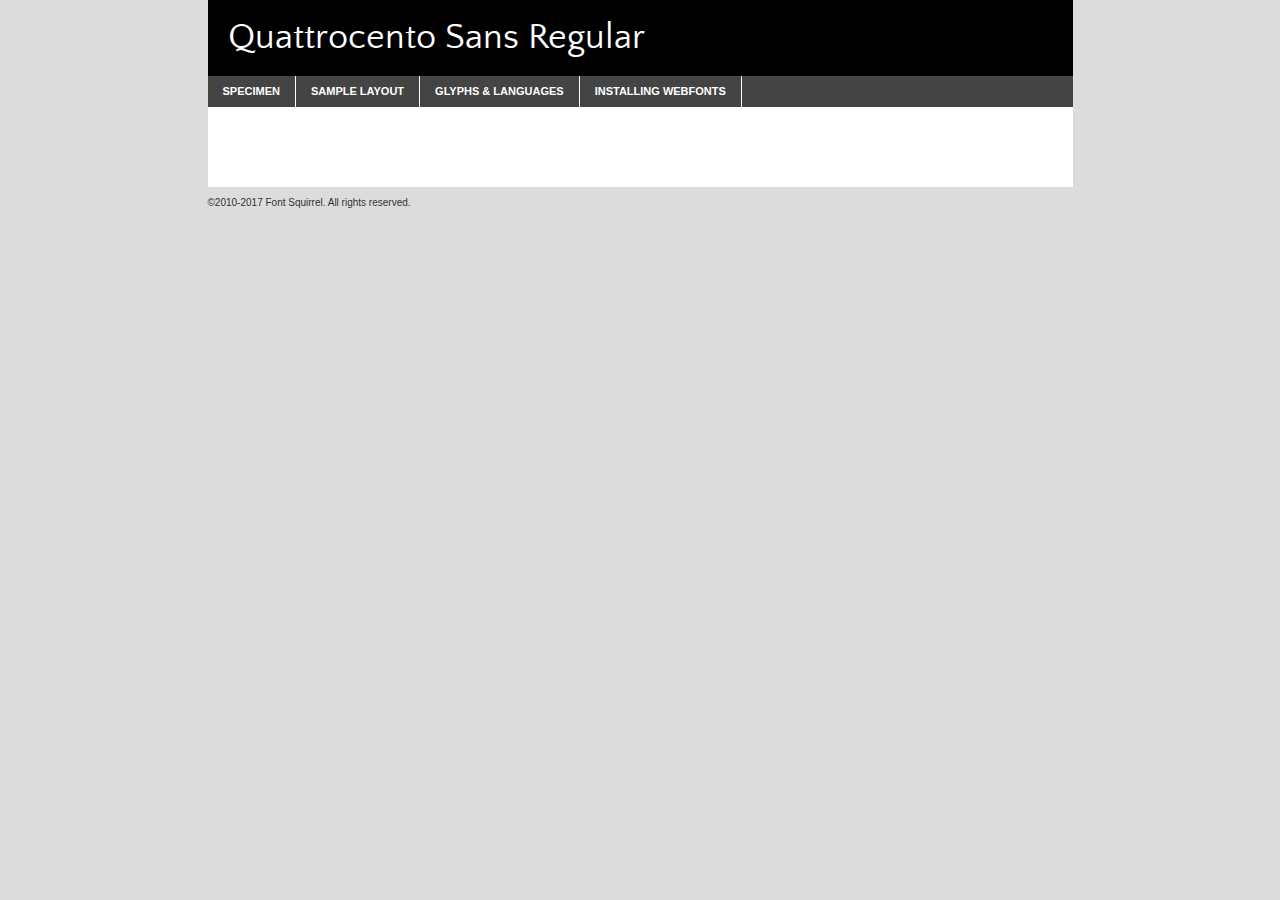
<file: module_3/Fonts/quattrocentosans-regular-demo.html>
<!DOCTYPE html PUBLIC "-//W3C//DTD XHTML 1.0 Transitional//EN"
        "http://www.w3.org/TR/xhtml1/DTD/xhtml1-transitional.dtd">

<html xmlns="http://www.w3.org/1999/xhtml" xml:lang="en" lang="en">
<head>
    <meta http-equiv="Content-Type" content="text/html; charset=utf-8"/>
    <script src="http://ajax.googleapis.com/ajax/libs/jquery/1.7.2/jquery.min.js" type="text/javascript" charset="utf-8"></script>
    <script type="text/javascript">
		(function($) {
			$.fn.easyTabs = function(option) {
				var param = jQuery.extend({ fadeSpeed: 'fast', defaultContent: 1, activeClass: 'active' }, option);
				$(this).each(function() {
					var thisId = '#' + this.id;
					if ( param.defaultContent == '' )
					{
						param.defaultContent = 1;
					}
					if ( typeof param.defaultContent == 'number' )
					{
						var defaultTab = $(thisId + ' .tabs li:eq(' + (param.defaultContent - 1) + ') a').attr('href').substr(1);
					}
					else
					{
						var defaultTab = param.defaultContent;
					}
					$(thisId + ' .tabs li a').each(function() {
						var tabToHide = $(this).attr('href').substr(1);
						$('#' + tabToHide).addClass('easytabs-tab-content');
					});
					hideAll();
					changeContent(defaultTab);

					function hideAll() {$(thisId + ' .easytabs-tab-content').hide();}

					function changeContent(tabId)
					{
						hideAll();
						$(thisId + ' .tabs li').removeClass(param.activeClass);
						$(thisId + ' .tabs li a[href=#' + tabId + ']').closest('li').addClass(param.activeClass);
						if ( param.fadeSpeed != 'none' )
						{
							$(thisId + ' #' + tabId).fadeIn(param.fadeSpeed);
						}
						else
						{
							$(thisId + ' #' + tabId).show();
						}
					}

					$(thisId + ' .tabs li').click(function() {
						var tabId = $(this).find('a').attr('href').substr(1);
						changeContent(tabId);
						return false;
					});
				});
			}
		})(jQuery);
    </script>
    <link rel="stylesheet" href="specimen_files/specimen_stylesheet.css" type="text/css" charset="utf-8"/>
    <link rel="stylesheet" href="stylesheet.css" type="text/css" charset="utf-8"/>

    <style type="text/css">
        		body {
			font-family: 'quattrocento_sansregular';
        		}

            </style>

    <title>Quattrocento Sans Regular Specimen</title>


    <script type="text/javascript" charset="utf-8">
		$(document).ready(function() {
			$('#container').easyTabs({ defaultContent: 1 });
		});
    </script>
</head>

<body>
<div id="container">
    <div id="header">
		Quattrocento Sans Regular    </div>
    <ul class="tabs">
        <li><a href="#specimen">Specimen</a></li>
        <li><a href="#layout">Sample Layout</a></li>
		        <li><a href="#glyphs">Glyphs &amp; Languages</a></li>
        <li><a href="#installing">Installing Webfonts</a></li>

    </ul>

    <div id="main_content">


        <div id="specimen">

            <div class="section">
                <div class="grid12 firstcol">
                    <div class="huge">AaBb</div>
                </div>
            </div>

            <div class="section">
                <div class="glyph_range">A&#x200B;B&#x200b;C&#x200b;D&#x200b;E&#x200b;F&#x200b;G&#x200b;H&#x200b;I&#x200b;J&#x200b;K&#x200b;L&#x200b;M&#x200b;N&#x200b;O&#x200b;P&#x200b;Q&#x200b;R&#x200b;S&#x200b;T&#x200b;U&#x200b;V&#x200b;W&#x200b;X&#x200b;Y&#x200b;Z&#x200b;a&#x200b;b&#x200b;c&#x200b;d&#x200b;e&#x200b;f&#x200b;g&#x200b;h&#x200b;i&#x200b;j&#x200b;k&#x200b;l&#x200b;m&#x200b;n&#x200b;o&#x200b;p&#x200b;q&#x200b;r&#x200b;s&#x200b;t&#x200b;u&#x200b;v&#x200b;w&#x200b;x&#x200b;y&#x200b;z&#x200b;1&#x200b;2&#x200b;3&#x200b;4&#x200b;5&#x200b;6&#x200b;7&#x200b;8&#x200b;9&#x200b;0&#x200b;&amp;&#x200b;.&#x200b;,&#x200b;?&#x200b;!&#x200b;&#64;&#x200b;(&#x200b;)&#x200b;#&#x200b;$&#x200b;%&#x200b;*&#x200b;+&#x200b;-&#x200b;=&#x200b;:&#x200b;;</div>
            </div>
            <div class="section">
                <div class="grid12 firstcol">
                    <table class="sample_table">
                        <tr>
                            <td>10</td>
                            <td class="size10">abcdefghijklmnopqrstuvwxyzABCDEFGHIJKLMNOPQRSTUVWXYZ0123456789abcdefghijklmnopqrstuvwxyzABCDEFGHIJKLMNOPQRSTUVWXYZ0123456789abcdefghijklmnopqrstuvwxyzABCDEFGHIJKLMNOPQRSTUVWXYZ</td>
                        </tr>
                        <tr>
                            <td>11</td>
                            <td class="size11">abcdefghijklmnopqrstuvwxyzABCDEFGHIJKLMNOPQRSTUVWXYZ0123456789abcdefghijklmnopqrstuvwxyzABCDEFGHIJKLMNOPQRSTUVWXYZ0123456789abcdefghijklmnopqrstuvwxyzABCDEFGHIJKLMNOPQRSTUVWXYZ</td>
                        </tr>
                        <tr>
                            <td>12</td>
                            <td class="size12">abcdefghijklmnopqrstuvwxyzABCDEFGHIJKLMNOPQRSTUVWXYZ0123456789abcdefghijklmnopqrstuvwxyzABCDEFGHIJKLMNOPQRSTUVWXYZ0123456789abcdefghijklmnopqrstuvwxyzABCDEFGHIJKLMNOPQRSTUVWXYZ</td>
                        </tr>
                        <tr>
                            <td>13</td>
                            <td class="size13">abcdefghijklmnopqrstuvwxyzABCDEFGHIJKLMNOPQRSTUVWXYZ0123456789abcdefghijklmnopqrstuvwxyzABCDEFGHIJKLMNOPQRSTUVWXYZ0123456789abcdefghijklmnopqrstuvwxyzABCDEFGHIJKLMNOPQRSTUVWXYZ</td>
                        </tr>
                        <tr>
                            <td>14</td>
                            <td class="size14">abcdefghijklmnopqrstuvwxyzABCDEFGHIJKLMNOPQRSTUVWXYZ0123456789abcdefghijklmnopqrstuvwxyzABCDEFGHIJKLMNOPQRSTUVWXYZ0123456789abcdefghijklmnopqrstuvwxyzABCDEFGHIJKLMNOPQRSTUVWXYZ</td>
                        </tr>
                        <tr>
                            <td>16</td>
                            <td class="size16">abcdefghijklmnopqrstuvwxyzABCDEFGHIJKLMNOPQRSTUVWXYZ0123456789abcdefghijklmnopqrstuvwxyzABCDEFGHIJKLMNOPQRSTUVWXYZ</td>
                        </tr>
                        <tr>
                            <td>18</td>
                            <td class="size18">abcdefghijklmnopqrstuvwxyzABCDEFGHIJKLMNOPQRSTUVWXYZ0123456789abcdefghijklmnopqrstuvwxyzABCDEFGHIJKLMNOPQRSTUVWXYZ</td>
                        </tr>
                        <tr>
                            <td>20</td>
                            <td class="size20">abcdefghijklmnopqrstuvwxyzABCDEFGHIJKLMNOPQRSTUVWXYZ0123456789abcdefghijklmnopqrstuvwxyzABCDEFGHIJKLMNOPQRSTUVWXYZ</td>
                        </tr>
                        <tr>
                            <td>24</td>
                            <td class="size24">abcdefghijklmnopqrstuvwxyzABCDEFGHIJKLMNOPQRSTUVWXYZ0123456789abcdefghijklmnopqrstuvwxyzABCDEFGHIJKLMNOPQRSTUVWXYZ</td>
                        </tr>
                        <tr>
                            <td>30</td>
                            <td class="size30">abcdefghijklmnopqrstuvwxyzABCDEFGHIJKLMNOPQRSTUVWXYZ0123456789abcdefghijklmnopqrstuvwxyzABCDEFGHIJKLMNOPQRSTUVWXYZ</td>
                        </tr>
                        <tr>
                            <td>36</td>
                            <td class="size36">abcdefghijklmnopqrstuvwxyzABCDEFGHIJKLMNOPQRSTUVWXYZ0123456789abcdefghijklmnopqrstuvwxyzABCDEFGHIJKLMNOPQRSTUVWXYZ</td>
                        </tr>
                        <tr>
                            <td>48</td>
                            <td class="size48">abcdefghijklmnopqrstuvwxyzABCDEFGHIJKLMNOPQRSTUVWXYZ0123456789abcdefghijklmnopqrstuvwxyzABCDEFGHIJKLMNOPQRSTUVWXYZ</td>
                        </tr>
                        <tr>
                            <td>60</td>
                            <td class="size60">abcdefghijklmnopqrstuvwxyzABCDEFGHIJKLMNOPQRSTUVWXYZ0123456789abcdefghijklmnopqrstuvwxyzABCDEFGHIJKLMNOPQRSTUVWXYZ</td>
                        </tr>
                        <tr>
                            <td>72</td>
                            <td class="size72">abcdefghijklmnopqrstuvwxyzABCDEFGHIJKLMNOPQRSTUVWXYZ0123456789abcdefghijklmnopqrstuvwxyzABCDEFGHIJKLMNOPQRSTUVWXYZ</td>
                        </tr>
                        <tr>
                            <td>90</td>
                            <td class="size90">abcdefghijklmnopqrstuvwxyzABCDEFGHIJKLMNOPQRSTUVWXYZ0123456789abcdefghijklmnopqrstuvwxyzABCDEFGHIJKLMNOPQRSTUVWXYZ</td>
                        </tr>
                    </table>

                </div>

            </div>


            <div class="section" id="bodycomparison">


                <div id="xheight">
                    <div class="fontbody">&#x25FC;&#x25FC;&#x25FC;&#x25FC;&#x25FC;&#x25FC;&#x25FC;&#x25FC;&#x25FC;&#x25FC;&#x25FC;&#x25FC;&#x25FC;&#x25FC;&#x25FC;&#x25FC;&#x25FC;&#x25FC;&#x25FC;&#x25FC;&#x25FC;&#x25FC;&#x25FC;&#x25FC;&#x25FC;&#x25FC;&#x25FC;&#x25FC;&#x25FC;&#x25FC;&#x25FC;&#x25FC;&#x25FC;&#x25FC;&#x25FC;&#x25FC;&#x25FC;&#x25FC;&#x25FC;&#x25FC;&#x25FC;&#x25FC;&#x25FC;&#x25FC;&#x25FC;&#x25FC;&#x25FC;&#x25FC;&#x25FC;&#x25FC;&#x25FC;&#x25FC;&#x25FC;&#x25FC;&#x25FC;&#x25FC;&#x25FC;&#x25FC;&#x25FC;&#x25FC;&#x25FC;&#x25FC;&#x25FC;&#x25FC;&#x25FC;&#x25FC;&#x25FC;&#x25FC;&#x25FC;&#x25FC;&#x25FC;&#x25FC;&#x25FC;&#x25FC;&#x25FC;&#x25FC;&#x25FC;&#x25FC;&#x25FC;&#x25FC;&#x25FC;&#x25FC;&#x25FC;&#x25FC;&#x25FC;&#x25FC;&#x25FC;&#x25FC;&#x25FC;&#x25FC;&#x25FC;&#x25FC;&#x25FC;&#x25FC;&#x25FC;&#x25FC;&#x25FC;&#x25FC;&#x25FC;body</div>
                    <div class="arialbody">body</div>
                    <div class="verdanabody">body</div>
                    <div class="georgiabody">body</div>
                </div>
                <div class="fontbody" style="z-index:1">
                    body<span>Quattrocento Sans Regular</span>
                </div>
                <div class="arialbody" style="z-index:1">
                    body<span>Arial</span>
                </div>
                <div class="verdanabody" style="z-index:1">
                    body<span>Verdana</span>
                </div>
                <div class="georgiabody" style="z-index:1">
                    body<span>Georgia</span>
                </div>


            </div>


            <div class="section psample psample_row1" id="">

                <div class="grid2 firstcol">
                    <p class="size10"><span>10.</span>Aenean lacinia bibendum nulla sed consectetur. Fusce dapibus, tellus ac cursus commodo, tortor mauris condimentum nibh, ut fermentum massa justo sit amet risus. Nullam id dolor id nibh ultricies vehicula ut id elit. Cum sociis natoque penatibus et magnis dis parturient montes, nascetur ridiculus mus. Nulla vitae elit libero, a pharetra augue.</p>

                </div>
                <div class="grid3">
                    <p class="size11"><span>11.</span>Aenean lacinia bibendum nulla sed consectetur. Fusce dapibus, tellus ac cursus commodo, tortor mauris condimentum nibh, ut fermentum massa justo sit amet risus. Nullam id dolor id nibh ultricies vehicula ut id elit. Cum sociis natoque penatibus et magnis dis parturient montes, nascetur ridiculus mus. Nulla vitae elit libero, a pharetra augue.</p>

                </div>
                <div class="grid3">
                    <p class="size12"><span>12.</span>Aenean lacinia bibendum nulla sed consectetur. Fusce dapibus, tellus ac cursus commodo, tortor mauris condimentum nibh, ut fermentum massa justo sit amet risus. Nullam id dolor id nibh ultricies vehicula ut id elit. Cum sociis natoque penatibus et magnis dis parturient montes, nascetur ridiculus mus. Nulla vitae elit libero, a pharetra augue.</p>

                </div>
                <div class="grid4">
                    <p class="size13"><span>13.</span>Aenean lacinia bibendum nulla sed consectetur. Fusce dapibus, tellus ac cursus commodo, tortor mauris condimentum nibh, ut fermentum massa justo sit amet risus. Nullam id dolor id nibh ultricies vehicula ut id elit. Cum sociis natoque penatibus et magnis dis parturient montes, nascetur ridiculus mus. Nulla vitae elit libero, a pharetra augue.</p>

                </div>
                <div class="white_blend"></div>

            </div>
            <div class="section psample psample_row2" id="">
                <div class="grid3 firstcol">
                    <p class="size14"><span>14.</span>Aenean lacinia bibendum nulla sed consectetur. Fusce dapibus, tellus ac cursus commodo, tortor mauris condimentum nibh, ut fermentum massa justo sit amet risus. Nullam id dolor id nibh ultricies vehicula ut id elit. Cum sociis natoque penatibus et magnis dis parturient montes, nascetur ridiculus mus. Nulla vitae elit libero, a pharetra augue.</p>

                </div>
                <div class="grid4">
                    <p class="size16"><span>16.</span>Aenean lacinia bibendum nulla sed consectetur. Fusce dapibus, tellus ac cursus commodo, tortor mauris condimentum nibh, ut fermentum massa justo sit amet risus. Nullam id dolor id nibh ultricies vehicula ut id elit. Cum sociis natoque penatibus et magnis dis parturient montes, nascetur ridiculus mus. Nulla vitae elit libero, a pharetra augue.</p>

                </div>
                <div class="grid5">
                    <p class="size18"><span>18.</span>Aenean lacinia bibendum nulla sed consectetur. Fusce dapibus, tellus ac cursus commodo, tortor mauris condimentum nibh, ut fermentum massa justo sit amet risus. Nullam id dolor id nibh ultricies vehicula ut id elit. Cum sociis natoque penatibus et magnis dis parturient montes, nascetur ridiculus mus. Nulla vitae elit libero, a pharetra augue.</p>

                </div>

                <div class="white_blend"></div>

            </div>

            <div class="section psample psample_row3" id="">
                <div class="grid5 firstcol">
                    <p class="size20"><span>20.</span>Aenean lacinia bibendum nulla sed consectetur. Fusce dapibus, tellus ac cursus commodo, tortor mauris condimentum nibh, ut fermentum massa justo sit amet risus. Nullam id dolor id nibh ultricies vehicula ut id elit. Cum sociis natoque penatibus et magnis dis parturient montes, nascetur ridiculus mus. Nulla vitae elit libero, a pharetra augue.</p>
                </div>
                <div class="grid7">
                    <p class="size24"><span>24.</span>Aenean lacinia bibendum nulla sed consectetur. Fusce dapibus, tellus ac cursus commodo, tortor mauris condimentum nibh, ut fermentum massa justo sit amet risus. Nullam id dolor id nibh ultricies vehicula ut id elit. Cum sociis natoque penatibus et magnis dis parturient montes, nascetur ridiculus mus. Nulla vitae elit libero, a pharetra augue.</p>
                </div>

                <div class="white_blend"></div>

            </div>

            <div class="section psample psample_row4" id="">
                <div class="grid12 firstcol">
                    <p class="size30"><span>30.</span>Aenean lacinia bibendum nulla sed consectetur. Fusce dapibus, tellus ac cursus commodo, tortor mauris condimentum nibh, ut fermentum massa justo sit amet risus. Nullam id dolor id nibh ultricies vehicula ut id elit. Cum sociis natoque penatibus et magnis dis parturient montes, nascetur ridiculus mus. Nulla vitae elit libero, a pharetra augue.</p>
                </div>
                <div class="white_blend"></div>

            </div>


            <div class="section psample psample_row1 fullreverse">
                <div class="grid2 firstcol">
                    <p class="size10"><span>10.</span>Aenean lacinia bibendum nulla sed consectetur. Fusce dapibus, tellus ac cursus commodo, tortor mauris condimentum nibh, ut fermentum massa justo sit amet risus. Nullam id dolor id nibh ultricies vehicula ut id elit. Cum sociis natoque penatibus et magnis dis parturient montes, nascetur ridiculus mus. Nulla vitae elit libero, a pharetra augue.</p>

                </div>
                <div class="grid3">
                    <p class="size11"><span>11.</span>Aenean lacinia bibendum nulla sed consectetur. Fusce dapibus, tellus ac cursus commodo, tortor mauris condimentum nibh, ut fermentum massa justo sit amet risus. Nullam id dolor id nibh ultricies vehicula ut id elit. Cum sociis natoque penatibus et magnis dis parturient montes, nascetur ridiculus mus. Nulla vitae elit libero, a pharetra augue.</p>

                </div>
                <div class="grid3">
                    <p class="size12"><span>12.</span>Aenean lacinia bibendum nulla sed consectetur. Fusce dapibus, tellus ac cursus commodo, tortor mauris condimentum nibh, ut fermentum massa justo sit amet risus. Nullam id dolor id nibh ultricies vehicula ut id elit. Cum sociis natoque penatibus et magnis dis parturient montes, nascetur ridiculus mus. Nulla vitae elit libero, a pharetra augue.</p>

                </div>
                <div class="grid4">
                    <p class="size13"><span>13.</span>Aenean lacinia bibendum nulla sed consectetur. Fusce dapibus, tellus ac cursus commodo, tortor mauris condimentum nibh, ut fermentum massa justo sit amet risus. Nullam id dolor id nibh ultricies vehicula ut id elit. Cum sociis natoque penatibus et magnis dis parturient montes, nascetur ridiculus mus. Nulla vitae elit libero, a pharetra augue.</p>

                </div>
                <div class="black_blend"></div>

            </div>

            <div class="section psample psample_row2 fullreverse">
                <div class="grid3 firstcol">
                    <p class="size14"><span>14.</span>Aenean lacinia bibendum nulla sed consectetur. Fusce dapibus, tellus ac cursus commodo, tortor mauris condimentum nibh, ut fermentum massa justo sit amet risus. Nullam id dolor id nibh ultricies vehicula ut id elit. Cum sociis natoque penatibus et magnis dis parturient montes, nascetur ridiculus mus. Nulla vitae elit libero, a pharetra augue.</p>

                </div>
                <div class="grid4">
                    <p class="size16"><span>16.</span>Aenean lacinia bibendum nulla sed consectetur. Fusce dapibus, tellus ac cursus commodo, tortor mauris condimentum nibh, ut fermentum massa justo sit amet risus. Nullam id dolor id nibh ultricies vehicula ut id elit. Cum sociis natoque penatibus et magnis dis parturient montes, nascetur ridiculus mus. Nulla vitae elit libero, a pharetra augue.</p>

                </div>
                <div class="grid5">
                    <p class="size18"><span>18.</span>Aenean lacinia bibendum nulla sed consectetur. Fusce dapibus, tellus ac cursus commodo, tortor mauris condimentum nibh, ut fermentum massa justo sit amet risus. Nullam id dolor id nibh ultricies vehicula ut id elit. Cum sociis natoque penatibus et magnis dis parturient montes, nascetur ridiculus mus. Nulla vitae elit libero, a pharetra augue.</p>

                </div>
                <div class="black_blend"></div>

            </div>

            <div class="section psample fullreverse psample_row3" id="">
                <div class="grid5 firstcol">
                    <p class="size20"><span>20.</span>Aenean lacinia bibendum nulla sed consectetur. Fusce dapibus, tellus ac cursus commodo, tortor mauris condimentum nibh, ut fermentum massa justo sit amet risus. Nullam id dolor id nibh ultricies vehicula ut id elit. Cum sociis natoque penatibus et magnis dis parturient montes, nascetur ridiculus mus. Nulla vitae elit libero, a pharetra augue.</p>
                </div>
                <div class="grid7">
                    <p class="size24"><span>24.</span>Aenean lacinia bibendum nulla sed consectetur. Fusce dapibus, tellus ac cursus commodo, tortor mauris condimentum nibh, ut fermentum massa justo sit amet risus. Nullam id dolor id nibh ultricies vehicula ut id elit. Cum sociis natoque penatibus et magnis dis parturient montes, nascetur ridiculus mus. Nulla vitae elit libero, a pharetra augue.</p>
                </div>

                <div class="black_blend"></div>

            </div>

            <div class="section psample fullreverse psample_row4" id="" style="border-bottom: 20px #000 solid;">
                <div class="grid12 firstcol">
                    <p class="size30"><span>30.</span>Aenean lacinia bibendum nulla sed consectetur. Fusce dapibus, tellus ac cursus commodo, tortor mauris condimentum nibh, ut fermentum massa justo sit amet risus. Nullam id dolor id nibh ultricies vehicula ut id elit. Cum sociis natoque penatibus et magnis dis parturient montes, nascetur ridiculus mus. Nulla vitae elit libero, a pharetra augue.</p>
                </div>
                <div class="black_blend"></div>

            </div>


        </div>

        <div id="layout">

            <div class="section">

                <div class="grid12 firstcol">
                    <h1>Lorem Ipsum Dolor</h1>
                    <h2>Etiam porta sem malesuada magna mollis euismod</h2>

                    <p class="byline">By <a href="#link">Aenean Lacinia</a></p>
                </div>
            </div>
            <div class="section">
                <div class="grid8 firstcol">
                    <p class="large">Donec sed odio dui. Morbi leo risus, porta ac consectetur ac, vestibulum at eros. Fusce dapibus, tellus ac cursus commodo, tortor mauris condimentum nibh, ut fermentum massa justo sit amet risus. </p>


                    <h3>Pellentesque ornare sem</h3>

                    <p>Maecenas sed diam eget risus varius blandit sit amet non magna. Maecenas faucibus mollis interdum. Donec ullamcorper nulla non metus auctor fringilla. Nullam id dolor id nibh ultricies vehicula ut id elit. Nullam id dolor id nibh ultricies vehicula ut id elit. </p>

                    <p>Aenean eu leo quam. Pellentesque ornare sem lacinia quam venenatis vestibulum. Lorem ipsum dolor sit amet, consectetur adipiscing elit. Cum sociis natoque penatibus et magnis dis parturient montes, nascetur ridiculus mus. </p>

                    <p>Nulla vitae elit libero, a pharetra augue. Praesent commodo cursus magna, vel scelerisque nisl consectetur et. Aenean lacinia bibendum nulla sed consectetur. </p>

                    <p>Nullam quis risus eget urna mollis ornare vel eu leo. Nullam quis risus eget urna mollis ornare vel eu leo. Maecenas sed diam eget risus varius blandit sit amet non magna. Donec ullamcorper nulla non metus auctor fringilla. </p>

                    <h3>Cras mattis consectetur</h3>

                    <p>Aenean eu leo quam. Pellentesque ornare sem lacinia quam venenatis vestibulum. Aenean lacinia bibendum nulla sed consectetur. Integer posuere erat a ante venenatis dapibus posuere velit aliquet. Cras mattis consectetur purus sit amet fermentum. </p>

                    <p>Nullam id dolor id nibh ultricies vehicula ut id elit. Nullam quis risus eget urna mollis ornare vel eu leo. Cras mattis consectetur purus sit amet fermentum.</p>
                </div>

                <div class="grid4 sidebar">

                    <div class="box reverse">
                        <p class="last">Nullam quis risus eget urna mollis ornare vel eu leo. Donec ullamcorper nulla non metus auctor fringilla. Cras mattis consectetur purus sit amet fermentum. Sed posuere consectetur est at lobortis. Lorem ipsum dolor sit amet, consectetur adipiscing elit. </p>
                    </div>

                    <p class="caption">Maecenas sed diam eget risus varius.</p>

                    <p>Vestibulum id ligula porta felis euismod semper. Integer posuere erat a ante venenatis dapibus posuere velit aliquet. Vestibulum id ligula porta felis euismod semper. Sed posuere consectetur est at lobortis. Maecenas sed diam eget risus varius blandit sit amet non magna. Fusce dapibus, tellus ac cursus commodo, tortor mauris condimentum nibh, ut fermentum massa justo sit amet risus. </p>


                    <p>Duis mollis, est non commodo luctus, nisi erat porttitor ligula, eget lacinia odio sem nec elit. Aenean lacinia bibendum nulla sed consectetur. Vivamus sagittis lacus vel augue laoreet rutrum faucibus dolor auctor. Aenean lacinia bibendum nulla sed consectetur. Nullam quis risus eget urna mollis ornare vel eu leo. </p>

                    <p>Praesent commodo cursus magna, vel scelerisque nisl consectetur et. Donec ullamcorper nulla non metus auctor fringilla. Maecenas faucibus mollis interdum. Fusce dapibus, tellus ac cursus commodo, tortor mauris condimentum nibh, ut fermentum massa justo sit amet risus. </p>

                </div>
            </div>

        </div>


		

        <div id="glyphs">
            <div class="section">
                <div class="grid12 firstcol">

                    <h1>Language Support</h1>
                    <p>The subset of Quattrocento Sans Regular in this kit supports the following languages:<br/>

						Albanian, Basque, Breton, Chamorro, Danish, Dutch, English, Faroese, Finnish, French, Frisian, Galician, German, Icelandic, Italian, Malagasy, Norwegian, Portuguese, Spanish, Alsatian, Aragonese, Arapaho, Arrernte, Asturian, Aymara, Bislama, Cebuano, Corsican, Fijian, French_creole, Genoese, Gilbertese, Greenlandic, Haitian_creole, Hiligaynon, Hmong, Hopi, Ibanag, Iloko_ilokano, Indonesian, Interglossa_glosa, Interlingua, Irish_gaelic, Jerriais, Lojban, Lombard, Luxembourgeois, Manx, Mohawk, Norfolk_pitcairnese, Occitan, Oromo, Pangasinan, Papiamento, Piedmontese, Potawatomi, Rhaeto-romance, Romansh, Rotokas, Sami_lule, Samoan, Sardinian, Scots_gaelic, Seychelles_creole, Shona, Sicilian, Somali, Southern_ndebele, Swahili, Swati_swazi, Tagalog_filipino_pilipino, Tetum, Tok_pisin, Uyghur_latinized, Volapuk, Walloon, Warlpiri, Xhosa, Yapese, Zulu, Latinbasic, Ubasic, Demo                    </p>
                    <h1>Glyph Chart</h1>
                    <p>The subset of Quattrocento Sans Regular in this kit includes all the glyphs listed below. Unicode entities are included above each glyph to help you insert individual characters into your layout.</p>
                    <div id="glyph_chart">

																																	                                <div><p>&amp;#13;</p>&#13;</div>
																				                                <div><p>&amp;#32;</p>&#32;</div>
																				                                <div><p>&amp;#33;</p>&#33;</div>
																				                                <div><p>&amp;#34;</p>&#34;</div>
																				                                <div><p>&amp;#35;</p>&#35;</div>
																				                                <div><p>&amp;#36;</p>&#36;</div>
																				                                <div><p>&amp;#37;</p>&#37;</div>
																				                                <div><p>&amp;#38;</p>&#38;</div>
																				                                <div><p>&amp;#39;</p>&#39;</div>
																				                                <div><p>&amp;#40;</p>&#40;</div>
																				                                <div><p>&amp;#41;</p>&#41;</div>
																				                                <div><p>&amp;#42;</p>&#42;</div>
																				                                <div><p>&amp;#43;</p>&#43;</div>
																				                                <div><p>&amp;#44;</p>&#44;</div>
																				                                <div><p>&amp;#45;</p>&#45;</div>
																				                                <div><p>&amp;#46;</p>&#46;</div>
																				                                <div><p>&amp;#47;</p>&#47;</div>
																				                                <div><p>&amp;#48;</p>&#48;</div>
																				                                <div><p>&amp;#49;</p>&#49;</div>
																				                                <div><p>&amp;#50;</p>&#50;</div>
																				                                <div><p>&amp;#51;</p>&#51;</div>
																				                                <div><p>&amp;#52;</p>&#52;</div>
																				                                <div><p>&amp;#53;</p>&#53;</div>
																				                                <div><p>&amp;#54;</p>&#54;</div>
																				                                <div><p>&amp;#55;</p>&#55;</div>
																				                                <div><p>&amp;#56;</p>&#56;</div>
																				                                <div><p>&amp;#57;</p>&#57;</div>
																				                                <div><p>&amp;#58;</p>&#58;</div>
																				                                <div><p>&amp;#59;</p>&#59;</div>
																				                                <div><p>&amp;#60;</p>&#60;</div>
																				                                <div><p>&amp;#61;</p>&#61;</div>
																				                                <div><p>&amp;#62;</p>&#62;</div>
																				                                <div><p>&amp;#63;</p>&#63;</div>
																				                                <div><p>&amp;#64;</p>&#64;</div>
																				                                <div><p>&amp;#65;</p>&#65;</div>
																				                                <div><p>&amp;#66;</p>&#66;</div>
																				                                <div><p>&amp;#67;</p>&#67;</div>
																				                                <div><p>&amp;#68;</p>&#68;</div>
																				                                <div><p>&amp;#69;</p>&#69;</div>
																				                                <div><p>&amp;#70;</p>&#70;</div>
																				                                <div><p>&amp;#71;</p>&#71;</div>
																				                                <div><p>&amp;#72;</p>&#72;</div>
																				                                <div><p>&amp;#73;</p>&#73;</div>
																				                                <div><p>&amp;#74;</p>&#74;</div>
																				                                <div><p>&amp;#75;</p>&#75;</div>
																				                                <div><p>&amp;#76;</p>&#76;</div>
																				                                <div><p>&amp;#77;</p>&#77;</div>
																				                                <div><p>&amp;#78;</p>&#78;</div>
																				                                <div><p>&amp;#79;</p>&#79;</div>
																				                                <div><p>&amp;#80;</p>&#80;</div>
																				                                <div><p>&amp;#81;</p>&#81;</div>
																				                                <div><p>&amp;#82;</p>&#82;</div>
																				                                <div><p>&amp;#83;</p>&#83;</div>
																				                                <div><p>&amp;#84;</p>&#84;</div>
																				                                <div><p>&amp;#85;</p>&#85;</div>
																				                                <div><p>&amp;#86;</p>&#86;</div>
																				                                <div><p>&amp;#87;</p>&#87;</div>
																				                                <div><p>&amp;#88;</p>&#88;</div>
																				                                <div><p>&amp;#89;</p>&#89;</div>
																				                                <div><p>&amp;#90;</p>&#90;</div>
																				                                <div><p>&amp;#91;</p>&#91;</div>
																				                                <div><p>&amp;#92;</p>&#92;</div>
																				                                <div><p>&amp;#93;</p>&#93;</div>
																				                                <div><p>&amp;#94;</p>&#94;</div>
																				                                <div><p>&amp;#95;</p>&#95;</div>
																				                                <div><p>&amp;#96;</p>&#96;</div>
																				                                <div><p>&amp;#97;</p>&#97;</div>
																				                                <div><p>&amp;#98;</p>&#98;</div>
																				                                <div><p>&amp;#99;</p>&#99;</div>
																				                                <div><p>&amp;#100;</p>&#100;</div>
																				                                <div><p>&amp;#101;</p>&#101;</div>
																				                                <div><p>&amp;#102;</p>&#102;</div>
																				                                <div><p>&amp;#103;</p>&#103;</div>
																				                                <div><p>&amp;#104;</p>&#104;</div>
																				                                <div><p>&amp;#105;</p>&#105;</div>
																				                                <div><p>&amp;#106;</p>&#106;</div>
																				                                <div><p>&amp;#107;</p>&#107;</div>
																				                                <div><p>&amp;#108;</p>&#108;</div>
																				                                <div><p>&amp;#109;</p>&#109;</div>
																				                                <div><p>&amp;#110;</p>&#110;</div>
																				                                <div><p>&amp;#111;</p>&#111;</div>
																				                                <div><p>&amp;#112;</p>&#112;</div>
																				                                <div><p>&amp;#113;</p>&#113;</div>
																				                                <div><p>&amp;#114;</p>&#114;</div>
																				                                <div><p>&amp;#115;</p>&#115;</div>
																				                                <div><p>&amp;#116;</p>&#116;</div>
																				                                <div><p>&amp;#117;</p>&#117;</div>
																				                                <div><p>&amp;#118;</p>&#118;</div>
																				                                <div><p>&amp;#119;</p>&#119;</div>
																				                                <div><p>&amp;#120;</p>&#120;</div>
																				                                <div><p>&amp;#121;</p>&#121;</div>
																				                                <div><p>&amp;#122;</p>&#122;</div>
																				                                <div><p>&amp;#123;</p>&#123;</div>
																				                                <div><p>&amp;#124;</p>&#124;</div>
																				                                <div><p>&amp;#125;</p>&#125;</div>
																				                                <div><p>&amp;#126;</p>&#126;</div>
																				                                <div><p>&amp;#160;</p>&#160;</div>
																				                                <div><p>&amp;#161;</p>&#161;</div>
																				                                <div><p>&amp;#162;</p>&#162;</div>
																				                                <div><p>&amp;#163;</p>&#163;</div>
																				                                <div><p>&amp;#164;</p>&#164;</div>
																				                                <div><p>&amp;#165;</p>&#165;</div>
																				                                <div><p>&amp;#166;</p>&#166;</div>
																				                                <div><p>&amp;#167;</p>&#167;</div>
																				                                <div><p>&amp;#168;</p>&#168;</div>
																				                                <div><p>&amp;#169;</p>&#169;</div>
																				                                <div><p>&amp;#170;</p>&#170;</div>
																				                                <div><p>&amp;#171;</p>&#171;</div>
																				                                <div><p>&amp;#172;</p>&#172;</div>
																				                                <div><p>&amp;#173;</p>&#173;</div>
																				                                <div><p>&amp;#174;</p>&#174;</div>
																				                                <div><p>&amp;#176;</p>&#176;</div>
																				                                <div><p>&amp;#177;</p>&#177;</div>
																				                                <div><p>&amp;#178;</p>&#178;</div>
																				                                <div><p>&amp;#179;</p>&#179;</div>
																				                                <div><p>&amp;#180;</p>&#180;</div>
																				                                <div><p>&amp;#181;</p>&#181;</div>
																				                                <div><p>&amp;#182;</p>&#182;</div>
																				                                <div><p>&amp;#183;</p>&#183;</div>
																				                                <div><p>&amp;#184;</p>&#184;</div>
																				                                <div><p>&amp;#185;</p>&#185;</div>
																				                                <div><p>&amp;#186;</p>&#186;</div>
																				                                <div><p>&amp;#187;</p>&#187;</div>
																				                                <div><p>&amp;#188;</p>&#188;</div>
																				                                <div><p>&amp;#189;</p>&#189;</div>
																				                                <div><p>&amp;#190;</p>&#190;</div>
																				                                <div><p>&amp;#191;</p>&#191;</div>
																				                                <div><p>&amp;#192;</p>&#192;</div>
																				                                <div><p>&amp;#193;</p>&#193;</div>
																				                                <div><p>&amp;#194;</p>&#194;</div>
																				                                <div><p>&amp;#195;</p>&#195;</div>
																				                                <div><p>&amp;#196;</p>&#196;</div>
																				                                <div><p>&amp;#197;</p>&#197;</div>
																				                                <div><p>&amp;#198;</p>&#198;</div>
																				                                <div><p>&amp;#199;</p>&#199;</div>
																				                                <div><p>&amp;#200;</p>&#200;</div>
																				                                <div><p>&amp;#201;</p>&#201;</div>
																				                                <div><p>&amp;#202;</p>&#202;</div>
																				                                <div><p>&amp;#203;</p>&#203;</div>
																				                                <div><p>&amp;#204;</p>&#204;</div>
																				                                <div><p>&amp;#205;</p>&#205;</div>
																				                                <div><p>&amp;#206;</p>&#206;</div>
																				                                <div><p>&amp;#207;</p>&#207;</div>
																				                                <div><p>&amp;#208;</p>&#208;</div>
																				                                <div><p>&amp;#209;</p>&#209;</div>
																				                                <div><p>&amp;#210;</p>&#210;</div>
																				                                <div><p>&amp;#211;</p>&#211;</div>
																				                                <div><p>&amp;#212;</p>&#212;</div>
																				                                <div><p>&amp;#213;</p>&#213;</div>
																				                                <div><p>&amp;#214;</p>&#214;</div>
																				                                <div><p>&amp;#215;</p>&#215;</div>
																				                                <div><p>&amp;#216;</p>&#216;</div>
																				                                <div><p>&amp;#217;</p>&#217;</div>
																				                                <div><p>&amp;#218;</p>&#218;</div>
																				                                <div><p>&amp;#219;</p>&#219;</div>
																				                                <div><p>&amp;#220;</p>&#220;</div>
																				                                <div><p>&amp;#221;</p>&#221;</div>
																				                                <div><p>&amp;#222;</p>&#222;</div>
																				                                <div><p>&amp;#223;</p>&#223;</div>
																				                                <div><p>&amp;#224;</p>&#224;</div>
																				                                <div><p>&amp;#225;</p>&#225;</div>
																				                                <div><p>&amp;#226;</p>&#226;</div>
																				                                <div><p>&amp;#227;</p>&#227;</div>
																				                                <div><p>&amp;#228;</p>&#228;</div>
																				                                <div><p>&amp;#229;</p>&#229;</div>
																				                                <div><p>&amp;#230;</p>&#230;</div>
																				                                <div><p>&amp;#231;</p>&#231;</div>
																				                                <div><p>&amp;#232;</p>&#232;</div>
																				                                <div><p>&amp;#233;</p>&#233;</div>
																				                                <div><p>&amp;#234;</p>&#234;</div>
																				                                <div><p>&amp;#235;</p>&#235;</div>
																				                                <div><p>&amp;#236;</p>&#236;</div>
																				                                <div><p>&amp;#237;</p>&#237;</div>
																				                                <div><p>&amp;#238;</p>&#238;</div>
																				                                <div><p>&amp;#239;</p>&#239;</div>
																				                                <div><p>&amp;#240;</p>&#240;</div>
																				                                <div><p>&amp;#241;</p>&#241;</div>
																				                                <div><p>&amp;#242;</p>&#242;</div>
																				                                <div><p>&amp;#243;</p>&#243;</div>
																				                                <div><p>&amp;#244;</p>&#244;</div>
																				                                <div><p>&amp;#245;</p>&#245;</div>
																				                                <div><p>&amp;#246;</p>&#246;</div>
																				                                <div><p>&amp;#247;</p>&#247;</div>
																				                                <div><p>&amp;#248;</p>&#248;</div>
																				                                <div><p>&amp;#249;</p>&#249;</div>
																				                                <div><p>&amp;#250;</p>&#250;</div>
																				                                <div><p>&amp;#251;</p>&#251;</div>
																				                                <div><p>&amp;#252;</p>&#252;</div>
																				                                <div><p>&amp;#253;</p>&#253;</div>
																				                                <div><p>&amp;#254;</p>&#254;</div>
																				                                <div><p>&amp;#255;</p>&#255;</div>
																				                                <div><p>&amp;#338;</p>&#338;</div>
																				                                <div><p>&amp;#339;</p>&#339;</div>
																				                                <div><p>&amp;#376;</p>&#376;</div>
																				                                <div><p>&amp;#710;</p>&#710;</div>
																				                                <div><p>&amp;#732;</p>&#732;</div>
																				                                <div><p>&amp;#8192;</p>&#8192;</div>
																				                                <div><p>&amp;#8193;</p>&#8193;</div>
																				                                <div><p>&amp;#8194;</p>&#8194;</div>
																				                                <div><p>&amp;#8195;</p>&#8195;</div>
																				                                <div><p>&amp;#8196;</p>&#8196;</div>
																				                                <div><p>&amp;#8197;</p>&#8197;</div>
																				                                <div><p>&amp;#8198;</p>&#8198;</div>
																				                                <div><p>&amp;#8199;</p>&#8199;</div>
																				                                <div><p>&amp;#8200;</p>&#8200;</div>
																				                                <div><p>&amp;#8201;</p>&#8201;</div>
																				                                <div><p>&amp;#8202;</p>&#8202;</div>
																				                                <div><p>&amp;#8208;</p>&#8208;</div>
																				                                <div><p>&amp;#8209;</p>&#8209;</div>
																				                                <div><p>&amp;#8210;</p>&#8210;</div>
																				                                <div><p>&amp;#8211;</p>&#8211;</div>
																				                                <div><p>&amp;#8212;</p>&#8212;</div>
																				                                <div><p>&amp;#8216;</p>&#8216;</div>
																				                                <div><p>&amp;#8217;</p>&#8217;</div>
																				                                <div><p>&amp;#8218;</p>&#8218;</div>
																				                                <div><p>&amp;#8220;</p>&#8220;</div>
																				                                <div><p>&amp;#8221;</p>&#8221;</div>
																				                                <div><p>&amp;#8222;</p>&#8222;</div>
																				                                <div><p>&amp;#8226;</p>&#8226;</div>
																				                                <div><p>&amp;#8230;</p>&#8230;</div>
																				                                <div><p>&amp;#8239;</p>&#8239;</div>
																				                                <div><p>&amp;#8249;</p>&#8249;</div>
																				                                <div><p>&amp;#8250;</p>&#8250;</div>
																				                                <div><p>&amp;#8287;</p>&#8287;</div>
																				                                <div><p>&amp;#8364;</p>&#8364;</div>
																				                                <div><p>&amp;#8482;</p>&#8482;</div>
																				                                <div><p>&amp;#9724;</p>&#9724;</div>
																				                                <div><p>&amp;#64257;</p>&#64257;</div>
																				                                <div><p>&amp;#64258;</p>&#64258;</div>
																																																										                    </div>
                </div>


            </div>
        </div>


        <div id="specs">

        </div>

        <div id="installing">
            <div class="section">
                <div class="grid7 firstcol">
                    <h1>Installing Webfonts</h1>

                    <p>Webfonts are supported by all major browser platforms but not all in the same way. There are currently four different font formats that must be included in order to target all browsers. This includes TTF, WOFF, EOT and SVG.</p>

                    <h2>1. Upload your webfonts</h2>
                    <p>You must upload your webfont kit to your website. They should be in or near the same directory as your CSS files.</p>

                    <h2>2. Include the webfont stylesheet</h2>
                    <p>A special CSS @font-face declaration helps the various browsers select the appropriate font it needs without causing you a bunch of headaches. Learn more about this syntax by reading the <a href="https://www.fontspring.com/blog/further-hardening-of-the-bulletproof-syntax">Fontspring blog post</a> about it. The code for it is as follows:</p>


                    <code>
                        @font-face{
                        font-family: 'MyWebFont';
                        src: url('WebFont.eot');
                        src: url('WebFont.eot?#iefix') format('embedded-opentype'),
                        url('WebFont.woff') format('woff'),
                        url('WebFont.ttf') format('truetype'),
                        url('WebFont.svg#webfont') format('svg');
                        }
                    </code>

                    <p>We've already gone ahead and generated the code for you. All you have to do is link to the stylesheet in your HTML, like this:</p>
                    <code>&lt;link rel=&quot;stylesheet&quot; href=&quot;stylesheet.css&quot; type=&quot;text/css&quot; charset=&quot;utf-8&quot; /&gt;</code>

                    <h2>3. Modify your own stylesheet</h2>
                    <p>To take advantage of your new fonts, you must tell your stylesheet to use them. Look at the original @font-face declaration above and find the property called "font-family." The name linked there will be what you use to reference the font. Prepend that webfont name to the font stack in the "font-family" property, inside the selector you want to change. For example:</p>
                    <code>p { font-family: 'WebFont', Arial, sans-serif; }</code>

                    <h2>4. Test</h2>
                    <p>Getting webfonts to work cross-browser <em>can</em> be tricky. Use the information in the sidebar to help you if you find that fonts aren't loading in a particular browser.</p>
                </div>

                <div class="grid5 sidebar">
                    <div class="box">
                        <h2>Troubleshooting<br/>Font-Face Problems</h2>
                        <p>Having trouble getting your webfonts to load in your new website? Here are some tips to sort out what might be the problem.</p>

                        <h3>Fonts not showing in any browser</h3>

                        <p>This sounds like you need to work on the plumbing. You either did not upload the fonts to the correct directory, or you did not link the fonts properly in the CSS. If you've confirmed that all this is correct and you still have a problem, take a look at your .htaccess file and see if requests are getting intercepted.</p>

                        <h3>Fonts not loading in iPhone or iPad</h3>

                        <p>The most common problem here is that you are serving the fonts from an IIS server. IIS refuses to serve files that have unknown MIME types. If that is the case, you must set the MIME type for SVG to "image/svg+xml" in the server settings. Follow these instructions from Microsoft if you need help.</p>

                        <h3>Fonts not loading in Firefox</h3>

                        <p>The primary reason for this failure? You are still using a version Firefox older than 3.5. So upgrade already! If that isn't it, then you are very likely serving fonts from a different domain. Firefox requires that all font assets be served from the same domain. Lastly it is possible that you need to add WOFF to your list of MIME types (if you are serving via IIS.)</p>

                        <h3>Fonts not loading in IE</h3>

                        <p>Are you looking at Internet Explorer on an actual Windows machine or are you cheating by using a service like Adobe BrowserLab? Many of these screenshot services do not render @font-face for IE. Best to test it on a real machine.</p>

                        <h3>Fonts not loading in IE9</h3>

                        <p>IE9, like Firefox, requires that fonts be served from the same domain as the website. Make sure that is the case.</p>
                    </div>
                </div>
            </div>

        </div>

    </div>
    <div id="footer">
        <p>&copy;2010-2017 Font Squirrel. All rights reserved.</p>
    </div>
</div>
</body>
</html>
</file>
<file: site.css>
/*
    Assignment: Module 4.2
        Author: Shayla Bradley 
          Date: 1/21/23

    This program links to index.html.
*/
body {
    font-family: "Oswald", Verdana, Arial, sans-serif;
}
#container {
    margin-top: 50px;
    margin-left: 100px;
    margin-right: 100px;
}
h1, h2, h3, h4 {
    background-color: #3c275a;
    color: #fff;
    border: 1px;
    border-style: solid;
    border-color: #D6A800;
    padding: 10px;
}
a {
    color: #453674;
    text-decoration: none;
}
a:hover {
    background-color: D6A800;
    color: #4f3674;
}
a:visited {
    color: #3c275a;
}
</file>
<file: module_12/style.css>
/*
    Assignment: Module 12.2
        Author: Shayla Bradley 
          Date: 3/5/23

    This program links to Bradley_12.2.html.
*/

<style>
@import url('https://fonts.googleapis.com/css2?family=Lato:ital,wght@0,300;0,700;1,300&display=swap');
</style>

/* Color palette
    primary color: #2c3e50;
    secondary color: #c187a2;
    light color: #c8eef8;
    dark color: #36426d;
*/
  
  /* Global styles */
body {
    background-color: c8eef8;
    font-family: Lato, sans-serif;
    font-size: 16px;
    line-height: 1.5;
}
  
a {
    color: var(--secondary-color);
}
  
h1, h2, h3, h4, h5, h6 {
    margin-top: 0;
}

h1 {
    font-weight: 700;
}

h3 {
    font-weight: 300;
}

/* Main Pic */

.intro {
    display: flex;
    justify-content: center;
    align-items: center;
    margin-top: 30px;
  }
  
  .intro .card {
    background-color: #c8eef8;
    border-radius: 5px;
    box-shadow: 0 0 5px rgba(0, 0, 0, 0.3);
    width: 300px;
    padding: 20px;
    text-align: center;
  }
  
  .intro .card img {
    max-width: 100%;
    margin: 0 auto 10px;
    display: block;
  }
  
  .intro .card h3 {
    color: #c187a2;
  }

/* Header */
header {
    background-color: #2c3e50;
    color: white;
    padding: 20px;
    text-align: center;
}
  
/* Hobby and experience */
.card-container {
    display: flex;
    flex-wrap: wrap;
    justify-content: center;
    gap: 20px;
    margin-top: 30px;
}
  
.card {
    background-color: #c8eef8;
    border-radius: 5px;
    box-shadow: 0 0 5px rgba(0, 0, 0, 0.3);
    width: 300px;
    padding: 20px;
    text-align: center;
}
  
.card img {
    max-width: 100%;
    margin-bottom: 10px;
}
  
.card h3 {
    color: #c187a2;
}
  
/* Contact */
.contact-form {
    display: flex;
    flex-direction: column;
    align-items: center;
    margin-top: 30px;
}
  
.contact-form label {
    display: block;
    margin-bottom: 10px;
    font-weight: bold;
}
  
.contact-form input[type="text"],
.contact-form input[type="email"] {
    padding: 10px;
    border-radius: 5px;
    border: none;
    margin-bottom: 20px;
    width: 100%;
    max-width: 300px;
}
  
.contact-form button[type="submit"] {
    background-color: #c187a2;
    color: #fff;
    padding: 10px 20px;
    border-radius: 5px;
    border: none;
    font-weight: bold;
    cursor: pointer;
}
  
.contact-form button[type="submit"]:hover {
    background-color: #36426d;
}
</file>
<file: module_4/Bradley_EX3.css>
/*
    Assignment: Module 4.3
        Author: Shayla Bradley 
          Date: 1/21/23

    This program links to Bradley_EX3.html.

*/

h1 {
    text-align: center;
    font-family: 'Oswald', Verdana, Arial, sans-serif;
}
  
#left_div {
    display: inline-block;
    width: 45%;
    font-family: 'Oswald', Verdana, Arial, sans-serif;
    border: 1px solid red;
    border-radius: 15px;
    padding: 10px;
    list-style-position: inside;
}
  
#right_div {
    display: inline-block;
    width: 45%;
    font-family: 'Oswald', Verdana, Arial, sans-serif;
    border: 1px dashed red;
    border-radius: 15px;
    padding: 10px;
    list-style-position: inside;
    float: right;
}

/*H3 weight: 500*/
h3 {
    font-weight: 500;
}
/* List weight: 300. */  
li {
    font-weight: 300;
}
/* Ordered list: 1px solid red border w/15 border-radius,
   padding 10px, numbers in border.*/
ol {
    list-style-position: inside;
    border: 1px;
    border-style: solid;
    border-radius: 15px;
    border-color: red;
    padding: 10px;
}
/* Unordered list: 1px dashed red border w/15px border-radius.*/
ul{
    list-style-position: inside;
    list-style-type: upper-roman;
    border: 1px;
    border-style: dashed;
    border-radius: 15px;
    border-color: red;
    padding: 10px;
}

#last_div {
    width: 100%;
    margin-top: 60px;
    float: right;
    margin-bottom: 20px;
}

a{
    font-family: 'Oswald', Verdana, Arial, sans-serif;
    text-decoration: none;
}
a:hover{
    text-decoration: underline;
}
</file>
<file: module_5/Bradley_EX4.css>
/*
    Assignment: Module 5.2
        Author: Shayla Bradley 
          Date: 1/29/23

    This program links to Bradley_EX4.html.
*/

body {
    background-color: rgba(247, 112, 24, 0.2);
}

h1, h3 {
    text-align: center;
}

h1, h3, figcaption {
    font-family: "Oswald", sans-serif;
    font-weight: 400;
    color: rgba(185, 63, 8);
}

figure {
    text-align: center;
}

img {
    width: 400px;
    height: 350px;
}

figcaption {
    font-style: italic;
    font-size: 0.75em;
    font-family: "Oswald", sans-serif;
    font-weight: 400;
    color: rgb(185, 63, 8);
}

#image-gallery {
    display: grid;
    grid-template-columns: repeat(3, 1fr);
    margin-top: 10%;
}

.pic {
    padding: 5px;
    border-radius: 15px;
    font-size: 30px;
    text-align: center;
    border: solid rgba(185, 63, 8);
}

#landing-page-link {
    position: absolute;
    margin-bottom: 10px;
}
</file>
<file: module_7/Bradley_Mod7_2.css>
/*
    Assignment: Module 7.2
        Author: Shayla Bradley 
          Date: 2/12/23

    This program links to Bradley_Mod7_2.html.
*/

body {
  font-family: 'Oswald', Verdana, Arial, sans-serif;
}

header {
    background-color: #0b7a0a;
    color: white;
    padding: 20px;
    text-align: center;
  }
  
  h1 {
    font-weight: 400;
  }
  
  #navbar {
    overflow: hidden;
    background-color: #3d4f3c;
    border-bottom: 15px solid #0b7a0a;
  }
  
  #navbar a {
    float: left;
    display: block;
    color: white;
    text-align: center;
    padding: 14px 16px;
    text-decoration: none;
  }
  
  #navbar a:hover {
    background-color: #dddddd;
    color: #883c3c;
  }
  
  #container {
    margin-top: 2%;
    margin-left: 5%;
    margin-right: 5%;
    padding: 10px;
  }
  
  .card {
    box-shadow: 0 4px 8px 0 rgba(0, 0, 0, 0.2);
    transition: 0.3s;
    width: 50%;
  }
  
  .card-title {
    text-align: center;
    font-size: 2em;
    color: #000000;
    font-weight: 400;
  }
  
  .card-content {
    padding: 2px 16px;
  }
  
  .card:hover {
    box-shadow: 0 8px 16px 0 rgba(0, 0, 0, 0.2);
  }
  
  
footer {
  background-color: #0b7a0a;
  position: absolute;
  bottom: 0;
  width: 100%;
}

footer p {
  color: white;
  font-weight: 400;
  float: right;
  padding-right: 10px;
  font-style: italic;
}

footer a {
  text-decoration: none;
  color: white;
}

footer a:hover {
  text-decoration: underline;
}
</file>
<file: module_9/Bradley_EX6.css>
/*
    Assignment: Module 9
        Author: Shayla Bradley 
          Date: 2/19/23

    This program links to Bradley_EX6.html.
*/

body {
  font-family: 'Oswald', Verdana, Arial, sans-serif;
}

header {
  background-color: #0b7a0a;
  color: white;
  padding: 20px;
  text-align: center;
}
  
h1 {
  font-weight: 400;
}
  
#navbar {
  overflow: hidden;
  background-color: #3d4f3c;
  border-bottom: 15px solid #0b7a0a;
}
  
#navbar a {
  float: left;
  display: block;
  color: white;
  text-align: center;
  padding: 14px 16px;
  text-decoration: none;
}
  
#navbar a:hover {
  background-color: #dddddd;
  color: #883c3c;
}
  
#container {
  margin: 2% 5% 100px 5%;
  padding: 10px;
}
  
.card {
  box-shadow: 0 4px 8px 0 rgba(0, 0, 0, 0.2);
  transition: 0.3s;
  width: 50%;
}
  
.card-title {
  text-align: center;
  font-size: 2em;
  color: #000000;
  font-weight: 400;
}
  
.card-content {
  padding: 2px 16px;
}
  
.card:hover {
  box-shadow: 0 8px 16px 0 rgba(0, 0, 0, 0.2);
}
  
#movies {
  border-collapse: collapse;
  width: 100%;
  margin-bottom: 30px;
}

#movies th {
  padding-top: 12px;
  padding-bottom: 12px;
  text-align: left;
  color: black;
}

#movies td {
  border: 1px solid #ddd;
  padding: 8px;
}
  
footer {
  background-color: #0b7a0a;
  position: fixed;
  bottom: 0;
  left: 0;
  width: 100%;
}

footer p {
  color: white;
  font-weight: 400;
  float: right;
  padding-right: 10px;
  font-style: italic;
}

footer a {
  text-decoration: none;
  color: white;
}

footer a:hover {
  text-decoration: underline;
}
</file>
<file: module_3/Fonts/stylesheet.css>
/*! Generated by Font Squirrel (https://www.fontsquirrel.com) on January 15, 2023 */



@font-face {
    font-family: 'oswaldbold';
    src: url('oswald-bold-webfont.woff2') format('woff2'),
         url('oswald-bold-webfont.woff') format('woff');
    font-weight: normal;
    font-style: normal;

}




@font-face {
    font-family: 'oswaldlight';
    src: url('oswald-light-webfont.woff2') format('woff2'),
         url('oswald-light-webfont.woff') format('woff');
    font-weight: normal;
    font-style: normal;

}




@font-face {
    font-family: 'oswaldmedium';
    src: url('oswald-medium-webfont.woff2') format('woff2'),
         url('oswald-medium-webfont.woff') format('woff');
    font-weight: normal;
    font-style: normal;

}




@font-face {
    font-family: 'quattrocento_sansbold';
    src: url('quattrocentosans-bold-webfont.woff2') format('woff2'),
         url('quattrocentosans-bold-webfont.woff') format('woff');
    font-weight: normal;
    font-style: normal;

}




@font-face {
    font-family: 'quattrocento_sansregular';
    src: url('quattrocentosans-regular-webfont.woff2') format('woff2'),
         url('quattrocentosans-regular-webfont.woff') format('woff');
    font-weight: normal;
    font-style: normal;

}
</file>
<file: module_3/Fonts/specimen_files/specimen_stylesheet.css>
@import url('grid_12-825-55-15.css');

/*  
	CSS Reset by Eric Meyer - Released under Public Domain
    http://meyerweb.com/eric/tools/css/reset/
*/
html, body, div, span, applet, object, iframe,
h1, h2, h3, h4, h5, h6, p, blockquote, pre,
a, abbr, acronym, address, big, cite, code,
del, dfn, em, font, img, ins, kbd, q, s, samp,
small, strike, strong, sub, sup, tt, var,
b, u, i, center, dl, dt, dd, ol, ul, li,
fieldset, form, label, legend, table,
caption, tbody, tfoot, thead, tr, th, td {
	margin:         0;
	padding:        0;
	border:         0;
	outline:        0;
	font-size:      100%;
	vertical-align: baseline;
	background:     transparent;
}

body {
	line-height: 1;
}

ol, ul {
	list-style: none;
}

blockquote, q {
	quotes: none;
}

blockquote:before, blockquote:after,
q:before, q:after {
	content: '';
	content: none;
}

:focus {
	outline: 0;
}

ins {
	text-decoration: none;
}

del {
	text-decoration: line-through;
}

table {
	border-collapse: collapse;
	border-spacing:  0;
}


body {
	color:            #000;
	background-color: #dcdcdc;
}

a {
	text-decoration: none;
	color:           #1883ba;
}

h1 {
	font-size:     32px;
	font-weight:   normal;
	font-style:    normal;
	margin-bottom: 18px;
}

h2 {
	font-size: 18px;
}

#container {
	width:  865px;
	margin: 0px auto;
}


#header {
	padding:          20px;
	font-size:        36px;
	background-color: #000;
	color:            #fff;
}

#header span {
	color: #666;
}

#main_content {
	background-color: #fff;
	padding:          60px 20px 20px;
}


#footer p {
	margin:         0;
	padding-top:    10px;
	padding-bottom: 50px;
	color:          #333;
	font:           10px Arial, sans-serif;
}

.tabs {
	width:            100%;
	height:           31px;
	background-color: #444;
}

.tabs li {
	float:            left;
	margin:           0;
	overflow:         hidden;
	background-color: #444;
}

.tabs li a {
	display:         block;
	color:           #fff;
	text-decoration: none;
	font:            bold 11px/11px 'Arial';
	text-transform:  uppercase;
	padding:         10px 15px;
	border-right:    1px solid #fff;
}

.tabs li a:hover {
	background-color: #00b3ff;

}

.tabs li.active a {
	color:            #000;
	background-color: #fff;
}


div.huge {

	font-size:      300px;
	line-height:    1em;
	padding:        0;
	letter-spacing: -.02em;
	overflow:       hidden;
}

div.glyph_range {
	font-size:   72px;
	line-height: 1.1em;
}

.size10 {
	font-size: 10px;
}

.size11 {
	font-size: 11px;
}

.size12 {
	font-size: 12px;
}

.size13 {
	font-size: 13px;
}

.size14 {
	font-size: 14px;
}

.size16 {
	font-size: 16px;
}

.size18 {
	font-size: 18px;
}

.size20 {
	font-size: 20px;
}

.size24 {
	font-size: 24px;
}

.size30 {
	font-size: 30px;
}

.size36 {
	font-size: 36px;
}

.size48 {
	font-size: 48px;
}

.size60 {
	font-size: 60px;
}

.size72 {
	font-size: 72px;
}

.size90 {
	font-size: 90px;
}


.psample_row1 {
	height: 120px;
}

.psample_row1 {
	height: 120px;
}

.psample_row2 {
	height: 160px;
}

.psample_row3 {
	height: 160px;
}

.psample_row4 {
	height: 160px;
}

.psample {
	overflow: hidden;
	position: relative;
}

.psample p {
	line-height: 1.3em;
	display:     block;
	overflow:    hidden;
	margin:      0;
}

.psample span {
	margin-right: .5em;
}

.white_blend {
	width:            100%;
	height:           61px;
	background-image: url([data-uri]);
	position:         absolute;
	bottom:           0;
}

.black_blend {
	width:            100%;
	height:           61px;
	background-image: url([data-uri]);
	position:         absolute;
	bottom:           0;
}

.fullreverse {
	background:    #000 !important;
	color:         #fff !important;
	margin-left:   -20px;
	padding-left:  20px;
	margin-right:  -20px;
	padding-right: 20px;
	padding:       20px;
	margin-bottom: 0;
}


.sample_table td {
	padding-top:    3px;
	padding-bottom: 5px;
	padding-left:   5px;
	vertical-align: middle;
	line-height:    1.2em;
}

.sample_table td:first-child {
	background-color: #eee;
	text-align:       right;
	padding-right:    5px;
	padding-left:     0;
	padding:          5px;
	font:             11px/12px 'Courier New', Courier, mono;
}

code {
	white-space:      pre;
	background-color: #eee;
	display:          block;
	padding:          10px;
	margin-bottom:    18px;
	overflow:         auto;
}


.bottom, .last {
	margin-bottom:  0 !important;
	padding-bottom: 0 !important;
}

.box {
	padding:       18px;
	margin-bottom: 18px;
	background:    #eee;
}

.reverse, .reversed {
	background: #000 !important;
	color:      #fff !important;
	border:     none !important;
}

#bodycomparison {
	position:    relative;
	overflow:    hidden;
	font-size:   72px;
	height:      90px;
	white-space: nowrap;
}

#bodycomparison div {
	font-size:   72px;
	line-height: 90px;
	display:     inline;
	margin:      0 15px 0 0;
	padding:     0;
}

#bodycomparison div span {
	font:     10px Arial;
	position: absolute;
	left:     0;
}

#xheight {
	float:       none;
	position:    absolute;
	color:       #d9f3ff;
	font-size:   72px;
	line-height: 90px;
}

.fontbody {
	position: relative;
}

.arialbody {
	font-family: Arial;
	position:    relative;
}

.verdanabody {
	font-family: Verdana;
	position:    relative;
}

.georgiabody {
	font-family: Georgia;
	position:    relative;
}

/* @group Layout page
 */

#layout h1 {
	font-size:   36px;
	line-height: 42px;
	font-weight: normal;
	font-style:  normal;
}

#layout h2 {
	font-size:   24px;
	line-height: 23px;
	font-weight: normal;
	font-style:  normal;
}

#layout h3 {
	font-size:   22px;
	line-height: 1.4em;
	margin-top:  1em;
	font-weight: normal;
	font-style:  normal;
}


#layout p.byline {
	font-size:     12px;
	margin-top:    18px;
	line-height:   12px;
	margin-bottom: 0;
}

#layout p {
	font-size:     14px;
	line-height:   21px;
	margin-bottom: .5em;
}

#layout p.large {
	font-size:   18px;
	line-height: 26px;
}

#layout .sidebar p {
	font-size:   12px;
	line-height: 1.4em;
}

#layout p.caption {
	font-size:     10px;
	margin-top:    -16px;
	margin-bottom: 18px;
}

/* @end */

/* @group Glyphs */

#glyph_chart div {
	background-color: #d9f3ff;
	color:            black;
	float:            left;
	font-size:        36px;
	height:           1.2em;
	line-height:      1.2em;
	margin-bottom:    1px;
	margin-right:     1px;
	text-align:       center;
	width:            1.2em;
	position:         relative;
	padding:          .6em .2em .2em;
}

#glyph_chart div p {
	position:         absolute;
	left:             0;
	top:              0;
	display:          block;
	text-align:       center;
	font:             bold 9px Arial, sans-serif;
	background-color: #3a768f;
	width:            100%;
	color:            #fff;
	padding:          2px 0;
}


#glyphs h1 {
	font-family: Arial, sans-serif;
}

/* @end */

/* @group Installing */

#installing {
	font: 13px Arial, sans-serif;
}

#installing p,
#glyphs p {
	line-height:   1.2em;
	margin-bottom: 18px;
	font:          13px Arial, sans-serif;
}


#installing h3 {
	font-size:  15px;
	margin-top: 18px;
}

/* @end */

#rendering h1 {
	font-family: Arial, sans-serif;
}

.render_table td {
	font:           11px 'Courier New', Courier, mono;
	vertical-align: middle;
}
</file>
